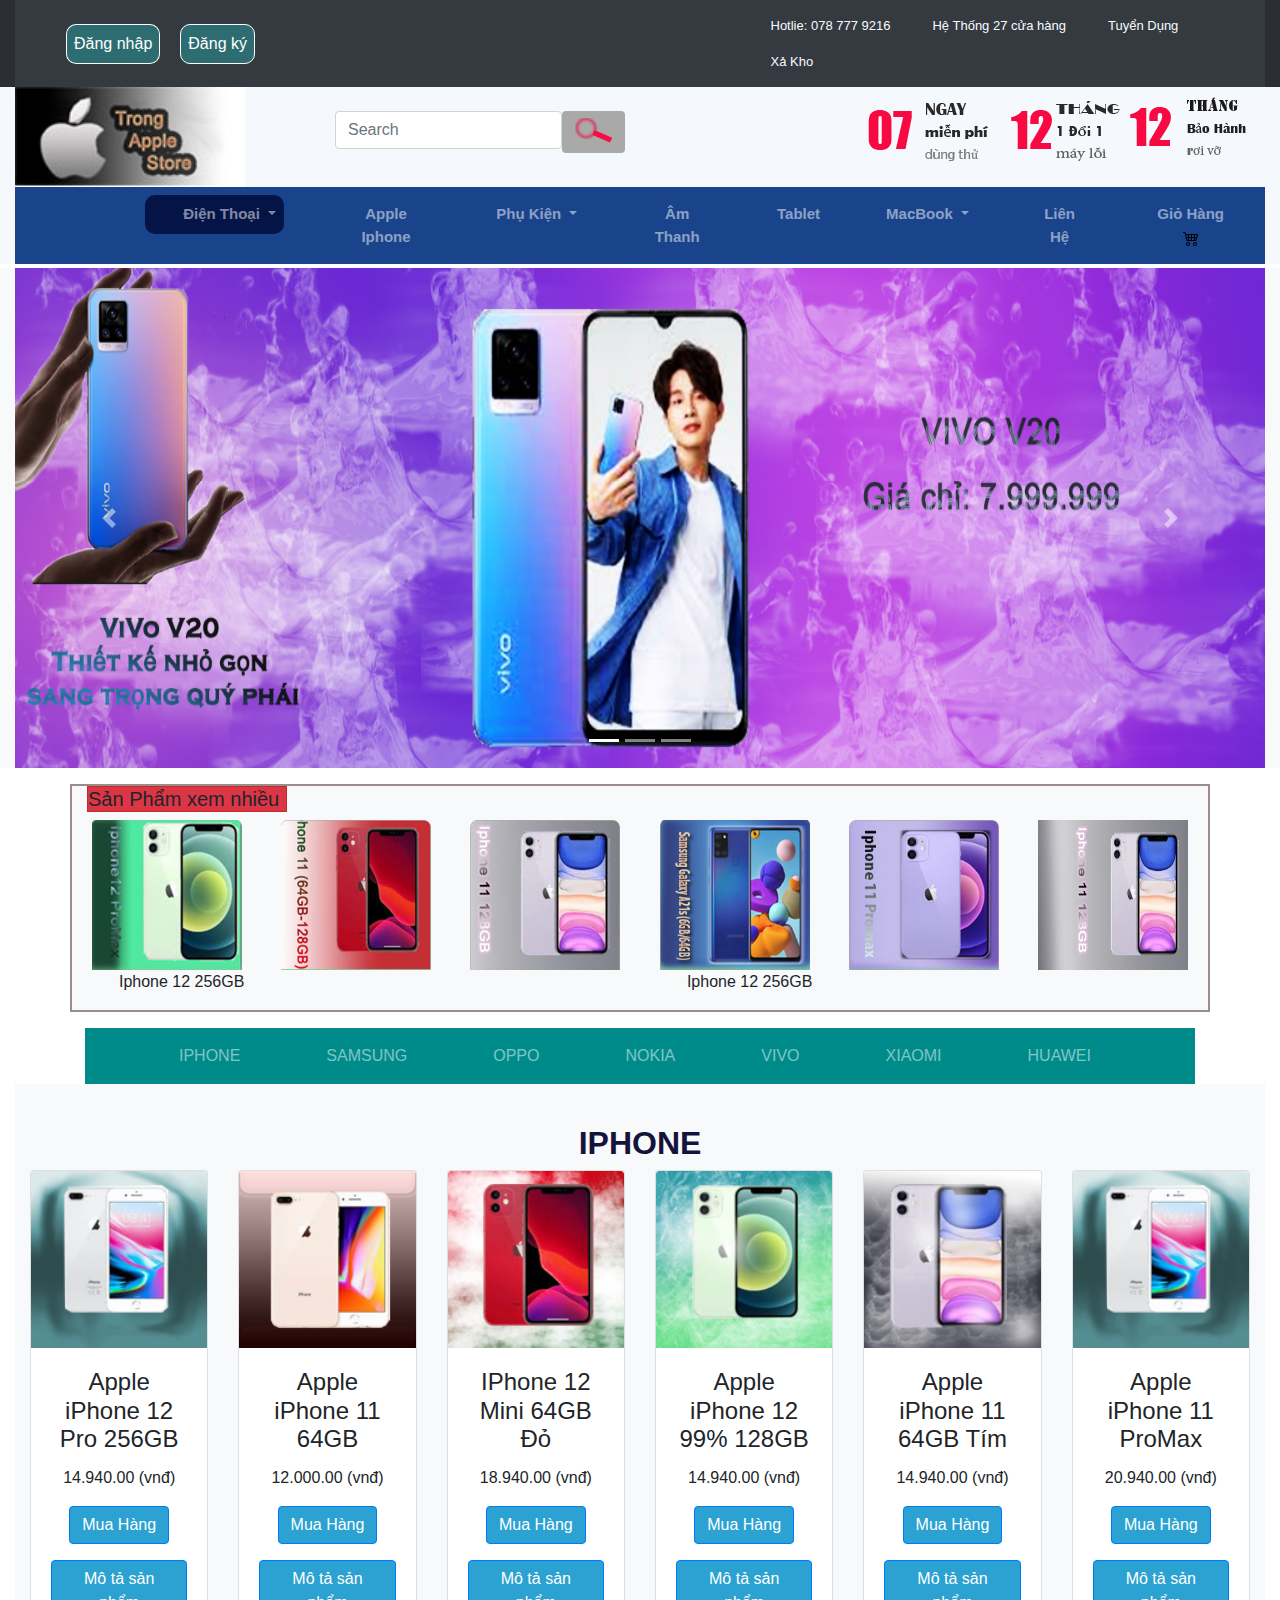
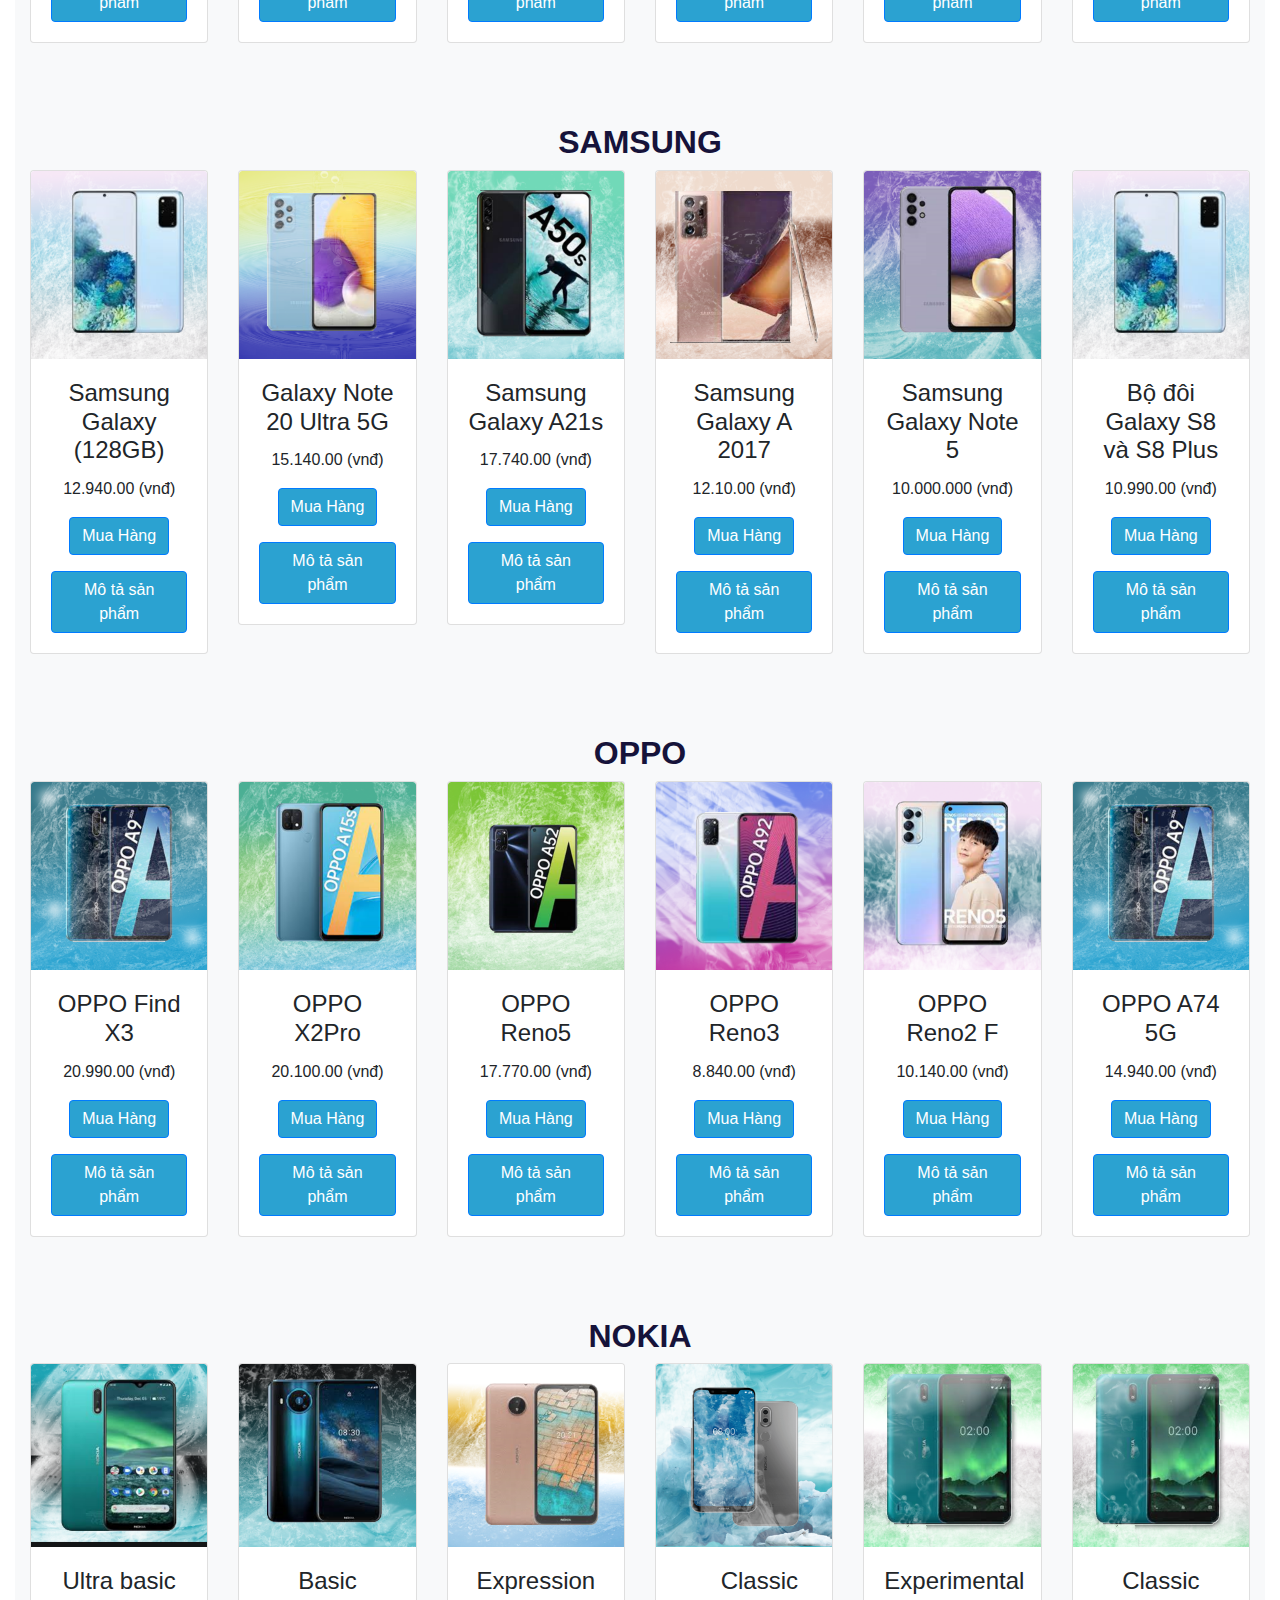
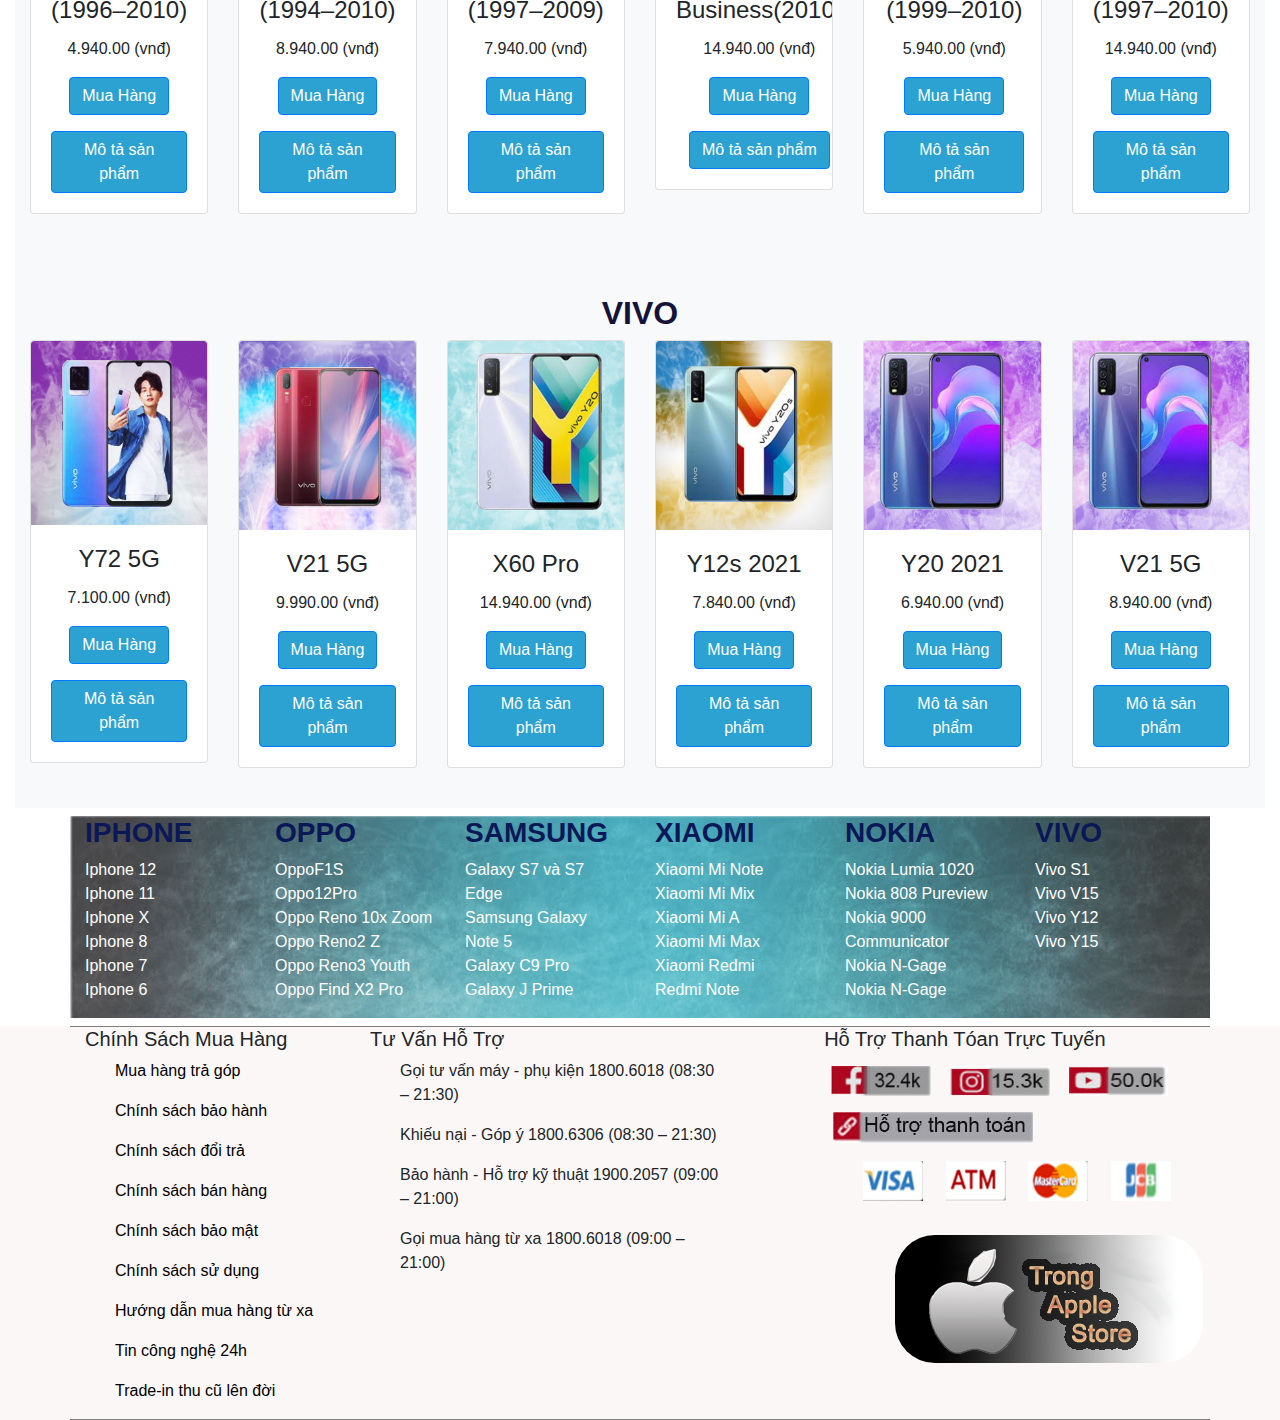
<file: index.html>
<!DOCTYPE html>
<html lang="en">
<head>
    <meta charset="UTF-8">
    <meta http-equiv="X-UA-Compatible" content="IE=edge">
    <title>Cửa hàng Điện Thoại Di Động</title>
    <meta name="viewport" content="width=device-width, initial-scale=1.0">
    <link rel="stylesheet" href="css/bootstrap.min.css">
	  <link rel="stylesheet" href="css/all.min.css">
    <link rel="stylesheet" href="css/fontawesome.min.css">
    <link rel="stylesheet" href="stye.css">
    
</head>
<body>
  <section class="header">
    <div class="container-fluid">
        <div class="row" style="background: #f5f8fd;">
            <div style="background: #2b2e35;" class="col-md-12 " >
              <nav class="navbar navbar-expand-md bg-dark navbar-dark d-flex" id="parent">
                <div class="navbar-toggler text-center w-100 border-0 p-0">
                
                  <!-- Nút bấm 1 bên trái (float-left) đại diện cho menu 1 -->
                  <button class="navbar-toggler float-left" data-toggle="collapse" data-target="#collapsibleNavbar_1">
                    <span class="navbar-toggler-icon"></span>
                  </button>
                
                  <!-- Logo-->
                  <a class="navbar-text text-decoration-none text-white" href="#"><img src="imagesphukien/images/Logotao.png" alt="" style="border-radius: 35px;"></a>
                
                  <!-- Nút bấm 2 bên phải (float-right) đại diện cho menu 2 -->
                  <button class="navbar-toggler float-right" data-toggle="collapse" data-target="#collapsibleNavbar_2">
                    <span class="navbar-toggler-icon"></span>
                  </button>
                </div>
                
                <!-- Menu 1 -->
                <div class="collapse navbar-collapse" id="collapsibleNavbar_1"  data-parent="#parent">
                  <div class="col">
                    <a href="DangNhap.html" class="nav-link login" style="float: left;">Đăng nhập</a>
                    <a href="dangky.html" class="nav-link" style="float: left;">Đăng ký</a>
                  </div>
                </div> <!-- kết thúc Menu 1 -->
            
                <!-- Menu 2 -->
                <div class="collapse navbar-collapse justify-content-end text-right" id="collapsibleNavbar_2" data-parent="#parent">
                  <div class="lienhe justify-end offset-md-4">
                    <a href="#" class="nav-link">Hotlie: 078 777 9216</a>
                    <a href="#" class="nav-link">Hệ Thống 27 cửa hàng</a>
                    <a href="#" class="nav-link">Tuyển Dụng</a>
                    <a href="#" class="nav-link">Xả Kho</a> 
                </div>
                </div> <!-- kết thúc-->
              </nav>
              
 
            </div>
            <div class="col-md-3 " >
                <img src="imagesphukien/images/logo_03.jpg" alt="" height="100px" width="230px">
            </div>
            <div class="col-md-3 topnav mt-4">
                    <div class="search-container">
                        <form class="d-flex">
                            <input class="form-control me-2" type="search" placeholder="Search" aria-label="Search">
                            <button class="btn" type="submit"><img src="imagesphukien/images/icon_search_08.png" alt=""></button>
                          </form>
                      </div>
          </div>
            <div class="col-md-4 offset-2 mt-2">
                <img src="imagesphukien/images/chinhsachBH_05.png" alt="">
            </div>

            <div class="col-md-12 menu-1">
              <div class="menu ">
                <div class="offset-md-1">
                    <nav class="navbar navbar-expand-md navbar-dark d-flex " id="parent">
                        <div class="navbar-toggler text-right w-100 border-0 p-0" style="text-align: right;">
                          <button class="navbar-toggler float-left" data-toggle="collapse" data-target="#collapsibleNavbar_3">
                            <span class="navbar-toggler-icon"></span>
                        </button>

                        
                         </div>
                        <div class="collapse navbar-collapse" style="text-align: right;" id="collapsibleNavbar_3"  data-parent="#parent">
                         
                            <ul class="navbar-nav ">    
                                <li class="nav-item dropdown"> <!-- menu ghép -->
                                  <button class="button button1"> <a  class="nav-link dropdown-toggle" href="Macbook.html" >
                                   Điện Thoại  <!-- Nhãn menu hiển thị trên menu chính  -->
                                   </a>
                                    <div class="dropdown-menu"> <!-- các menu con -->
                                        <a  id="drop" class="dropdown-item " href="#iphone"><span> IPHONE</span> </a>
                                        <div class="dropdown-divider"></div> <!-- Đường phân cách -->
                                        <a id="drop" class="dropdown-item" href="#Samsung">SAMSUNG</a>
                                        <div class="dropdown-divider"></div> <!-- Đường phân cách -->
                                        <a id="drop" class="dropdown-item" href="#">OPPO</a>
                                        <div class="dropdown-divider"></div> <!-- Đường phân cách -->
                                        <a id="drop" class="dropdown-item" href="#">VIVO</a>
                                        <div class="dropdown-divider"></div> <!-- Đường phân cách -->
                                        <a id="drop" class="dropdown-item" href="#">NOKIA</a>
                                        <div class="dropdown-divider"></div> <!-- Đường phân cách -->
                                        <a id="drop" class="dropdown-item" href="#">XIAOMI</a>
                                        <div class="dropdown-divider"></div> <!-- Đường phân cách -->
                                        <a id="drop" class="dropdown-item" href="#">HAWAI</a>
                                    </div>
                                </li>
                                <li class="nav-item ">
                                    <a id="hov" class="nav-link"  href="phukien.html">Apple Iphone</a>
                                </li>  
                                <li class="nav-item dropdown"> <!-- menu ghép -->
                                    <a id="hov" class="nav-link dropdown-toggle" href="phukien.html" >
                                     Phụ Kiện  <!-- Nhãn menu hiển thị trên menu chính  -->
                                    </a>
                                    <div class="dropdown-menu"> <!-- các menu con -->
                                        <a id="drop" class="dropdown-item " href="#iphone"><span>Apple AirTag</span> </a>
                                        <div class="dropdown-divider"></div> <!-- Đường phân cách -->
                                        <a id="drop" class="dropdown-item" href="#Samsung">Tai nghe AirPods</a>
                                        <div  class="dropdown-divider"></div> <!-- Đường phân cách -->
                                        <a id="drop" class="dropdown-item" href="#">Pin sạc dự phòng</a>
                                        <div class="dropdown-divider"></div> <!-- Đường phân cách -->
                                        <a id="drop" class="dropdown-item" href="#">Cáp Sạc</a>
                                        <div class="dropdown-divider"></div> <!-- Đường phân cách -->
                                        <a id="drop" class="dropdown-item" href="#">Dán Màn Hình</a>
                                        <div class="dropdown-divider"></div> <!-- Đường phân cách -->
                                        <a id="drop" class="dropdown-item" href="#">Ốp Lưng - bao da</a>
                                        <div class="dropdown-divider"></div> <!-- Đường phân cách -->
                                        <a id="drop" class="dropdown-item" href="#">Phụ kiện Macbook</a>
                                    </div>
                                </li> 
                                <li class="nav-item">
                                    <a id="hov" class="nav-link" href="#">Âm Thanh</a>
                                </li>  
                                <li class="nav-item" >
                                    <a id="hov" class="nav-link" href="#">Tablet</a>
                                </li>
                                <li class="nav-item dropdown"> <!-- menu ghép -->
                                  <a id="hov" class="nav-link dropdown-toggle" href="Macbook.html" >
                                   MacBook  <!-- Nhãn menu hiển thị trên menu chính  -->
                                  </a>
                                  <div class="dropdown-menu"> <!-- các menu con -->
                                      <a id="drop" class="dropdown-item " href="#"><span>Macbook Pro 2020 [M1]</span> </a>
                                      <div class="dropdown-divider"></div> <!-- Đường phân cách -->
                                      <a id="drop" class="dropdown-item" href="#">Macbook Air 2020 [M1]</a>
                                      <div  class="dropdown-divider"></div> <!-- Đường phân cách -->
                                      <a  id="drop" class="dropdown-item" href="#">Cable - Cổng kết nổi Macbook</a>
                                      <div class="dropdown-divider"></div> <!-- Đường phân cách -->
                                      <a id="drop" class="dropdown-item" href="#">Sạc Macbook</a>
                                      
                                  </div>
                              </li>     
                                <li class="nav-item">
                                    <a id="hov" class="nav-link" href="#">Liên Hệ</a>
                                </li>  
                                <li class="nav-item giohang">
                                  <a id="hov" class="nav-link" href="#"> Giỏ Hàng <img src="css/icons/cart4.svg" alt="GioHang"> </a>
                                </li>
                            </ul>
                        </div>
                </div>
          </nav>
            </div><!--Kết Thúc Menu 1-->
            </div>
        </div>
    </div>
</section>

<div class="content mt-1">
    <div class="container-fluid">
        <div class="row">
            <div class="col-md-12 col-sm-12 bg-light">
                <div id="carouselExampleIndicators" class="carousel slide" data-ride="carousel">
                    <ol class="carousel-indicators">
                      <li data-target="#carouselExampleIndicators" data-slide-to="0" class="active"></li>
                      <li data-target="#carouselExampleIndicators" data-slide-to="1"></li>
                      <li data-target="#carouselExampleIndicators" data-slide-to="2"></li>
                    </ol>
                    <div class="carousel-inner">
                      <div class="carousel-item active">
                        <img class="d-block w-100" src="imagesphukien/images/ViVoSlide.png" alt="First slide">
                        <div class="carousel-caption d-none d-md-block">
                           
                          </div>
                          
                      </div>
                      <div class="carousel-item">
                        <img class="d-block w-100" src="imagesphukien/images/IphoneSL1.png"  alt="Second slide">
                        <div class="carousel-caption d-none d-md-block">
              
                          </div>
                          
                      </div>
                      <div class="carousel-item">
                        <img class="d-block w-100" src="imagesphukien/images/slide2_06.jpg"  alt="Third slide">
                        <div class="carousel-caption d-none d-md-block">
                          
                          </div>
    
                      </div>
                    </div>
                    <a class="carousel-control-prev" href="#carouselExampleIndicators" role="button" data-slide="prev">
                      <span class="carousel-control-prev-icon" aria-hidden="true"></span>
                      <span class="sr-only">Previous</span>
                    </a>
                    <a class="carousel-control-next" href="#carouselExampleIndicators" role="button" data-slide="next">
                      <span class="carousel-control-next-icon" aria-hidden="true"></span>
                      <span class="sr-only">Next</span>
                    </a>
                  </div>
                </div>
            </div>
                
        </div>
    </div>
<div class="spxemnhieu ">
    <div class="container mt-3 py-0 bg-light">
        <h3 class="bg-danger">Sản Phẩm xem nhiều</h3>
        <div class="row text-center">
            <div class="col-4 col-md-2 ">
                <a href="#"><img src="imagesphukien/images/sanphamxemnhieu_1_06.jpg" class="Iphone" alt="" height="150px" width="150px"></a>
                <p>Iphone 12 256GB</p>
            </div>
            <div class="col-4 col-md-2 ">
                <a href="#"><img src="imagesphukien/images/sanphamxemnhieu_2_03.jpg" class="Iphone" alt="" height="150px" width="150px"></a>
            </div>
            <div class="col-4 col-md-2 ">
                <a href="#"><img src="imagesphukien/images/sanphamxemnhieu_3_05.jpg" class="Iphone" alt="" height="150px" width="150px"></a>
            </div>
            <div class="col-3 col-md-2">
                <a href="#"><img src="imagesphukien/images/sanphamxemnhieu_4_03.jpg" class="Iphone" alt="" height="150px" width="150px"></a>
                <p>Iphone 12 256GB</p>
            </div>
            <div class="col-4 col-md-2 ">
                <a href="#"><img src="imagesphukien/images/sanphamxemnhieu_5_03.jpg" class="Iphone" alt="" height="150px" width="150px"></a>
            </div>
            <div class="col-4 col-md-2">
              <a href="#"><img src="imagesphukien/images/Iphone11backim.png" class="Iphone" alt="" height="150px" width="150px"></a>
          </div>
        </div>
    </div>
</div>
  <div class="sanphamhot mt-3">
      <div class="container">
        <nav class="navbar navbar-expand-md navbar-dark d-flex" id="parent">
          <div class="navbar-toggler text-center w-100 border-0 p-0">
            
            <button class="navbar-toggler float-right" data-toggle="collapse" data-target="#collapsibleNavbar_2">
              <span class="navbar-toggler-icon"></span>
          </button>
         
           </div>
          <div class="collapse navbar-collapse text-center" id="collapsibleNavbar_2"  data-parent="#parent">
            <ul class="navbar-nav">
              <li class="nav-item">
                <a class="nav-link" href="#iphone">IPHONE</a>
              </li>
              <li class="nav-item">
                <a class="nav-link" href="#Samsung">SAMSUNG</a>
              </li>
              <li class="nav-item">
                <a class="nav-link" href="#Oppo">OPPO</a>
              </li>
   
              <li class="nav-item">
                <a class="nav-link" href="#NokiA">NOKIA</a>
              </li>
              <li class="nav-item">
                <a class="nav-link" href="#Vivo">VIVO</a>
              </li>
              <li class="nav-item">
                <a class="nav-link" href="#Xiaomi">XIAOMI</a>
              </li>
              <li class="nav-item">
                <a class="nav-link" href="#Huawei"> HUAWEI</a>
              </li>
            </ul>
          </div>
        </nav>
      </div>
      <div class="container-fluid menusanpham">        
          <div id="Iphone" class="container-fluid bg-light text-center" style="padding-top:40px;padding-bottom:40px">
            <h2>IPHONE</h2>
            <div class="row ">
                <div class=" col-6 col-md-2 m-0">
                    <div class="card" style="width:100%" >
                        <img class="card-img-top" src="imagesphukien/images/Iphone1.png" alt="Card image" style="width:100%">
                        <div class="card-body">
                          <h4 class="card-title">Apple iPhone 12 Pro 256GB</h4>
                          <span class="card-text">14.940.00 (vnđ)</span>
                          <a href="#" class="btn btn-primary mt-3">Mua Hàng</a>
                          <button type="button" class="btn btn-primary mt-3" data-toggle="modal" data-target="#myModal">
                            Mô tả sản phẩm
                          </button>
                          
                          <!-- The Modal -->
                          <div class="modal" id="myModal">
                            <div class="modal-dialog">
                              <div class="modal-content">
                          
                                <!-- Modal Header -->
                                <div class="modal-header">
                                  <h4 class="modal-title">Điện thoại iPhone 12 Mini 64GB Đỏ</h4>
                                  <button type="button" class="close" data-dismiss="modal">&times;</button>
                                </div>
                          
                                <!-- Modal body -->
                                <div class="modal-body">
                                  <table class="table table-dark table-striped">
                                    <thead>
                                      <tr>
                                        <th>Thuộc Tính</th>
                                        <th>Giá Trị</th>
              
                                      </tr>
                                    </thead>
                                    <tbody>
                                      <tr>
                                        <td>Xuất sứ</td>
                                        <td>Trung Quốc</td>
                                      </tr>
                                      <tr>
                                        <td>Màn hình</td>
                                        <td>5.4"</td>
                                      </tr>
                                      <tr>
                                        <td>Công nghệ màn hình</td>
                                        <td>OlED</td>
                                      </tr>
                                      <tr>
                                        <td>Mặt kính cảm ứng</td>
                                        <td>Kính cường lực Ceramic Shield</td>
                                      </tr>
                                      <tr>
                                        <td>Độ phân giải camera sau</td>
                                        <td>2 camera 12 MP</td>
                                      </tr>
                                      <tr>
                                        <td>Độ phân giải camera trước</td>
                                        <td>12 MP</td>
                                      </tr>
                                      <tr>
                                        <td>Hệ điều hành</td>
                                        <td>iOS 14</td>
                                      </tr>
                                      <tr>
                                        <td>RAM</td>
                                        <td>4GB</td>
                                
                                      </tr>
                                    </tbody>
                                  </table>
                                </div>
                          
                                <!-- Modal footer -->
                                <div class="modal-footer">
                                  <button type="button" class="btn btn-danger" data-dismiss="modal">Close</button>
                                </div>
                          
                              </div>
                            </div>
                          </div>
                        </div>
                      </div>
                </div>
                <div class=" col-6 col-md-2 m-0">
                    <div class="card" style="width:100%">
                        <img class="card-img-top" src="imagesphukien/images/Iphone2.png" alt="Card image" style="width:100%">
                        <div class="card-body">
                          <h4 class="card-title">Apple iPhone 11 64GB</h4>
                          <span class="card-text">12.000.00 (vnđ)</span>
                          <a href="#" class="btn btn-primary mt-3">Mua Hàng</a>
                          <button type="button" class="btn btn-primary mt-3" data-toggle="modal" data-target="#myModal">
                            Mô tả sản phẩm
                          </button>
                          
                          <!-- The Modal -->
                          <div class="modal" id="myModal">
                            <div class="modal-dialog">
                              <div class="modal-content">
                          
                                <!-- Modal Header -->
                                <div class="modal-header">
                                  <h4 class="modal-title">Điện thoại iPhone 12 Mini 64GB Đỏ</h4>
                                  <button type="button" class="close" data-dismiss="modal">&times;</button>
                                </div>
                          
                                <!-- Modal body -->
                                <div class="modal-body">
                                  <table class="table table-dark table-striped">
                                    <thead>
                                      <tr>
                                        <th>Thuộc Tính</th>
                                        <th>Giá Trị</th>
              
                                      </tr>
                                    </thead>
                                    <tbody>
                                      <tr>
                                        <td>Xuất sứ</td>
                                        <td>Trung Quốc</td>
                                      </tr>
                                      <tr>
                                        <td>Màn hình</td>
                                        <td>5.4"</td>
                                      </tr>
                                      <tr>
                                        <td>Công nghệ màn hình</td>
                                        <td>OlED</td>
                                      </tr>
                                      <tr>
                                        <td>Mặt kính cảm ứng</td>
                                        <td>Kính cường lực Ceramic Shield</td>
                                      </tr>
                                      <tr>
                                        <td>Độ phân giải camera sau</td>
                                        <td>2 camera 12 MP</td>
                                      </tr>
                                      <tr>
                                        <td>Độ phân giải camera trước</td>
                                        <td>12 MP</td>
                                      </tr>
                                      <tr>
                                        <td>Hệ điều hành</td>
                                        <td>iOS 14</td>
                                      </tr>
                                      <tr>
                                        <td>RAM</td>
                                        <td>4GB</td>
                                
                                      </tr>
                                    </tbody>
                                  </table>
                                </div>
                          
                                <!-- Modal footer -->
                                <div class="modal-footer">
                                  <button type="button" class="btn btn-danger" data-dismiss="modal">Close</button>
                                </div>
                          
                              </div>
                            </div>
                          </div>
                        </div>
                      </div>
                </div>
                <div class="col-6 col-md-2 m-0">
                    <div class="card" style="width:100%">
                        <img class="card-img-top" src="imagesphukien/images/Iphone3.png" alt="Card image" style="width:100%">
                        <div class="card-body">
                          <h4 class="card-title">IPhone 12 Mini 64GB Đỏ</h4>
                          <span class="card-text">18.940.00 (vnđ)</span>
                          <a href="#" class="btn btn-primary  mt-3">Mua Hàng</a>
                          <button type="button" class="btn btn-primary mt-3" data-toggle="modal" data-target="#myModal">
                            Mô tả sản phẩm
                          </button>
                          
                          <!-- The Modal -->
                          <div class="modal" id="myModal">
                            <div class="modal-dialog">
                              <div class="modal-content">
                          
                                <!-- Modal Header -->
                                <div class="modal-header">
                                  <h4 class="modal-title">Điện thoại iPhone 12 Mini 64GB Đỏ</h4>
                                  <button type="button" class="close" data-dismiss="modal">&times;</button>
                                </div>
                          
                                <!-- Modal body -->
                                <div class="modal-body">
                                  <table class="table table-dark table-striped">
                                    <thead>
                                      <tr>
                                        <th>Thuộc Tính</th>
                                        <th>Giá Trị</th>
              
                                      </tr>
                                    </thead>
                                    <tbody>
                                      <tr>
                                        <td>Xuất sứ</td>
                                        <td>Trung Quốc</td>
                                      </tr>
                                      <tr>
                                        <td>Màn hình</td>
                                        <td>5.4"</td>
                                      </tr>
                                      <tr>
                                        <td>Công nghệ màn hình</td>
                                        <td>OlED</td>
                                      </tr>
                                      <tr>
                                        <td>Mặt kính cảm ứng</td>
                                        <td>Kính cường lực Ceramic Shield</td>
                                      </tr>
                                      <tr>
                                        <td>Độ phân giải camera sau</td>
                                        <td>2 camera 12 MP</td>
                                      </tr>
                                      <tr>
                                        <td>Độ phân giải camera trước</td>
                                        <td>12 MP</td>
                                      </tr>
                                      <tr>
                                        <td>Hệ điều hành</td>
                                        <td>iOS 14</td>
                                      </tr>
                                      <tr>
                                        <td>RAM</td>
                                        <td>4GB</td>
                                
                                      </tr>
                                    </tbody>
                                  </table>
                                </div>
                          
                                <!-- Modal footer -->
                                <div class="modal-footer">
                                  <button type="button" class="btn btn-danger" data-dismiss="modal">Close</button>
                                </div>
                          
                              </div>
                            </div>
                          </div>
                        </div>
                      </div>
                </div>
                <div class="col-6 col-md-2 m-0">
                    <div class="card" style="width:100%">
                        <img class="card-img-top" src="imagesphukien/images/Iphone4.png" alt="Card image" style="width:100%">
                        <div class="card-body">
                          <h4 class="card-title">Apple iPhone 12 99% 128GB</h4>
                          <span class="card-text">14.940.00 (vnđ)</span>
                          <a href="#" class="btn btn-primary  mt-3">Mua Hàng</a>
                          <button type="button" class="btn btn-primary mt-3" data-toggle="modal" data-target="#myModal">
                            Mô tả sản phẩm
                          </button>
                          
                          <!-- The Modal -->
                          <div class="modal" id="myModal">
                            <div class="modal-dialog">
                              <div class="modal-content">
                          
                                <!-- Modal Header -->
                                <div class="modal-header">
                                  <h4 class="modal-title">Apple iPhone 12 99% 128GB</h4>
                                  <button type="button" class="close" data-dismiss="modal">&times;</button>
                                </div>
                          
                                <!-- Modal body -->
                                <div class="modal-body">
                                  <table class="table table-dark table-striped">
                                    <thead>
                                      <tr>
                                        <th>Thuộc Tính</th>
                                        <th>Giá Trị</th>
              
                                      </tr>
                                    </thead>
                                    <tbody>
                                      <tr>
                                        <td>Xuất sứ</td>
                                        <td>Trung Quốc</td>
                                      </tr>
                                      <tr>
                                        <td>Màn hình</td>
                                        <td>5.4"</td>
                                      </tr>
                                      <tr>
                                        <td>Công nghệ màn hình</td>
                                        <td>OlED</td>
                                      </tr>
                                      <tr>
                                        <td>Mặt kính cảm ứng</td>
                                        <td>Kính cường lực Ceramic Shield</td>
                                      </tr>
                                      <tr>
                                        <td>Độ phân giải camera sau</td>
                                        <td>2 camera 12 MP</td>
                                      </tr>
                                      <tr>
                                        <td>Độ phân giải camera trước</td>
                                        <td>12 MP</td>
                                      </tr>
                                      <tr>
                                        <td>Hệ điều hành</td>
                                        <td>iOS 14</td>
                                      </tr>
                                      <tr>
                                        <td>RAM</td>
                                        <td>4GB</td>
                                
                                      </tr>
                                    </tbody>
                                  </table>
                                </div>
                          
                                <!-- Modal footer -->
                                <div class="modal-footer">
                                  <button type="button" class="btn btn-danger" data-dismiss="modal">Close</button>
                                </div>
                          
                              </div>
                            </div>
                          </div>
                        </div>
                      </div>
                </div>
                <div class="col-6 col-md-2 m-0">
                    <div class="card" style="width:100%">
                        <img class="card-img-top" src="imagesphukien/images/Iphone5.png" alt="Card image" style="width:100%">
                        <div class="card-body">
                          <h4 class="card-title">Apple iPhone 11 64GB Tím</h4>
                          <span class="card-text">14.940.00 (vnđ)</span>
                          <a href="#" class="btn btn-primary  mt-3">Mua Hàng</a>
                          <button type="button" class="btn btn-primary mt-3" data-toggle="modal" data-target="#myModal">
                            Mô tả sản phẩm
                          </button>
                          
                          <!-- The Modal -->
                          <div class="modal" id="myModal">
                            <div class="modal-dialog">
                              <div class="modal-content">
                          
                                <!-- Modal Header -->
                                <div class="modal-header">
                                  <h4 class="modal-title">Apple iPhone 11 64GB Tím</h4>
                                  <button type="button" class="close" data-dismiss="modal">&times;</button>
                                </div>
                          
                                <!-- Modal body -->
                                <div class="modal-body">
                                  <table class="table table-dark table-striped">
                                    <thead>
                                      <tr>
                                        <th>Thuộc Tính</th>
                                        <th>Giá Trị</th>
              
                                      </tr>
                                    </thead>
                                    <tbody>
                                      <tr>
                                        <td>Xuất sứ</td>
                                        <td>Trung Quốc</td>
                                      </tr>
                                      <tr>
                                        <td>Màn hình</td>
                                        <td>5.4"</td>
                                      </tr>
                                      <tr>
                                        <td>Công nghệ màn hình</td>
                                        <td>OlED</td>
                                      </tr>
                                      <tr>
                                        <td>Mặt kính cảm ứng</td>
                                        <td>Kính cường lực Ceramic Shield</td>
                                      </tr>
                                      <tr>
                                        <td>Độ phân giải camera sau</td>
                                        <td>2 camera 12 MP</td>
                                      </tr>
                                      <tr>
                                        <td>Độ phân giải camera trước</td>
                                        <td>12 MP</td>
                                      </tr>
                                      <tr>
                                        <td>Hệ điều hành</td>
                                        <td>iOS 14</td>
                                      </tr>
                                      <tr>
                                        <td>RAM</td>
                                        <td>4GB</td>
                                
                                      </tr>
                                    </tbody>
                                  </table>
                                </div>
                          
                                <!-- Modal footer -->
                                <div class="modal-footer">
                                  <button type="button" class="btn btn-danger" data-dismiss="modal">Close</button>
                                </div>
                          
                              </div>
                            </div>
                          </div>
                        </div>
                      </div>
                </div>
                <div class=" col-6 col-md-2 m-0">
                  <div class="card" style="width:100%" >
                      <img class="card-img-top" src="imagesphukien/images/Iphone1.png" alt="Card image" style="width:100%">
                      <div class="card-body">
                        <h4 class="card-title">Apple iPhone 11 ProMax</h4>
                        <span class="card-text">20.940.00 (vnđ)</span>
                        <a href="#" class="btn btn-primary mt-3">Mua Hàng</a>
                        <button type="button" class="btn btn-primary mt-3" data-toggle="modal" data-target="#myModal">
                          Mô tả sản phẩm
                        </button>
                        
                        <!-- The Modal -->
                        <div class="modal" id="myModal">
                          <div class="modal-dialog">
                            <div class="modal-content">
                        
                              <!-- Modal Header -->
                              <div class="modal-header">
                                <h4 class="modal-title">Apple iPhone 11 ProMax</h4>
                                <button type="button" class="close" data-dismiss="modal">&times;</button>
                              </div>
                        
                              <!-- Modal body -->
                              <div class="modal-body">
                                <table class="table table-dark table-striped">
                                  <thead>
                                    <tr>
                                      <th>Thuộc Tính</th>
                                      <th>Giá Trị</th>
            
                                    </tr>
                                  </thead>
                                  <tbody>
                                    <tr>
                                      <td>Xuất sứ</td>
                                      <td>Trung Quốc</td>
                                    </tr>
                                    <tr>
                                      <td>Màn hình</td>
                                      <td>5.4"</td>
                                    </tr>
                                    <tr>
                                      <td>Công nghệ màn hình</td>
                                      <td>OlED</td>
                                    </tr>
                                    <tr>
                                      <td>Mặt kính cảm ứng</td>
                                      <td>Kính cường lực Ceramic Shield</td>
                                    </tr>
                                    <tr>
                                      <td>Độ phân giải camera sau</td>
                                      <td>2 camera 12 MP</td>
                                    </tr>
                                    <tr>
                                      <td>Độ phân giải camera trước</td>
                                      <td>12 MP</td>
                                    </tr>
                                    <tr>
                                      <td>Hệ điều hành</td>
                                      <td>iOS 14</td>
                                    </tr>
                                    <tr>
                                      <td>RAM</td>
                                      <td>4GB</td>
                              
                                    </tr>
                                  </tbody>
                                </table>
                              </div>
                        
                              <!-- Modal footer -->
                              <div class="modal-footer">
                                <button type="button" class="btn btn-danger" data-dismiss="modal">Close</button>
                              </div>
                        
                            </div>
                          </div>
                        </div>
                      </div>
                    </div>
              </div>
            </div>
    
          </div>
          <div id="Samsung" class="container-fluid bg-light text-center" style="padding-top:40px;padding-bottom:40px">
            <h2>SAMSUNG</h2>
            <div class="row">
                <div class="col-6 col-md-2 m-0">
                    <div class="card" style="width:100%">
                        <img class="card-img-top" src="imagesphukien/images/samsung1.png" alt="Card image" style="width:100%">
                        <div class="card-body">
                          <h4 class="card-title">Samsung Galaxy (128GB)</h4>
                          <span class="card-text">12.940.00 (vnđ)</span>
                          <a href="#" class="btn btn-primary  mt-3">Mua Hàng</a>
                          <button type="button" class="btn btn-primary mt-3" data-toggle="modal" data-target="#myModal">
                            Mô tả sản phẩm
                          </button>
                          
                          <!-- The Modal -->
                          <div class="modal" id="myModal">
                            <div class="modal-dialog">
                              <div class="modal-content">
                          
                                <!-- Modal Header -->
                                <div class="modal-header">
                                  <h4 class="modal-title">Samsung Galaxy A32 (6GB|128GB)</h4>
                                  <button type="button" class="close" data-dismiss="modal">&times;</button>
                                </div>
                          
                                <!-- Modal body -->
                                <div class="modal-body">
                                  <table class="table table-dark table-striped">
                                    <thead>
                                      <tr>
                                        <th>Thuộc Tính</th>
                                        <th>Giá Trị</th>
              
                                      </tr>
                                    </thead>
                                    <tbody>
                                      <tr>
                                        <td>Xuất sứ</td>
                                        <td>Trung Quốc</td>
                                      </tr>
                                      <tr>
                                        <td>Màn hình</td>
                                        <td>5.4"</td>
                                      </tr>
                                      <tr>
                                        <td>Công nghệ màn hình</td>
                                        <td>OlED</td>
                                      </tr>
                                      <tr>
                                        <td>Mặt kính cảm ứng</td>
                                        <td>Kính cường lực Ceramic Shield</td>
                                      </tr>
                                      <tr>
                                        <td>Độ phân giải camera sau</td>
                                        <td>2 camera 12 MP</td>
                                      </tr>
                                      <tr>
                                        <td>Độ phân giải camera trước</td>
                                        <td>12 MP</td>
                                      </tr>
                                      <tr>
                                        <td>Hệ điều hành</td>
                                        <td>iOS 14</td>
                                      </tr>
                                      <tr>
                                        <td>RAM</td>
                                        <td>4GB</td>
                                
                                      </tr>
                                    </tbody>
                                  </table>
                                </div>
                          
                                <!-- Modal footer -->
                                <div class="modal-footer">
                                  <button type="button" class="btn btn-danger" data-dismiss="modal">Close</button>
                                </div>
                          
                              </div>
                            </div>
                          </div>
                        </div>
                      </div>
                </div>
                <div class="col-6 col-md-2 m-0">
                    <div class="card" style="width:100%">
                        <img class="card-img-top" src="imagesphukien/images/Samsung2.png" alt="Card image" style="width:100%">
                        <div class="card-body">
                          <h4 class="card-title">Galaxy Note 20 Ultra 5G</h4>
                          <span class="card-text">15.140.00 (vnđ)</span>
                          <a href="#" class="btn btn-primary mt-3">Mua Hàng</a>
                          <button type="button" class="btn btn-primary mt-3" data-toggle="modal" data-target="#myModal">
                            Mô tả sản phẩm
                          </button>
                          
                          <!-- The Modal -->
                          <div class="modal" id="myModal">
                            <div class="modal-dialog">
                              <div class="modal-content">
                          
                                <!-- Modal Header -->
                                <div class="modal-header">
                                  <h4 class="modal-title">Samsung Galaxy Note 20 Ultra 5G</h4>
                                  <button type="button" class="close" data-dismiss="modal">&times;</button>
                                </div>
                          
                                <!-- Modal body -->
                                <div class="modal-body">
                                  <table class="table table-dark table-striped">
                                    <thead>
                                      <tr>
                                        <th>Thuộc Tính</th>
                                        <th>Giá Trị</th>
              
                                      </tr>
                                    </thead>
                                    <tbody>
                                      <tr>
                                        <td>Xuất sứ</td>
                                        <td>Trung Quốc</td>
                                      </tr>
                                      <tr>
                                        <td>Màn hình</td>
                                        <td>5.4"</td>
                                      </tr>
                                      <tr>
                                        <td>Công nghệ màn hình</td>
                                        <td>OlED</td>
                                      </tr>
                                      <tr>
                                        <td>Mặt kính cảm ứng</td>
                                        <td>Kính cường lực Ceramic Shield</td>
                                      </tr>
                                      <tr>
                                        <td>Độ phân giải camera sau</td>
                                        <td>2 camera 12 MP</td>
                                      </tr>
                                      <tr>
                                        <td>Độ phân giải camera trước</td>
                                        <td>12 MP</td>
                                      </tr>
                                      <tr>
                                        <td>Hệ điều hành</td>
                                        <td>iOS 14</td>
                                      </tr>
                                      <tr>
                                        <td>RAM</td>
                                        <td>4GB</td>
                                
                                      </tr>
                                    </tbody>
                                  </table>
                                </div>
                          
                                <!-- Modal footer -->
                                <div class="modal-footer">
                                  <button type="button" class="btn btn-danger" data-dismiss="modal">Close</button>
                                </div>
                          
                              </div>
                            </div>
                          </div>
                        </div>
                      </div>
                </div>
                <div class="col-6 col-md-2 m-0">
                    <div class="card" style="width:100%">
                        <img class="card-img-top" src="imagesphukien/images/samsung3.png" alt="Card image" style="width:100%">
                        <div class="card-body">
                          <h4 class="card-title"> Samsung Galaxy A21s </h4>
                          <span class="card-text">17.740.00 (vnđ)</span>
                          <a href="#" class="btn btn-primary  mt-3">Mua Hàng</a>
                          <button type="button" class="btn btn-primary mt-3" data-toggle="modal" data-target="#myModal">
                            Mô tả sản phẩm
                          </button>
                          
                          <!-- The Modal -->
                          <div class="modal" id="myModal">
                            <div class="modal-dialog">
                              <div class="modal-content">
                          
                                <!-- Modal Header -->
                                <div class="modal-header">
                                  <h4 class="modal-title">Điện thoại Samsung Galaxy A21s</h4>
                                  <button type="button" class="close" data-dismiss="modal">&times;</button>
                                </div>
                          
                                <!-- Modal body -->
                                <div class="modal-body">
                                  <table class="table table-dark table-striped">
                                    <thead>
                                      <tr>
                                        <th>Thuộc Tính</th>
                                        <th>Giá Trị</th>
              
                                      </tr>
                                    </thead>
                                    <tbody>
                                      <tr>
                                        <td>Xuất sứ</td>
                                        <td>Trung Quốc</td>
                                      </tr>
                                      <tr>
                                        <td>Màn hình</td>
                                        <td>5.4"</td>
                                      </tr>
                                      <tr>
                                        <td>Công nghệ màn hình</td>
                                        <td>OlED</td>
                                      </tr>
                                      <tr>
                                        <td>Mặt kính cảm ứng</td>
                                        <td>Kính cường lực Ceramic Shield</td>
                                      </tr>
                                      <tr>
                                        <td>Độ phân giải camera sau</td>
                                        <td>2 camera 12 MP</td>
                                      </tr>
                                      <tr>
                                        <td>Độ phân giải camera trước</td>
                                        <td>12 MP</td>
                                      </tr>
                                      <tr>
                                        <td>Hệ điều hành</td>
                                        <td>iOS 14</td>
                                      </tr>
                                      <tr>
                                        <td>RAM</td>
                                        <td>4GB</td>
                                
                                      </tr>
                                    </tbody>
                                  </table>
                                </div>
                          
                                <!-- Modal footer -->
                                <div class="modal-footer">
                                  <button type="button" class="btn btn-danger" data-dismiss="modal">Close</button>
                                </div>
                          
                              </div>
                            </div>
                          </div>
                        </div>
                      </div>
                </div>
                <div class="col-6 col-md-2 m-0">
                    <div class="card" style="width:100%">
                        <img class="card-img-top" src="imagesphukien/images/samsung4.png" alt="Card image" style="width:100%">
                        <div class="card-body">
                          <h4 class="card-title">Samsung Galaxy A 2017</h4>
                          <span class="card-text">12.10.00 (vnđ)</span>
                          <a href="#" class="btn btn-primary mt-3">Mua Hàng</a>
                          <button type="button" class="btn btn-primary mt-3" data-toggle="modal" data-target="#myModal">
                            Mô tả sản phẩm
                          </button>
                          
                          <!-- The Modal -->
                          <div class="modal" id="myModal">
                            <div class="modal-dialog">
                              <div class="modal-content">
                          
                                <!-- Modal Header -->
                                <div class="modal-header">
                                  <h4 class="modal-title">Samsung Galaxy A 2017</h4>
                                  <button type="button" class="close" data-dismiss="modal">&times;</button>
                                </div>
                          
                                <!-- Modal body -->
                                <div class="modal-body">
                                  <table class="table table-dark table-striped">
                                    <thead>
                                      <tr>
                                        <th>Thuộc Tính</th>
                                        <th>Giá Trị</th>
              
                                      </tr>
                                    </thead>
                                    <tbody>
                                      <tr>
                                        <td>Xuất sứ</td>
                                        <td>Trung Quốc</td>
                                      </tr>
                                      <tr>
                                        <td>Màn hình</td>
                                        <td>5.4"</td>
                                      </tr>
                                      <tr>
                                        <td>Công nghệ màn hình</td>
                                        <td>OlED</td>
                                      </tr>
                                      <tr>
                                        <td>Mặt kính cảm ứng</td>
                                        <td>Kính cường lực Ceramic Shield</td>
                                      </tr>
                                      <tr>
                                        <td>Độ phân giải camera sau</td>
                                        <td>2 camera 12 MP</td>
                                      </tr>
                                      <tr>
                                        <td>Độ phân giải camera trước</td>
                                        <td>12 MP</td>
                                      </tr>
                                      <tr>
                                        <td>Hệ điều hành</td>
                                        <td>iOS 14</td>
                                      </tr>
                                      <tr>
                                        <td>RAM</td>
                                        <td>4GB</td>
                                
                                      </tr>
                                    </tbody>
                                  </table>
                                </div>
                          
                                <!-- Modal footer -->
                                <div class="modal-footer">
                                  <button type="button" class="btn btn-danger" data-dismiss="modal">Close</button>
                                </div>
                          
                              </div>
                            </div>
                          </div>
                        </div>
                      </div>
                </div>
                <div class="col-6 col-md-2 m-0">
                    <div class="card" style="width:100%">
                        <img class="card-img-top" src="imagesphukien/images/samsung5.png" alt="Card image" style="width:100%">
                        <div class="card-body">
                          <h4 class="card-title">Samsung Galaxy Note 5</h4>
                          <span class="card-text">10.000.000 (vnđ)</span>
                          <a href="#" class="btn btn-primary  mt-3">Mua Hàng</a>
                          <button type="button" class="btn btn-primary mt-3" data-toggle="modal" data-target="#myModal">
                            Mô tả sản phẩm
                          </button>
                          
                          <!-- The Modal -->
                          <div class="modal" id="myModal">
                            <div class="modal-dialog">
                              <div class="modal-content">
                          
                                <!-- Modal Header -->
                                <div class="modal-header">
                                  <h4 class="modal-title">Samsung Galaxy Note 5</h4>
                                  <button type="button" class="close" data-dismiss="modal">&times;</button>
                                </div>
                          
                                <!-- Modal body -->
                                <div class="modal-body">
                                  <table class="table table-dark table-striped">
                                    <thead>
                                      <tr>
                                        <th>Thuộc Tính</th>
                                        <th>Giá Trị</th>
              
                                      </tr>
                                    </thead>
                                    <tbody>
                                      <tr>
                                        <td>Xuất sứ</td>
                                        <td>Trung Quốc</td>
                                      </tr>
                                      <tr>
                                        <td>Màn hình</td>
                                        <td>5.4"</td>
                                      </tr>
                                      <tr>
                                        <td>Công nghệ màn hình</td>
                                        <td>OlED</td>
                                      </tr>
                                      <tr>
                                        <td>Mặt kính cảm ứng</td>
                                        <td>Kính cường lực Ceramic Shield</td>
                                      </tr>
                                      <tr>
                                        <td>Độ phân giải camera sau</td>
                                        <td>2 camera 12 MP</td>
                                      </tr>
                                      <tr>
                                        <td>Độ phân giải camera trước</td>
                                        <td>12 MP</td>
                                      </tr>
                                      <tr>
                                        <td>Hệ điều hành</td>
                                        <td>iOS 14</td>
                                      </tr>
                                      <tr>
                                        <td>RAM</td>
                                        <td>4GB</td>
                                
                                      </tr>
                                    </tbody>
                                  </table>
                                </div>
                          
                                <!-- Modal footer -->
                                <div class="modal-footer">
                                  <button type="button" class="btn btn-danger" data-dismiss="modal">Close</button>
                                </div>
                          
                              </div>
                            </div>
                          </div>
                        </div>
                      </div>
                </div>
                <div class="col-6 col-md-2 m-0">
                  <div class="card" style="width:100%">
                      <img class="card-img-top" src="imagesphukien/images/samsung1.png" alt="Card image" style="width:100%">
                      <div class="card-body">
                        <h4 class="card-title">Bộ đôi Galaxy S8 và S8 Plus</h4>
                        <span class="card-text">10.990.00 (vnđ)</span>
                        <a href="#" class="btn btn-primary  mt-3">Mua Hàng</a>
                        <button type="button" class="btn btn-primary mt-3" data-toggle="modal" data-target="#myModal">
                          Mô tả sản phẩm
                        </button>
                        
                        <!-- The Modal -->
                        <div class="modal" id="myModal">
                          <div class="modal-dialog">
                            <div class="modal-content">
                        
                              <!-- Modal Header -->
                              <div class="modal-header">
                                <h4 class="modal-title">Bộ đôi Galaxy S8 và S8 Plus</h4>
                                <button type="button" class="close" data-dismiss="modal">&times;</button>
                              </div>
                        
                              <!-- Modal body -->
                              <div class="modal-body">
                                <table class="table table-dark table-striped">
                                  <thead>
                                    <tr>
                                      <th>Thuộc Tính</th>
                                      <th>Giá Trị</th>
            
                                    </tr>
                                  </thead>
                                  <tbody>
                                    <tr>
                                      <td>Xuất sứ</td>
                                      <td>Trung Quốc</td>
                                    </tr>
                                    <tr>
                                      <td>Màn hình</td>
                                      <td>5.4"</td>
                                    </tr>
                                    <tr>
                                      <td>Công nghệ màn hình</td>
                                      <td>OlED</td>
                                    </tr>
                                    <tr>
                                      <td>Mặt kính cảm ứng</td>
                                      <td>Kính cường lực Ceramic Shield</td>
                                    </tr>
                                    <tr>
                                      <td>Độ phân giải camera sau</td>
                                      <td>2 camera 12 MP</td>
                                    </tr>
                                    <tr>
                                      <td>Độ phân giải camera trước</td>
                                      <td>12 MP</td>
                                    </tr>
                                    <tr>
                                      <td>Hệ điều hành</td>
                                      <td>iOS 14</td>
                                    </tr>
                                    <tr>
                                      <td>RAM</td>
                                      <td>4GB</td>
                              
                                    </tr>
                                  </tbody>
                                </table>
                              </div>
                        
                              <!-- Modal footer -->
                              <div class="modal-footer">
                                <button type="button" class="btn btn-danger" data-dismiss="modal">Close</button>
                              </div>
                        
                            </div>
                          </div>
                        </div>
                      </div>
                    </div>
              </div>
            </div>
          </div>
          <div id="Oppo" class="container-fluid bg-light text-center" style="padding-top:40px;padding-bottom:40px">
            <h2>OPPO</h2>
            <div class="row">
                <div class="col-6 col-md-2 m-0">
                    <div class="card" style="width:100%">
                        <img class="card-img-top" src="imagesphukien/images/Oppo1.png" alt="Card image" style="width:100%">
                        <div class="card-body">
                          <h4 class="card-title">OPPO Find X3 </h4>
                          <span class="card-text">20.990.00 (vnđ)</span>
                          <a href="#" class="btn btn-primary mt-3">Mua Hàng</a>
                          <button type="button" class="btn btn-primary mt-3" data-toggle="modal" data-target="#myModal">
                            Mô tả sản phẩm
                          </button>
                          
                          <!-- The Modal -->
                          <div class="modal" id="myModal">
                            <div class="modal-dialog">
                              <div class="modal-content">
                          
                                <!-- Modal Header -->
                                <div class="modal-header">
                                  <h4 class="modal-title">OPPO Find X3 Pro 5G</h4>
                                  <button type="button" class="close" data-dismiss="modal">&times;</button>
                                </div>
                          
                                <!-- Modal body -->
                                <div class="modal-body">
                                  <table class="table table-dark table-striped">
                                    <thead>
                                      <tr>
                                        <th>Thuộc Tính</th>
                                        <th>Giá Trị</th>
              
                                      </tr>
                                    </thead>
                                    <tbody>
                                      <tr>
                                        <td>Xuất sứ</td>
                                        <td>Trung Quốc</td>
                                      </tr>
                                      <tr>
                                        <td>Màn hình</td>
                                        <td>5.4"</td>
                                      </tr>
                                      <tr>
                                        <td>Công nghệ màn hình</td>
                                        <td>OlED</td>
                                      </tr>
                                      <tr>
                                        <td>Mặt kính cảm ứng</td>
                                        <td>Kính cường lực Ceramic Shield</td>
                                      </tr>
                                      <tr>
                                        <td>Độ phân giải camera sau</td>
                                        <td>2 camera 12 MP</td>
                                      </tr>
                                      <tr>
                                        <td>Độ phân giải camera trước</td>
                                        <td>12 MP</td>
                                      </tr>
                                      <tr>
                                        <td>Hệ điều hành</td>
                                        <td>iOS 14</td>
                                      </tr>
                                      <tr>
                                        <td>RAM</td>
                                        <td>4GB</td>
                                
                                      </tr>
                                    </tbody>
                                  </table>
                                </div>
                          
                                <!-- Modal footer -->
                                <div class="modal-footer">
                                  <button type="button" class="btn btn-danger" data-dismiss="modal">Close</button>
                                </div>
                          
                              </div>
                            </div>
                          </div>
                        </div>
                      </div>
                </div>
                <div class="col-6 col-md-2 m-0">
                    <div class="card" style="width:100%">
                        <img class="card-img-top" src="imagesphukien/images/Oppo2.png" alt="Card image" style="width:100%">
                        <div class="card-body">
                          <h4 class="card-title"> 
                            OPPO X2Pro</h4>
                          <span class="card-text">20.100.00 (vnđ)</span>
                          <a href="#" class="btn btn-primary mt-3">Mua Hàng</a>
                          <button type="button" class="btn btn-primary mt-3" data-toggle="modal" data-target="#myModal">
                            Mô tả sản phẩm
                          </button>
                          
                          <!-- The Modal -->
                          <div class="modal" id="myModal">
                            <div class="modal-dialog">
                              <div class="modal-content">
                          
                                <!-- Modal Header -->
                                <div class="modal-header">
                                  <h4 class="modal-title"> 
                                   
                                    OPPO Find X2 Pro</h4>
                                  <button type="button" class="close" data-dismiss="modal">&times;</button>
                                </div>
                          
                                <!-- Modal body -->
                                <div class="modal-body">
                                  <table class="table table-dark table-striped">
                                    <thead>
                                      <tr>
                                        <th>Thuộc Tính</th>
                                        <th>Giá Trị</th>
              
                                      </tr>
                                    </thead>
                                    <tbody>
                                      <tr>
                                        <td>Xuất sứ</td>
                                        <td>Trung Quốc</td>
                                      </tr>
                                      <tr>
                                        <td>Màn hình</td>
                                        <td>5.4"</td>
                                      </tr>
                                      <tr>
                                        <td>Công nghệ màn hình</td>
                                        <td>OlED</td>
                                      </tr>
                                      <tr>
                                        <td>Mặt kính cảm ứng</td>
                                        <td>Kính cường lực Ceramic Shield</td>
                                      </tr>
                                      <tr>
                                        <td>Độ phân giải camera sau</td>
                                        <td>2 camera 12 MP</td>
                                      </tr>
                                      <tr>
                                        <td>Độ phân giải camera trước</td>
                                        <td>12 MP</td>
                                      </tr>
                                      <tr>
                                        <td>Hệ điều hành</td>
                                        <td>iOS 14</td>
                                      </tr>
                                      <tr>
                                        <td>RAM</td>
                                        <td>4GB</td>
                                
                                      </tr>
                                    </tbody>
                                  </table>
                                </div>
                          
                                <!-- Modal footer -->
                                <div class="modal-footer">
                                  <button type="button" class="btn btn-danger" data-dismiss="modal">Close</button>
                                </div>
                          
                              </div>
                            </div>
                          </div>
                        </div>
                      </div>
                </div>
                <div class="col-6 col-md-2 m-0">
                    <div class="card" style="width:100%">
                        <img class="card-img-top" src="imagesphukien/images/Oppo3.png" alt="Card image" style="width:100%">
                        <div class="card-body">
                          <h4 class="card-title"> 
                            OPPO Reno5 
                          </h4>
                          <span class="card-text">17.770.00 (vnđ)</span>
                          <a href="#" class="btn btn-primary mt-3">Mua Hàng</a>
                          <button type="button" class="btn btn-primary mt-3" data-toggle="modal" data-target="#myModal">
                            Mô tả sản phẩm
                          </button>
                          
                          <!-- The Modal -->
                          <div class="modal" id="myModal">
                            <div class="modal-dialog">
                              <div class="modal-content">
                          
                                <!-- Modal Header -->
                                <div class="modal-header">
                                  <h4 class="modal-title">Điện thoại iPhone 12 Mini 64GB Đỏ</h4>
                                  <button type="button" class="close" data-dismiss="modal">&times;</button>
                                </div>
                          
                                <!-- Modal body -->
                                <div class="modal-body">
                                  <table class="table table-dark table-striped">
                                    <thead>
                                      <tr>
                                        <th>Thuộc Tính</th>
                                        <th>Giá Trị</th>
              
                                      </tr>
                                    </thead>
                                    <tbody>
                                      <tr>
                                        <td>Xuất sứ</td>
                                        <td>Trung Quốc</td>
                                      </tr>
                                      <tr>
                                        <td>Màn hình</td>
                                        <td>5.4"</td>
                                      </tr>
                                      <tr>
                                        <td>Công nghệ màn hình</td>
                                        <td>OlED</td>
                                      </tr>
                                      <tr>
                                        <td>Mặt kính cảm ứng</td>
                                        <td>Kính cường lực Ceramic Shield</td>
                                      </tr>
                                      <tr>
                                        <td>Độ phân giải camera sau</td>
                                        <td>2 camera 12 MP</td>
                                      </tr>
                                      <tr>
                                        <td>Độ phân giải camera trước</td>
                                        <td>12 MP</td>
                                      </tr>
                                      <tr>
                                        <td>Hệ điều hành</td>
                                        <td>iOS 14</td>
                                      </tr>
                                      <tr>
                                        <td>RAM</td>
                                        <td>4GB</td>
                                
                                      </tr>
                                    </tbody>
                                  </table>
                                </div>
                          
                                <!-- Modal footer -->
                                <div class="modal-footer">
                                  <button type="button" class="btn btn-danger" data-dismiss="modal">Close</button>
                                </div>
                          
                              </div>
                            </div>
                          </div>
                        </div>
                      </div>
                </div>
                <div class="col-6 col-md-2 m-0">
                    <div class="card" style="width:100%">
                        <img class="card-img-top" src="imagesphukien/images/Oppo4.png" alt="Card image" style="width:100%">
                        <div class="card-body">
                          <h4 class="card-title"> 
                                                      
                            OPPO Reno3</h4>
                          <span class="card-text">8.840.00 (vnđ)</span>
                          <a href="#" class="btn btn-primary  mt-3">Mua Hàng</a>
                          <button type="button" class="btn btn-primary mt-3" data-toggle="modal" data-target="#myModal">
                            Mô tả sản phẩm
                          </button>
                          
                          <!-- The Modal -->
                          <div class="modal" id="myModal">
                            <div class="modal-dialog">
                              <div class="modal-content">
                          
                                <!-- Modal Header -->
                                <div class="modal-header">
                                  <h4 class="modal-title">OPPO Reno3 Pro</h4>
                                  <button type="button" class="close" data-dismiss="modal">&times;</button>
                                </div>
                          
                                <!-- Modal body -->
                                <div class="modal-body">
                                  <table class="table table-dark table-striped">
                                    <thead>
                                      <tr>
                                        <th>Thuộc Tính</th>
                                        <th>Giá Trị</th>
              
                                      </tr>
                                    </thead>
                                    <tbody>
                                      <tr>
                                        <td>Xuất sứ</td>
                                        <td>Trung Quốc</td>
                                      </tr>
                                      <tr>
                                        <td>Màn hình</td>
                                        <td>5.4"</td>
                                      </tr>
                                      <tr>
                                        <td>Công nghệ màn hình</td>
                                        <td>OlED</td>
                                      </tr>
                                      <tr>
                                        <td>Mặt kính cảm ứng</td>
                                        <td>Kính cường lực Ceramic Shield</td>
                                      </tr>
                                      <tr>
                                        <td>Độ phân giải camera sau</td>
                                        <td>2 camera 12 MP</td>
                                      </tr>
                                      <tr>
                                        <td>Độ phân giải camera trước</td>
                                        <td>12 MP</td>
                                      </tr>
                                      <tr>
                                        <td>Hệ điều hành</td>
                                        <td>iOS 14</td>
                                      </tr>
                                      <tr>
                                        <td>RAM</td>
                                        <td>4GB</td>
                                
                                      </tr>
                                    </tbody>
                                  </table>
                                </div>
                          
                                <!-- Modal footer -->
                                <div class="modal-footer">
                                  <button type="button" class="btn btn-danger" data-dismiss="modal">Close</button>
                                </div>
                          
                              </div>
                            </div>
                          </div>
                        </div>
                      </div>
                </div>
                <div class="col-6 col-md-2 m-0">
                    <div class="card" style="width:100%">
                        <img class="card-img-top" src="imagesphukien/images/Oppo5.png" alt="Card image" style="width:100%">
                        <div class="card-body">
                          <h4 class="card-title"> 
                            OPPO Reno2 F</h4>
                          <span class="card-text">10.140.00 (vnđ)</span>
                          <a href="#" class="btn btn-primary mt-3">Mua Hàng</a>
                          <button type="button" class="btn btn-primary mt-3" data-toggle="modal" data-target="#myModal">
                            Mô tả sản phẩm
                          </button>
                          
                          <!-- The Modal -->
                          <div class="modal" id="myModal">
                            <div class="modal-dialog">
                              <div class="modal-content">
                          
                                <!-- Modal Header -->
                                <div class="modal-header">
                                  <h4 class="modal-title"> 
                                    OPPO Reno2 F</h4>
                                  <button type="button" class="close" data-dismiss="modal">&times;</button>
                                </div>
                          
                                <!-- Modal body -->
                                <div class="modal-body">
                                  <table class="table table-dark table-striped">
                                    <thead>
                                      <tr>
                                        <th>Thuộc Tính</th>
                                        <th>Giá Trị</th>
              
                                      </tr>
                                    </thead>
                                    <tbody>
                                      <tr>
                                        <td>Xuất sứ</td>
                                        <td>Trung Quốc</td>
                                      </tr>
                                      <tr>
                                        <td>Màn hình</td>
                                        <td>5.4"</td>
                                      </tr>
                                      <tr>
                                        <td>Công nghệ màn hình</td>
                                        <td>OlED</td>
                                      </tr>
                                      <tr>
                                        <td>Mặt kính cảm ứng</td>
                                        <td>Kính cường lực Ceramic Shield</td>
                                      </tr>
                                      <tr>
                                        <td>Độ phân giải camera sau</td>
                                        <td>2 camera 12 MP</td>
                                      </tr>
                                      <tr>
                                        <td>Độ phân giải camera trước</td>
                                        <td>12 MP</td>
                                      </tr>
                                      <tr>
                                        <td>Hệ điều hành</td>
                                        <td>iOS 14</td>
                                      </tr>
                                      <tr>
                                        <td>RAM</td>
                                        <td>4GB</td>
                                
                                      </tr>
                                    </tbody>
                                  </table>
                                </div>
                          
                                <!-- Modal footer -->
                                <div class="modal-footer">
                                  <button type="button" class="btn btn-danger" data-dismiss="modal">Close</button>
                                </div>
                          
                              </div>
                            </div>
                          </div>
                        </div>
                      </div>
                </div>
                <div class="col-6 col-md-2 m-0">
                  <div class="card" style="width:100%">
                      <img class="card-img-top" src="imagesphukien/images/Oppo1.png" alt="Card image" style="width:100%">
                      <div class="card-body">
                        <h4 class="card-title"> 

                          OPPO A74 5G</h4>
                        <span class="card-text">14.940.00 (vnđ)</span>
                        <a href="#" class="btn btn-primary mt-3">Mua Hàng</a>
                        <button type="button" class="btn btn-primary mt-3" data-toggle="modal" data-target="#myModal">
                          Mô tả sản phẩm
                        </button>
                        
                        <!-- The Modal -->
                        <div class="modal" id="myModal">
                          <div class="modal-dialog">
                            <div class="modal-content">
                        
                              <!-- Modal Header -->
                              <div class="modal-header">
                                <h4 class="modal-title"> 

                                   
                                  OPPO A74 5G</h4>
                                <button type="button" class="close" data-dismiss="modal">&times;</button>
                              </div>
                        
                              <!-- Modal body -->
                              <div class="modal-body">
                                <table class="table table-dark table-striped">
                                  <thead>
                                    <tr>
                                      <th>Thuộc Tính</th>
                                      <th>Giá Trị</th>
            
                                    </tr>
                                  </thead>
                                  <tbody>
                                    <tr>
                                      <td>Xuất sứ</td>
                                      <td>Trung Quốc</td>
                                    </tr>
                                    <tr>
                                      <td>Màn hình</td>
                                      <td>5.4"</td>
                                    </tr>
                                    <tr>
                                      <td>Công nghệ màn hình</td>
                                      <td>OlED</td>
                                    </tr>
                                    <tr>
                                      <td>Mặt kính cảm ứng</td>
                                      <td>Kính cường lực Ceramic Shield</td>
                                    </tr>
                                    <tr>
                                      <td>Độ phân giải camera sau</td>
                                      <td>2 camera 12 MP</td>
                                    </tr>
                                    <tr>
                                      <td>Độ phân giải camera trước</td>
                                      <td>12 MP</td>
                                    </tr>
                                    <tr>
                                      <td>Hệ điều hành</td>
                                      <td>iOS 14</td>
                                    </tr>
                                    <tr>
                                      <td>RAM</td>
                                      <td>4GB</td>
                              
                                    </tr>
                                  </tbody>
                                </table>
                              </div>
                        
                              <!-- Modal footer -->
                              <div class="modal-footer">
                                <button type="button" class="btn btn-danger" data-dismiss="modal">Close</button>
                              </div>
                        
                            </div>
                          </div>
                        </div>
                      </div>
                    </div>
              </div>
            </div>
          </div>
          <div id="NokiA" class="container-fluid bg-light text-center" style="padding-top:40px;padding-bottom:40px">
            <h2>NOKIA</h2>
            <div class="row">
                <div class="col-6 col-md-2 m-0">
                    <div class="card" style="width:100%">
                        <img class="card-img-top" src="imagesphukien/images/NoKiA1.png" alt="Card image" style="width:100%">
                        <div class="card-body">
                          <h4 class="card-title">Ultra basic (1996–2010)</h4>
                          <span class="card-text">4.940.00 (vnđ)</span>
                          <a href="#" class="btn btn-primary mt-3">Mua Hàng</a>
                          <button type="button" class="btn btn-primary mt-3" data-toggle="modal" data-target="#myModal">
                            Mô tả sản phẩm
                          </button>
                          
                          <!-- The Modal -->
                          <div class="modal" id="myModal">
                            <div class="modal-dialog">
                              <div class="modal-content">
                          
                                <!-- Modal Header -->
                                <div class="modal-header">
                                  <h4 class="modal-title">Ultra basic(1996–2010)</h4>
                                  <button type="button" class="close" data-dismiss="modal">&times;</button>
                                </div>
                          
                                <!-- Modal body -->
                                <div class="modal-body">
                                  <table class="table table-dark table-striped">
                                    <thead>
                                      <tr>
                                        <th>Thuộc Tính</th>
                                        <th>Giá Trị</th>
              
                                      </tr>
                                    </thead>
                                    <tbody>
                                      <tr>
                                        <td>Xuất sứ</td>
                                        <td>Trung Quốc</td>
                                      </tr>
                                      <tr>
                                        <td>Màn hình</td>
                                        <td>5.4"</td>
                                      </tr>
                                      <tr>
                                        <td>Công nghệ màn hình</td>
                                        <td>OlED</td>
                                      </tr>
                                      <tr>
                                        <td>Mặt kính cảm ứng</td>
                                        <td>Kính cường lực Ceramic Shield</td>
                                      </tr>
                                      <tr>
                                        <td>Độ phân giải camera sau</td>
                                        <td>2 camera 12 MP</td>
                                      </tr>
                                      <tr>
                                        <td>Độ phân giải camera trước</td>
                                        <td>12 MP</td>
                                      </tr>
                                      <tr>
                                        <td>Hệ điều hành</td>
                                        <td>iOS 14</td>
                                      </tr>
                                      <tr>
                                        <td>RAM</td>
                                        <td>4GB</td>
                                
                                      </tr>
                                    </tbody>
                                  </table>
                                </div>
                          
                                <!-- Modal footer -->
                                <div class="modal-footer">
                                  <button type="button" class="btn btn-danger" data-dismiss="modal">Close</button>
                                </div>
                          
                              </div>
                            </div>
                          </div>
                        </div>
                      </div>
                </div>
                <div class="col-6 col-md-2 m-0">
                    <div class="card" style="width:100%">
                        <img class="card-img-top" src="imagesphukien/images/noKiA2.png" alt="Card image" style="width:100%">
                        <div class="card-body">
                          <h4 class="card-title">Basic (1994–2010)</h4>
                          <span class="card-text">8.940.00 (vnđ)</span>
                          <a href="#" class="btn btn-primary mt-3">Mua Hàng</a>
                          <button type="button" class="btn btn-primary mt-3" data-toggle="modal" data-target="#myModal">
                            Mô tả sản phẩm
                          </button>
                          
                          <!-- The Modal -->
                          <div class="modal" id="myModal">
                            <div class="modal-dialog">
                              <div class="modal-content">
                          
                                <!-- Modal Header -->
                                <div class="modal-header">
                                  <h4 class="modal-title">Basic (1994–2010)</h4>
                                  <button type="button" class="close" data-dismiss="modal">&times;</button>
                                </div>
                          
                                <!-- Modal body -->
                                <div class="modal-body">
                                  <table class="table table-dark table-striped">
                                    <thead>
                                      <tr>
                                        <th>Thuộc Tính</th>
                                        <th>Giá Trị</th>
              
                                      </tr>
                                    </thead>
                                    <tbody>
                                      <tr>
                                        <td>Xuất sứ</td>
                                        <td>Trung Quốc</td>
                                      </tr>
                                      <tr>
                                        <td>Màn hình</td>
                                        <td>5.4"</td>
                                      </tr>
                                      <tr>
                                        <td>Công nghệ màn hình</td>
                                        <td>OlED</td>
                                      </tr>
                                      <tr>
                                        <td>Mặt kính cảm ứng</td>
                                        <td>Kính cường lực Ceramic Shield</td>
                                      </tr>
                                      <tr>
                                        <td>Độ phân giải camera sau</td>
                                        <td>2 camera 12 MP</td>
                                      </tr>
                                      <tr>
                                        <td>Độ phân giải camera trước</td>
                                        <td>12 MP</td>
                                      </tr>
                                      <tr>
                                        <td>Hệ điều hành</td>
                                        <td>iOS 14</td>
                                      </tr>
                                      <tr>
                                        <td>RAM</td>
                                        <td>4GB</td>
                                
                                      </tr>
                                    </tbody>
                                  </table>
                                </div>
                          
                                <!-- Modal footer -->
                                <div class="modal-footer">
                                  <button type="button" class="btn btn-danger" data-dismiss="modal">Close</button>
                                </div>
                          
                              </div>
                            </div>
                          </div>
                        </div>
                      </div>
                </div>
                <div class="col-6 col-md-2 m-0">
                    <div class="card" style="width:100%">
                        <img class="card-img-top" src="imagesphukien/images/NoKia3.png" alt="Card image" style="width:100%">
                        <div class="card-body">
                          <h4 class="card-title">Expression (1997–2009)</h4>
                          <span class="card-text">7.940.00 (vnđ)</span>
                          <a href="#" class="btn btn-primary mt-3">Mua Hàng</a>
                          <button type="button" class="btn btn-primary mt-3" data-toggle="modal" data-target="#myModal">
                            Mô tả sản phẩm
                          </button>
                          
                          <!-- The Modal -->
                          <div class="modal" id="myModal">
                            <div class="modal-dialog">
                              <div class="modal-content">
                          
                                <!-- Modal Header -->
                                <div class="modal-header">
                                  <h4 class="modal-title">Expression (1997–2009)</h4>
                                  <button type="button" class="close" data-dismiss="modal">&times;</button>
                                </div>
                          
                                <!-- Modal body -->
                                <div class="modal-body">
                                  <table class="table table-dark table-striped">
                                    <thead>
                                      <tr>
                                        <th>Thuộc Tính</th>
                                        <th>Giá Trị</th>
              
                                      </tr>
                                    </thead>
                                    <tbody>
                                      <tr>
                                        <td>Xuất sứ</td>
                                        <td>Trung Quốc</td>
                                      </tr>
                                      <tr>
                                        <td>Màn hình</td>
                                        <td>5.4"</td>
                                      </tr>
                                      <tr>
                                        <td>Công nghệ màn hình</td>
                                        <td>OlED</td>
                                      </tr>
                                      <tr>
                                        <td>Mặt kính cảm ứng</td>
                                        <td>Kính cường lực Ceramic Shield</td>
                                      </tr>
                                      <tr>
                                        <td>Độ phân giải camera sau</td>
                                        <td>2 camera 12 MP</td>
                                      </tr>
                                      <tr>
                                        <td>Độ phân giải camera trước</td>
                                        <td>12 MP</td>
                                      </tr>
                                      <tr>
                                        <td>Hệ điều hành</td>
                                        <td>iOS 14</td>
                                      </tr>
                                      <tr>
                                        <td>RAM</td>
                                        <td>4GB</td>
                                
                                      </tr>
                                    </tbody>
                                  </table>
                                </div>
                          
                                <!-- Modal footer -->
                                <div class="modal-footer">
                                  <button type="button" class="btn btn-danger" data-dismiss="modal">Close</button>
                                </div>
                          
                              </div>
                            </div>
                          </div>
                        </div>
                      </div>
                </div>
                <div class="col-6 col-md-2 m-0">
                    <div class="card" style="width:100%">
                        <img class="card-img-top" src="imagesphukien/images/nokia4.png" alt="Card image" style="width:100%">
                        <div class="card-body">
                          <h4 class="card-title">Classic Business(2010)</h4>
                          <span class="card-text">14.940.00 (vnđ)</span>
                          <a href="#" class="btn btn-primary mt-3">Mua Hàng</a>
                          <button type="button" class="btn btn-primary mt-3" data-toggle="modal" data-target="#myModal">
                            Mô tả sản phẩm
                          </button>
                          
                          <!-- The Modal -->
                          <div class="modal" id="myModal">
                            <div class="modal-dialog">
                              <div class="modal-content">
                          
                                <!-- Modal Header -->
                                <div class="modal-header">
                                  <h4 class="modal-title">Classic Business (1997–2010)</h4>
                                  <button type="button" class="close" data-dismiss="modal">&times;</button>
                                </div>
                          
                                <!-- Modal body -->
                                <div class="modal-body">
                                  <table class="table table-dark table-striped">
                                    <thead>
                                      <tr>
                                        <th>Thuộc Tính</th>
                                        <th>Giá Trị</th>
              
                                      </tr>
                                    </thead>
                                    <tbody>
                                      <tr>
                                        <td>Xuất sứ</td>
                                        <td>Trung Quốc</td>
                                      </tr>
                                      <tr>
                                        <td>Màn hình</td>
                                        <td>5.4"</td>
                                      </tr>
                                      <tr>
                                        <td>Công nghệ màn hình</td>
                                        <td>OlED</td>
                                      </tr>
                                      <tr>
                                        <td>Mặt kính cảm ứng</td>
                                        <td>Kính cường lực Ceramic Shield</td>
                                      </tr>
                                      <tr>
                                        <td>Độ phân giải camera sau</td>
                                        <td>2 camera 12 MP</td>
                                      </tr>
                                      <tr>
                                        <td>Độ phân giải camera trước</td>
                                        <td>12 MP</td>
                                      </tr>
                                      <tr>
                                        <td>Hệ điều hành</td>
                                        <td>iOS 14</td>
                                      </tr>
                                      <tr>
                                        <td>RAM</td>
                                        <td>4GB</td>
                                
                                      </tr>
                                    </tbody>
                                  </table>
                                </div>
                          
                                <!-- Modal footer -->
                                <div class="modal-footer">
                                  <button type="button" class="btn btn-danger" data-dismiss="modal">Close</button>
                                </div>
                          
                              </div>
                            </div>
                          </div>
                        </div>
                    </div>
                </div>
                <div class="col-6 col-md-2 m-0">
                    <div class="card" style="width: 100%;">
                        <img class="card-img-top" src="imagesphukien/images/nokia5.png" alt="Card image" style="width:100%">
                        <div class="card-body">
                          <h4 class="card-title">Experimental (1999–2010)</h4>
                          <span class="card-text">5.940.00 (vnđ)</span>
                          <a href="#" class="btn btn-primary mt-3">Mua Hàng</a>
                          <button type="button" class="btn btn-primary mt-3" data-toggle="modal" data-target="#myModal">
                            Mô tả sản phẩm
                          </button>
                          
                          <!-- The Modal -->
                          <div class="modal" id="myModal">
                            <div class="modal-dialog">
                              <div class="modal-content">
                          
                                <!-- Modal Header -->
                                <div class="modal-header">
                                  <h4 class="modal-title">Experimental (1999–2010)</h4>
                                  <button type="button" class="close" data-dismiss="modal">&times;</button>
                                </div>
                          
                                <!-- Modal body -->
                                <div class="modal-body">
                                  <table class="table table-dark table-striped">
                                    <thead>
                                      <tr>
                                        <th>Thuộc Tính</th>
                                        <th>Giá Trị</th>
              
                                      </tr>
                                    </thead>
                                    <tbody>
                                      <tr>
                                        <td>Xuất sứ</td>
                                        <td>Trung Quốc</td>
                                      </tr>
                                      <tr>
                                        <td>Màn hình</td>
                                        <td>5.4"</td>
                                      </tr>
                                      <tr>
                                        <td>Công nghệ màn hình</td>
                                        <td>OlED</td>
                                      </tr>
                                      <tr>
                                        <td>Mặt kính cảm ứng</td>
                                        <td>Kính cường lực Ceramic Shield</td>
                                      </tr>
                                      <tr>
                                        <td>Độ phân giải camera sau</td>
                                        <td>2 camera 12 MP</td>
                                      </tr>
                                      <tr>
                                        <td>Độ phân giải camera trước</td>
                                        <td>12 MP</td>
                                      </tr>
                                      <tr>
                                        <td>Hệ điều hành</td>
                                        <td>iOS 14</td>
                                      </tr>
                                      <tr>
                                        <td>RAM</td>
                                        <td>4GB</td>
                                
                                      </tr>
                                    </tbody>
                                  </table>
                                </div>
                          
                                <!-- Modal footer -->
                                <div class="modal-footer">
                                  <button type="button" class="btn btn-danger" data-dismiss="modal">Close</button>
                                </div>
                          
                              </div>
                            </div>
                          </div>
                        </div>
                      </div>
                </div>
                <div class="col-6 col-md-2 m-0">
                  <div class="card" style="width: 100%;">
                      <img class="card-img-top" src="imagesphukien/images/nokia5.png" alt="Card image" style="width:100%">
                      <div class="card-body">
                        <h4 class="card-title">Classic (1997–2010)</h4>
                        <span class="card-text">14.940.00 (vnđ)</span>
                        <a href="#" class="btn btn-primary mt-3">Mua Hàng</a>
                        <button type="button" class="btn btn-primary mt-3" data-toggle="modal" data-target="#myModal">
                          Mô tả sản phẩm
                        </button>
                        
                        <!-- The Modal -->
                        <div class="modal" id="myModal">
                          <div class="modal-dialog">
                            <div class="modal-content">
                        
                              <!-- Modal Header -->
                              <div class="modal-header">
                                <h4 class="modal-title">Classic (1997–2010)</h4>
                                <button type="button" class="close" data-dismiss="modal">&times;</button>
                              </div>
                        
                              <!-- Modal body -->
                              <div class="modal-body">
                                <table class="table table-dark table-striped">
                                  <thead>
                                    <tr>
                                      <th>Thuộc Tính</th>
                                      <th>Giá Trị</th>
            
                                    </tr>
                                  </thead>
                                  <tbody>
                                    <tr>
                                      <td>Xuất sứ</td>
                                      <td>Trung Quốc</td>
                                    </tr>
                                    <tr>
                                      <td>Màn hình</td>
                                      <td>5.4"</td>
                                    </tr>
                                    <tr>
                                      <td>Công nghệ màn hình</td>
                                      <td>OlED</td>
                                    </tr>
                                    <tr>
                                      <td>Mặt kính cảm ứng</td>
                                      <td>Kính cường lực Ceramic Shield</td>
                                    </tr>
                                    <tr>
                                      <td>Độ phân giải camera sau</td>
                                      <td>2 camera 12 MP</td>
                                    </tr>
                                    <tr>
                                      <td>Độ phân giải camera trước</td>
                                      <td>12 MP</td>
                                    </tr>
                                    <tr>
                                      <td>Hệ điều hành</td>
                                      <td>iOS 14</td>
                                    </tr>
                                    <tr>
                                      <td>RAM</td>
                                      <td>4GB</td>
                              
                                    </tr>
                                  </tbody>
                                </table>
                              </div>
                        
                              <!-- Modal footer -->
                              <div class="modal-footer">
                                <button type="button" class="btn btn-danger" data-dismiss="modal">Close</button>
                              </div>
                        
                            </div>
                          </div>
                        </div>
                      </div>
                    </div>
              </div>
          </div>
          </div>
          <div id="Vivo" class="container-fluid bg-light text-center" style="padding-top:40px;padding-bottom:40px">
            <h2>VIVO</h2>
            <div class="row">
                <div class="col-6 col-md-2 m-0">
                    <div class="card" style="width: 100%;">
                        <img class="card-img-top" src="imagesphukien/images/Vivo1.png" alt="Card image" style="width:100%">
                        <div class="card-body">
                          <h4 class="card-title">Y72 5G</h4>
                          <span class="card-text">7.100.00 (vnđ)</span>
                          <a href="#" class="btn btn-primary mt-3">Mua Hàng</a>
                          <button type="button" class="btn btn-primary mt-3" data-toggle="modal" data-target="#myModal">
                            Mô tả sản phẩm
                          </button>
                          
                          <!-- The Modal -->
                          <div class="modal" id="myModal">
                            <div class="modal-dialog">
                              <div class="modal-content">
                          
                                <!-- Modal Header -->
                                <div class="modal-header">
                                  <h4 class="modal-title">Y72 5G</h4>
                                  <button type="button" class="close" data-dismiss="modal">&times;</button>
                                </div>
                          
                                <!-- Modal body -->
                                <div class="modal-body">
                                  <table class="table table-dark table-striped">
                                    <thead>
                                      <tr>
                                        <th>Thuộc Tính</th>
                                        <th>Giá Trị</th>
              
                                      </tr>
                                    </thead>
                                    <tbody>
                                      <tr>
                                        <td>Xuất sứ</td>
                                        <td>Trung Quốc</td>
                                      </tr>
                                      <tr>
                                        <td>Màn hình</td>
                                        <td>5.4"</td>
                                      </tr>
                                      <tr>
                                        <td>Công nghệ màn hình</td>
                                        <td>OlED</td>
                                      </tr>
                                      <tr>
                                        <td>Mặt kính cảm ứng</td>
                                        <td>Kính cường lực Ceramic Shield</td>
                                      </tr>
                                      <tr>
                                        <td>Độ phân giải camera sau</td>
                                        <td>2 camera 12 MP</td>
                                      </tr>
                                      <tr>
                                        <td>Độ phân giải camera trước</td>
                                        <td>12 MP</td>
                                      </tr>
                                      <tr>
                                        <td>Hệ điều hành</td>
                                        <td>iOS 14</td>
                                      </tr>
                                      <tr>
                                        <td>RAM</td>
                                        <td>4GB</td>
                                
                                      </tr>
                                    </tbody>
                                  </table>
                                </div>
                          
                                <!-- Modal footer -->
                                <div class="modal-footer">
                                  <button type="button" class="btn btn-danger" data-dismiss="modal">Close</button>
                                </div>
                          
                              </div>
                            </div>
                          </div>
                        </div>
                      </div>
                </div>
                <div class="col-6 col-md-2 m-0">
                    <div class="card" style="width: 100%;">
                        <img class="card-img-top" src="imagesphukien/images/Vivo2.png" alt="Card image" style="width:100%">
                        <div class="card-body">
                          <h4 class="card-title">V21 5G</h4>
                          <span class="card-text">9.990.00 (vnđ)</span>
                          <a href="#" class="btn btn-primary mt-3">Mua Hàng</a>
                          <button type="button" class="btn btn-primary mt-3" data-toggle="modal" data-target="#myModal">
                            Mô tả sản phẩm
                          </button>
                          
                          <!-- The Modal -->
                          <div class="modal" id="myModal">
                            <div class="modal-dialog">
                              <div class="modal-content">
                          
                                <!-- Modal Header -->
                                <div class="modal-header">
                                  <h4 class="modal-title">V21 5G</h4>
                                  <button type="button" class="close" data-dismiss="modal">&times;</button>
                                </div>
                          
                                <!-- Modal body -->
                                <div class="modal-body">
                                  <table class="table table-dark table-striped">
                                    <thead>
                                      <tr>
                                        <th>Thuộc Tính</th>
                                        <th>Giá Trị</th>
              
                                      </tr>
                                    </thead>
                                    <tbody>
                                      <tr>
                                        <td>Xuất sứ</td>
                                        <td>Trung Quốc</td>
                                      </tr>
                                      <tr>
                                        <td>Màn hình</td>
                                        <td>5.4"</td>
                                      </tr>
                                      <tr>
                                        <td>Công nghệ màn hình</td>
                                        <td>OlED</td>
                                      </tr>
                                      <tr>
                                        <td>Mặt kính cảm ứng</td>
                                        <td>Kính cường lực Ceramic Shield</td>
                                      </tr>
                                      <tr>
                                        <td>Độ phân giải camera sau</td>
                                        <td>2 camera 12 MP</td>
                                      </tr>
                                      <tr>
                                        <td>Độ phân giải camera trước</td>
                                        <td>12 MP</td>
                                      </tr>
                                      <tr>
                                        <td>Hệ điều hành</td>
                                        <td>iOS 14</td>
                                      </tr>
                                      <tr>
                                        <td>RAM</td>
                                        <td>4GB</td>
                                
                                      </tr>
                                    </tbody>
                                  </table>
                                </div>
                          
                                <!-- Modal footer -->
                                <div class="modal-footer">
                                  <button type="button" class="btn btn-danger" data-dismiss="modal">Close</button>
                                </div>
                          
                              </div>
                            </div>
                          </div>
                        </div>
                      </div>
                </div>
                <div class="col-6 col-md-2 m-0">
                    <div class="card" style="width: 100%;">
                        <img class="card-img-top" src="imagesphukien/images/Vivo3.png" alt="Card image" style="width:100%">
                        <div class="card-body">
                          <h4 class="card-title">X60 Pro</h4>
                          <span class="card-text">14.940.00 (vnđ)</span>
                          <a href="#" class="btn btn-primary mt-3">Mua Hàng</a>
                          <button type="button" class="btn btn-primary mt-3" data-toggle="modal" data-target="#myModal">
                            Mô tả sản phẩm
                          </button>
                          
                          <!-- The Modal -->
                          <div class="modal" id="myModal">
                            <div class="modal-dialog">
                              <div class="modal-content">
                          
                                <!-- Modal Header -->
                                <div class="modal-header">
                                  <h4 class="modal-title">X60 Pro</h4>
                                  <button type="button" class="close" data-dismiss="modal">&times;</button>
                                </div>
                          
                                <!-- Modal body -->
                                <div class="modal-body">
                                  <table class="table table-dark table-striped">
                                    <thead>
                                      <tr>
                                        <th>Thuộc Tính</th>
                                        <th>Giá Trị</th>
              
                                      </tr>
                                    </thead>
                                    <tbody>
                                      <tr>
                                        <td>Xuất sứ</td>
                                        <td>Trung Quốc</td>
                                      </tr>
                                      <tr>
                                        <td>Màn hình</td>
                                        <td>5.4"</td>
                                      </tr>
                                      <tr>
                                        <td>Công nghệ màn hình</td>
                                        <td>OlED</td>
                                      </tr>
                                      <tr>
                                        <td>Mặt kính cảm ứng</td>
                                        <td>Kính cường lực Ceramic Shield</td>
                                      </tr>
                                      <tr>
                                        <td>Độ phân giải camera sau</td>
                                        <td>2 camera 12 MP</td>
                                      </tr>
                                      <tr>
                                        <td>Độ phân giải camera trước</td>
                                        <td>12 MP</td>
                                      </tr>
                                      <tr>
                                        <td>Hệ điều hành</td>
                                        <td>iOS 14</td>
                                      </tr>
                                      <tr>
                                        <td>RAM</td>
                                        <td>4GB</td>
                                
                                      </tr>
                                    </tbody>
                                  </table>
                                </div>
                          
                                <!-- Modal footer -->
                                <div class="modal-footer">
                                  <button type="button" class="btn btn-danger" data-dismiss="modal">Close</button>
                                </div>
                          
                              </div>
                            </div>
                          </div>
                        </div>
                      </div>
                </div>
                <div class="col-6 col-md-2 m-0">
                    <div class="card" style="width: 100%;">
                        <img class="card-img-top" src="imagesphukien/images/Vivo4.png" alt="Card image" style="width:100%">
                        <div class="card-body">
                          <h4 class="card-title">Y12s 2021</h4>
                          <span class="card-text">7.840.00 (vnđ)</span>
                          <a href="#" class="btn btn-primary mt-3">Mua Hàng</a>
                          <button type="button" class="btn btn-primary mt-3" data-toggle="modal" data-target="#myModal">
                            Mô tả sản phẩm
                          </button>
                          
                          <!-- The Modal -->
                          <div class="modal" id="myModal">
                            <div class="modal-dialog">
                              <div class="modal-content">
                          
                                <!-- Modal Header -->
                                <div class="modal-header">
                                  <h4 class="modal-title">Điện thoại iPhone 12 Mini 64GB Đỏ</h4>
                                  <button type="button" class="close" data-dismiss="modal">&times;</button>
                                </div>
                          
                                <!-- Modal body -->
                                <div class="modal-body">
                                  <table class="table table-dark table-striped">
                                    <thead>
                                      <tr>
                                        <th>Thuộc Tính</th>
                                        <th>Giá Trị</th>
              
                                      </tr>
                                    </thead>
                                    <tbody>
                                      <tr>
                                        <td>Xuất sứ</td>
                                        <td>Trung Quốc</td>
                                      </tr>
                                      <tr>
                                        <td>Màn hình</td>
                                        <td>5.4"</td>
                                      </tr>
                                      <tr>
                                        <td>Công nghệ màn hình</td>
                                        <td>OlED</td>
                                      </tr>
                                      <tr>
                                        <td>Mặt kính cảm ứng</td>
                                        <td>Kính cường lực Ceramic Shield</td>
                                      </tr>
                                      <tr>
                                        <td>Độ phân giải camera sau</td>
                                        <td>2 camera 12 MP</td>
                                      </tr>
                                      <tr>
                                        <td>Độ phân giải camera trước</td>
                                        <td>12 MP</td>
                                      </tr>
                                      <tr>
                                        <td>Hệ điều hành</td>
                                        <td>iOS 14</td>
                                      </tr>
                                      <tr>
                                        <td>RAM</td>
                                        <td>4GB</td>
                                
                                      </tr>
                                    </tbody>
                                  </table>
                                </div>
                          
                                <!-- Modal footer -->
                                <div class="modal-footer">
                                  <button type="button" class="btn btn-danger" data-dismiss="modal">Close</button>
                                </div>
                          
                              </div>
                            </div>
                          </div>
                        </div>
                      </div>
                </div>
                <div class="col-6 col-md-2 m-0">
                    <div class="card" style="width: 100%;">
                        <img class="card-img-top" src="imagesphukien/images/vivo5.png" alt="Card image" style="width:100%">
                        <div class="card-body">
                          <h4 class="card-title">Y20 2021</h4>
                          <span class="card-text">6.940.00 (vnđ)</span>
                          <a href="#" class="btn btn-primary mt-3">Mua Hàng</a>
                          <button type="button" class="btn btn-primary mt-3" data-toggle="modal" data-target="#myModal">
                            Mô tả sản phẩm
                          </button>
                          
                          <!-- The Modal -->
                          <div class="modal" id="myModal">
                            <div class="modal-dialog">
                              <div class="modal-content">
                          
                                <!-- Modal Header -->
                                <div class="modal-header">
                                  <h4 class="modal-title">Y20 2021</h4>
                                  <button type="button" class="close" data-dismiss="modal">&times;</button>
                                </div>
                          
                                <!-- Modal body -->
                                <div class="modal-body">
                                  <table class="table table-dark table-striped">
                                    <thead>
                                      <tr>
                                        <th>Thuộc Tính</th>
                                        <th>Giá Trị</th>
              
                                      </tr>
                                    </thead>
                                    <tbody>
                                      <tr>
                                        <td>Xuất sứ</td>
                                        <td>Trung Quốc</td>
                                      </tr>
                                      <tr>
                                        <td>Màn hình</td>
                                        <td>5.4"</td>
                                      </tr>
                                      <tr>
                                        <td>Công nghệ màn hình</td>
                                        <td>OlED</td>
                                      </tr>
                                      <tr>
                                        <td>Mặt kính cảm ứng</td>
                                        <td>Kính cường lực Ceramic Shield</td>
                                      </tr>
                                      <tr>
                                        <td>Độ phân giải camera sau</td>
                                        <td>2 camera 12 MP</td>
                                      </tr>
                                      <tr>
                                        <td>Độ phân giải camera trước</td>
                                        <td>12 MP</td>
                                      </tr>
                                      <tr>
                                        <td>Hệ điều hành</td>
                                        <td>iOS 14</td>
                                      </tr>
                                      <tr>
                                        <td>RAM</td>
                                        <td>4GB</td>
                                
                                      </tr>
                                    </tbody>
                                  </table>
                                </div>
                          
                                <!-- Modal footer -->
                                <div class="modal-footer">
                                  <button type="button" class="btn btn-danger" data-dismiss="modal">Close</button>
                                </div>
                          
                              </div>
                            </div>
                          </div>
                        </div>
                      </div>
                </div>
                <div class="col-6 col-md-2 m-0">
                  <div class="card" style="width: 100%">
                      <img class="card-img-top" src="imagesphukien/images/vivo5.png" alt="Card image" style="width:100%">
                      <div class="card-body">
                        <h4 class="card-title">V21 5G</h4>
                        <span class="card-text">8.940.00 (vnđ)</span>
                        <a href="#" class="btn btn-primary mt-3">Mua Hàng</a>
                        <button type="button" class="btn btn-primary mt-3" data-toggle="modal" data-target="#myModal">
                          Mô tả sản phẩm
                        </button>
                        
                        <!-- The Modal -->
                        <div class="modal" id="myModal">
                          <div class="modal-dialog">
                            <div class="modal-content">
                        
                              <!-- Modal Header -->
                              <div class="modal-header">
                                <h4 class="modal-title">V21 5G</h4>
                                <button type="button" class="close" data-dismiss="modal">&times;</button>
                              </div>
                        
                              <!-- Modal body -->
                              <div class="modal-body">
                                <table class="table table-dark table-striped">
                                  <thead>
                                    <tr>
                                      <th>Thuộc Tính</th>
                                      <th>Giá Trị</th>
            
                                    </tr>
                                  </thead>
                                  <tbody>
                                    <tr>
                                      <td>Xuất sứ</td>
                                      <td>Trung Quốc</td>
                                    </tr>
                                    <tr>
                                      <td>Màn hình</td>
                                      <td>5.4"</td>
                                    </tr>
                                    <tr>
                                      <td>Công nghệ màn hình</td>
                                      <td>OlED</td>
                                    </tr>
                                    <tr>
                                      <td>Mặt kính cảm ứng</td>
                                      <td>Kính cường lực Ceramic Shield</td>
                                    </tr>
                                    <tr>
                                      <td>Độ phân giải camera sau</td>
                                      <td>2 camera 12 MP</td>
                                    </tr>
                                    <tr>
                                      <td>Độ phân giải camera trước</td>
                                      <td>12 MP</td>
                                    </tr>
                                    <tr>
                                      <td>Hệ điều hành</td>
                                      <td>iOS 14</td>
                                    </tr>
                                    <tr>
                                      <td>RAM</td>
                                      <td>4GB</td>
                              
                                    </tr>
                                  </tbody>
                                </table>
                              </div>
                        
                              <!-- Modal footer -->
                              <div class="modal-footer">
                                <button type="button" class="btn btn-danger" data-dismiss="modal">Close</button>
                              </div>
                        
                            </div>
                          </div>
                        </div>
                      </div>
                    </div>
              </div>
            </div>
            </div>
          </div>
      </div>
  </div>  
  <div class="footer mt-2">
    <div class="container">
      <div class="row">
        <div class="col-6 col-md-2 ">
          <h3>IPHONE</h3>
                  <ul>
                    <li><a href="#">Iphone 12</a></li>
                    <li><a href="#">Iphone 11</a></li>
                    <li><a href="#">Iphone X</a></li>
                    <li><a href="#">Iphone 8</a></li>
                    <li><a href="#">Iphone 7</a></li>
                    <li><a href="#">Iphone 6</a></li>
                  </ul>
                
        </div>
        <div class="col-6 col-md-2">
          <h3>OPPO</h3>
                  <ul>
                    <li><a href="#">OppoF1S</a></li>
                    <li><a href="#">Oppo12Pro</a></li>
                    <li><a href="#">Oppo Reno 10x Zoom</a></li>
                    <li><a href="#">Oppo Reno2 Z</a></li>
                    <li><a href="#">Oppo Reno3 Youth</a></li>
                    <li><a href="#">Oppo Find X2 Pro</a></li>
                  </ul>
                
        </div>

        <div class="col-6 col-md-2">
          <h3>SAMSUNG</h3>
                  <ul>
                    <li><a href="#">Galaxy S7 và S7 Edge</a></li>
                    <li><a href="#">Samsung Galaxy Note 5</a></li>
                    <li><a href="#"> Galaxy C9 Pro</a></li>
                    <li><a href="#"> Galaxy J Prime</a></li>
                  </ul>
                
        </div>
      <div class="col-6 col-md-2">
        <h3>XIAOMI</h3>
                <ul>
                  <li><a href="#">Xiaomi Mi Note</a></li>
                  <li><a href="#">Xiaomi Mi Mix</a></li>
                  <li><a href="#">Xiaomi Mi A</a></li>
                  <li><a href="#">Xiaomi Mi Max</a></li>
                  <li><a href="#">Xiaomi Redmi</a></li>
                  <li><a href="#">Redmi Note</a></li>
                </ul>
              
      </div>
      <div class="col-6 col-md-2">
        <h3>NOKIA</h3>
                <ul>
                  <li><a href="#">Nokia Lumia 1020 </a></li>
                  <li><a href="#">Nokia 808 Pureview</a></li>
                  <li><a href="#">Nokia 9000 Communicator </a></li>
                  <li><a href="#">Nokia N-Gage</a></li>                 
                  <li><a href="#">Nokia N-Gage</a></li>
                </ul>
              
      </div>
      <div class="col-6 col-md-2">
        <h3>VIVO</h3>
                <ul>
                  <li><a href="#">Vivo S1</a></li>
                  <li><a href="#">Vivo V15</a></li>
                  <li><a href="#">Vivo Y12</a></li>
                  <li><a href="#">Vivo Y15</a></li>
        
                </ul>
              
      </div>
      </div>
    </div>
    </div>
    <footer>
      <div class="container mt-2">
          <div class="row">
              <div class="col-6 col-md-3 chinhsach">
                  <h5>Chính Sách Mua Hàng</h5>
                  <a href="#"><p>Mua hàng trả góp</p></a>
                  <a href="#"><p>Chính sách bảo hành</p></a>
                  <a href="#"><p>Chính sách đổi trả</p></a>
                  <a href="#"><p>Chính sách bán hàng</p></a>
                  <a href="#"><p>Chính sách bảo mật</p></a>
                  <a href="#"><p>Chính sách sử dụng</p></a>
                  <a href="#"><p>Hướng dẫn mua hàng từ xa</p></a>
                  <a href="#"><p>Tin công nghệ 24h</p></a>
                  <a href="#"><p>Trade-in thu cũ lên đời</p></a>

              </div>
              <div class=" col-6 col-md-4">
                  <h5>Tư Vấn Hỗ Trợ</h5>
                  <p>Gọi tư vấn máy - phụ kiện
                  <span>1800.6018 (08:30 – 21:30)</span> </p>
                  <p>Khiếu nại - Góp ý
                  <span>1800.6306 (08:30 – 21:30)</span></p>
                  <p>Bảo hành - Hỗ trợ kỹ thuật
                  <span>1900.2057 (09:00 – 21:00)</span></p>
                  <p>Gọi mua hàng từ xa
                  <span>1800.6018 (09:00 – 21:00)</span></p>

              </div>
              <div class="col-12 col-md-5">
                  <h5 class="offset-2">Hỗ Trợ Thanh Tóan Trực Tuyến</h5>
                  <div class="view offset-2">
                      <img src="imagesphukien/images/icon_facbook_03.jpg" alt="" style="width: 100px; height: 30px;" >
                      <img src="imagesphukien/images/icon_inta_03.jpg" alt="" style="width: 100px; height: 30px;">
                      <img src="imagesphukien/images/icon_you_09.jpg" alt="" style="width: 100px; height: 30px;">
                  </div>
                 
                  <div class="thanhtoan offset-2">
                  <img src="imagesphukien/images/icon_thanhtoan_15.jpg" alt="">
                  <p><a href="#"> <img src="imagesphukien/images/visa_25.jpg" alt="" style="width: 60px; height: 40px;"></a>
                      <a href="#"> <img src="imagesphukien/images/ATM_28.jpg" alt="" style="width: 60px; height: 40px;"></a>
                      <a href="#"> <img src="imagesphukien/images/card_33.jpg" alt="" style="width: 60px; height: 40px;"></a>
                       <a href="#"> <img src="imagesphukien/images/JCB_35.jpg" alt="" style="width: 60px; height: 40px;"></a>
                  </p>
                  <div class="logo offset-2">
                      <img src="imagesphukien/images/logo.png" alt="" style="border-radius: 40px;">
                  </div>
                  </div>
              </div>
          </div>
      </div>
  </footer><!--hết footer-->
  <script src="js/jquery-3.4.1.min.js"></script>
	<script src="js/popper.min.js"></script>
	<script src="js/bootstrap.min.js"></script>	
	<script src="js/all.min.js"></script>
	<script src="js/brands.min.js"></script>
	<script src="js/solid.min.js"></script>
	<script src="js/fontawesome.min.js"></script>
    <script>
        $('.carousel').carousel({
      interval: 2000})
    </script>
</body>
</file>
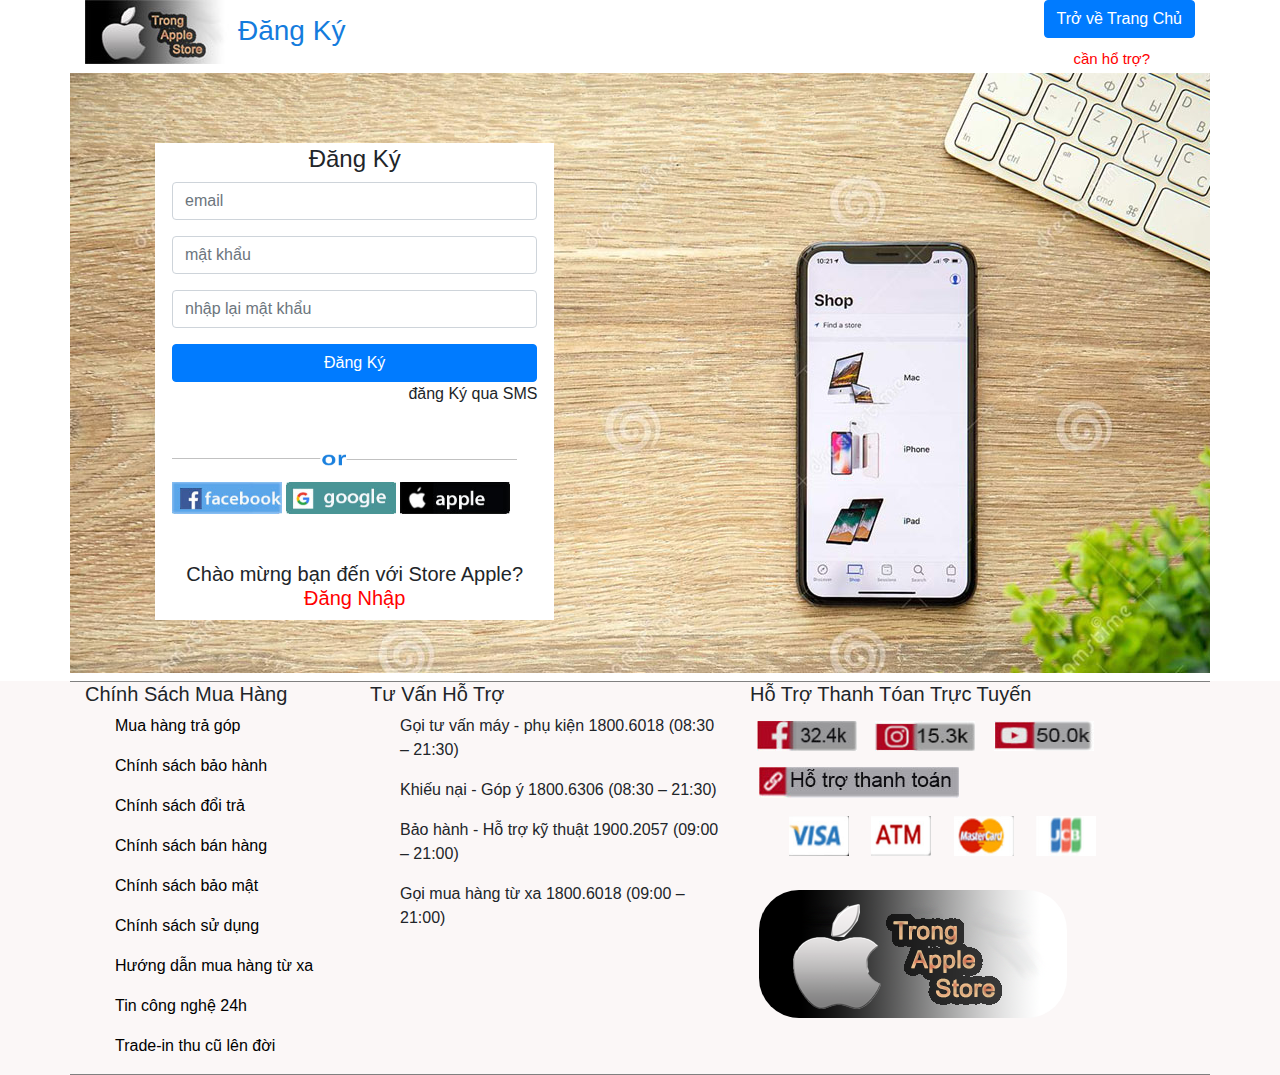
<file: dangky.html>
<!DOCTYPE HTML>
<html>
<head>
<title>Đăng Nhập</title>
<meta http-equiv="Content-Type" content="text/html; charset=utf-8" />

<link rel="stylesheet" href="css/bootstrap.min.css">
<link rel="stylesheet" href="css/all.min.css">
<link rel="stylesheet" href="css/fontawesome.min.css">
<link rel="stylesheet" href="stye.css">


</head>
<body>
<div class="container">
  <div id="logo">
    <h3><img src="imagesphukien/images/logo_03.jpg" alt="">Đăng Ký
      <div class="trove"  style="float: right;">
        <button type="submit" class="btn btn-primary" ><a href="index.html">Trở về Trang Chủ</a></button>  
        <p><span >cần hổ trợ?</span></p>
      </div></h3>
      </div>
</div>


  <div class="container" id="login" style="width: 100%; height: 600px;">
    <div class="">
    <div class="row">
      <div class="col-12 col-md-5 login">
        <h4 class="text-center">Đăng Ký </h4>
        <input type="email" class="form-control mt-2" placeholder="email" id="email">
        <input type="password" class="form-control mt-3" placeholder="mật khẩu" id="email">
        <input type="password" class="form-control mt-3" placeholder="nhập lại mật khẩu" id="email">
        <button type="submit" class="btn btn-primary mt-3" style="width: 100%;">Đăng Ký</button>
        <span style="float: right;">đăng Ký qua SMS</span>

        <img src="imagesphukien/images/thanh_login_13.png" alt="" class="mt-5" style="width: 95%;">
        <div class="login_khac mt-3">
          <a href="#">
            <img src="imagesphukien/images/facebook_03.jpg" alt="" style="width: 30%;">
          </a>
          <a href="#">
            <img src="imagesphukien/images/google_05.jpg" alt="" style="width: 30%;">
          </a>
          <a href="#">
            <img src="imagesphukien/images/apple_07.jpg" alt="" style="width: 30%;">  
          </a>
        </div>
        <h5 class="text-center mt-5">Chào mừng bạn đến với Store Apple? <a href="DangNhap.html"> Đăng Nhập</a></h5>
      </div>
    </div>
  </div>
</div>
<footer>
  <div class="container mt-2">
      <div class="row">
          <div class="col-6 col-md-3 chinhsach">
              <h5>Chính Sách Mua Hàng</h5>
              <a href="#"><p>Mua hàng trả góp</p></a>
              <a href="#"><p>Chính sách bảo hành</p></a>
              <a href="#"><p>Chính sách đổi trả</p></a>
              <a href="#"><p>Chính sách bán hàng</p></a>
              <a href="#"><p>Chính sách bảo mật</p></a>
              <a href="#"><p>Chính sách sử dụng</p></a>
              <a href="#"><p>Hướng dẫn mua hàng từ xa</p></a>
              <a href="#"><p>Tin công nghệ 24h</p></a>
              <a href="#"><p>Trade-in thu cũ lên đời</p></a>

          </div>
          <div class=" col-6 col-md-4">
              <h5>Tư Vấn Hỗ Trợ</h5>
              <p>Gọi tư vấn máy - phụ kiện
              <span>1800.6018 (08:30 – 21:30)</span> </p>
              <p>Khiếu nại - Góp ý
              <span>1800.6306 (08:30 – 21:30)</span></p>
              <p>Bảo hành - Hỗ trợ kỹ thuật
              <span>1900.2057 (09:00 – 21:00)</span></p>
              <p>Gọi mua hàng từ xa
              <span>1800.6018 (09:00 – 21:00)</span></p>

          </div>
          <div class="col-12 col-md-5">
              <h5>Hỗ Trợ Thanh Tóan Trực Tuyến</h5>
              <div class="view">
                  <img src="imagesphukien/images/icon_facbook_03.jpg" alt="" style="width: 100px; height: 30px;" >
                  <img src="imagesphukien/images/icon_inta_03.jpg" alt="" style="width: 100px; height: 30px;">
                  <img src="imagesphukien/images/icon_you_09.jpg" alt="" style="width: 100px; height: 30px;">
              </div>
             
              <div class="thanhtoan">
              <img src="imagesphukien/images/icon_thanhtoan_15.jpg" alt="">
              <p><a href="#"> <img src="imagesphukien/images/visa_25.jpg" alt="" style="width: 60px; height: 40px;"></a>
                  <a href="#"> <img src="imagesphukien/images/ATM_28.jpg" alt="" style="width: 60px; height: 40px;"></a>
                  <a href="#"> <img src="imagesphukien/images/card_33.jpg" alt="" style="width: 60px; height: 40px;"></a>
                   <a href="#"> <img src="imagesphukien/images/JCB_35.jpg" alt="" style="width: 60px; height: 40px;"></a>
              </p>
              <div class="logo">
                  <img src="imagesphukien/images/logo.png" alt="" style="border-radius: 40px;">
              </div>
              </div>
          </div>
      </div>
  </div>
</footer>

      
<script src="js/jquery-3.4.1.min.js"></script>
<script src="js/bootstrap.min.js"></script>	
<script src="js/all.min.js"></script>
<script src="js/brands.min.js"></script>
<script src="js/solid.min.js"></script>
<script src="js/fontawesome.min.js"></script>
</body>
</html>
</file>
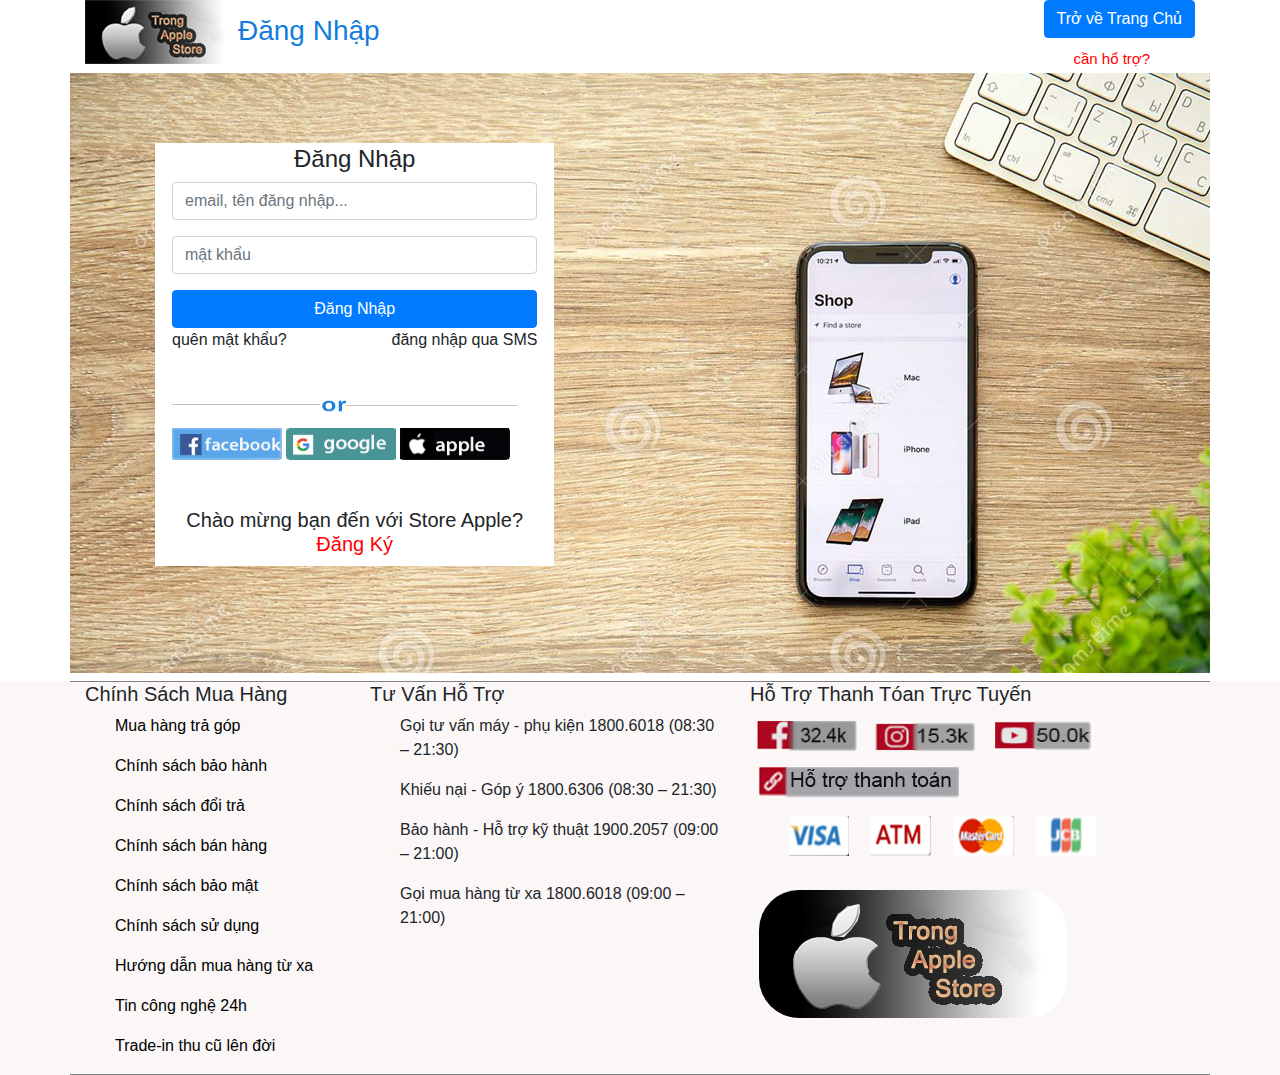
<file: DangNhap.html>
<!DOCTYPE HTML>
<html>
<head>
<title>Đăng Nhập</title>
<meta http-equiv="Content-Type" content="text/html; charset=utf-8" />

<link rel="stylesheet" href="css/bootstrap.min.css">
<link rel="stylesheet" href="css/all.min.css">
<link rel="stylesheet" href="css/fontawesome.min.css">
<link rel="stylesheet" href="stye.css">


</head>
<body>
<div class="container">
  <div id="logo">
    <h3><img src="imagesphukien/images/logo_03.jpg" alt="">Đăng Nhập
      <div class="trove"  style="float: right;">
        <button type="submit" class="btn btn-primary" ><a href="index.html">Trở về Trang Chủ</a></button>  
        <p><span >cần hổ trợ?</span></p>
      </div></h3>
      </div>
</div>


  <div class="container" id="login" style="width: 100%; height: 600px;">
    <div class="">
    <div class="row">
      <div class=" col-12 col-md-5 login">
        <h4 class="text-center">Đăng Nhập </h4>
        <input type="email" class="form-control mt-2" placeholder="email, tên đăng nhập..." id="email">
        <input type="password" class="form-control mt-3" placeholder="mật khẩu" id="email">
        <button type="submit" class="btn btn-primary mt-3" style="width: 100%;">Đăng Nhập</button>
        <span>quên mật khẩu?</span>
        <span style="float: right;">đăng nhập qua SMS</span>

        <img src="imagesphukien/images/thanh_login_13.png" alt="" class="mt-5" style="width: 95%;">
        <div class="login_khac mt-3">
          <a href="#">
            <img src="imagesphukien/images/facebook_03.jpg" alt="" style="width: 30%;">
          </a>
          <a href="#">
            <img src="imagesphukien/images/google_05.jpg" alt="" style="width: 30%;">
          </a>
          <a href="#">
            <img src="imagesphukien/images/apple_07.jpg" alt="" style="width: 30%;">  
          </a>
        </div>
        <h5 class="text-center mt-5">Chào mừng bạn đến với Store Apple? <a href="dangky.html"> Đăng Ký</a></h5>
      </div>
    </div>
  </div>
</div>
<footer>
  <div class="container mt-2">
      <div class="row">
          <div class="col-6 col-md-3 chinhsach">
              <h5>Chính Sách Mua Hàng</h5>
              <a href="#"><p>Mua hàng trả góp</p></a>
              <a href="#"><p>Chính sách bảo hành</p></a>
              <a href="#"><p>Chính sách đổi trả</p></a>
              <a href="#"><p>Chính sách bán hàng</p></a>
              <a href="#"><p>Chính sách bảo mật</p></a>
              <a href="#"><p>Chính sách sử dụng</p></a>
              <a href="#"><p>Hướng dẫn mua hàng từ xa</p></a>
              <a href="#"><p>Tin công nghệ 24h</p></a>
              <a href="#"><p>Trade-in thu cũ lên đời</p></a>

          </div>
          <div class=" col-6 col-md-4">
              <h5>Tư Vấn Hỗ Trợ</h5>
              <p>Gọi tư vấn máy - phụ kiện
              <span>1800.6018 (08:30 – 21:30)</span> </p>
              <p>Khiếu nại - Góp ý
              <span>1800.6306 (08:30 – 21:30)</span></p>
              <p>Bảo hành - Hỗ trợ kỹ thuật
              <span>1900.2057 (09:00 – 21:00)</span></p>
              <p>Gọi mua hàng từ xa
              <span>1800.6018 (09:00 – 21:00)</span></p>

          </div>
          <div class="col-12 col-md-5">
              <h5>Hỗ Trợ Thanh Tóan Trực Tuyến</h5>
              <div class="view">
                  <img src="imagesphukien/images/icon_facbook_03.jpg" alt="" style="width: 100px; height: 30px;" >
                  <img src="imagesphukien/images/icon_inta_03.jpg" alt="" style="width: 100px; height: 30px;">
                  <img src="imagesphukien/images/icon_you_09.jpg" alt="" style="width: 100px; height: 30px;">
              </div>
             
              <div class="thanhtoan">
              <img src="imagesphukien/images/icon_thanhtoan_15.jpg" alt="">
              <p><a href="#"> <img src="imagesphukien/images/visa_25.jpg" alt="" style="width: 60px; height: 40px;"></a>
                  <a href="#"> <img src="imagesphukien/images/ATM_28.jpg" alt="" style="width: 60px; height: 40px;"></a>
                  <a href="#"> <img src="imagesphukien/images/card_33.jpg" alt="" style="width: 60px; height: 40px;"></a>
                   <a href="#"> <img src="imagesphukien/images/JCB_35.jpg" alt="" style="width: 60px; height: 40px;"></a>
              </p>
              <div class="logo">
                  <img src="imagesphukien/images/logo.png" alt="" style="border-radius: 40px;">
              </div>
              </div>
          </div>
      </div>
  </div>
</footer>

      
<script src="js/jquery-3.4.1.min.js"></script>
<script src="js/bootstrap.min.js"></script>	
<script src="js/all.min.js"></script>
<script src="js/brands.min.js"></script>
<script src="js/solid.min.js"></script>
<script src="js/fontawesome.min.js"></script>
</body>
</html>
</file>
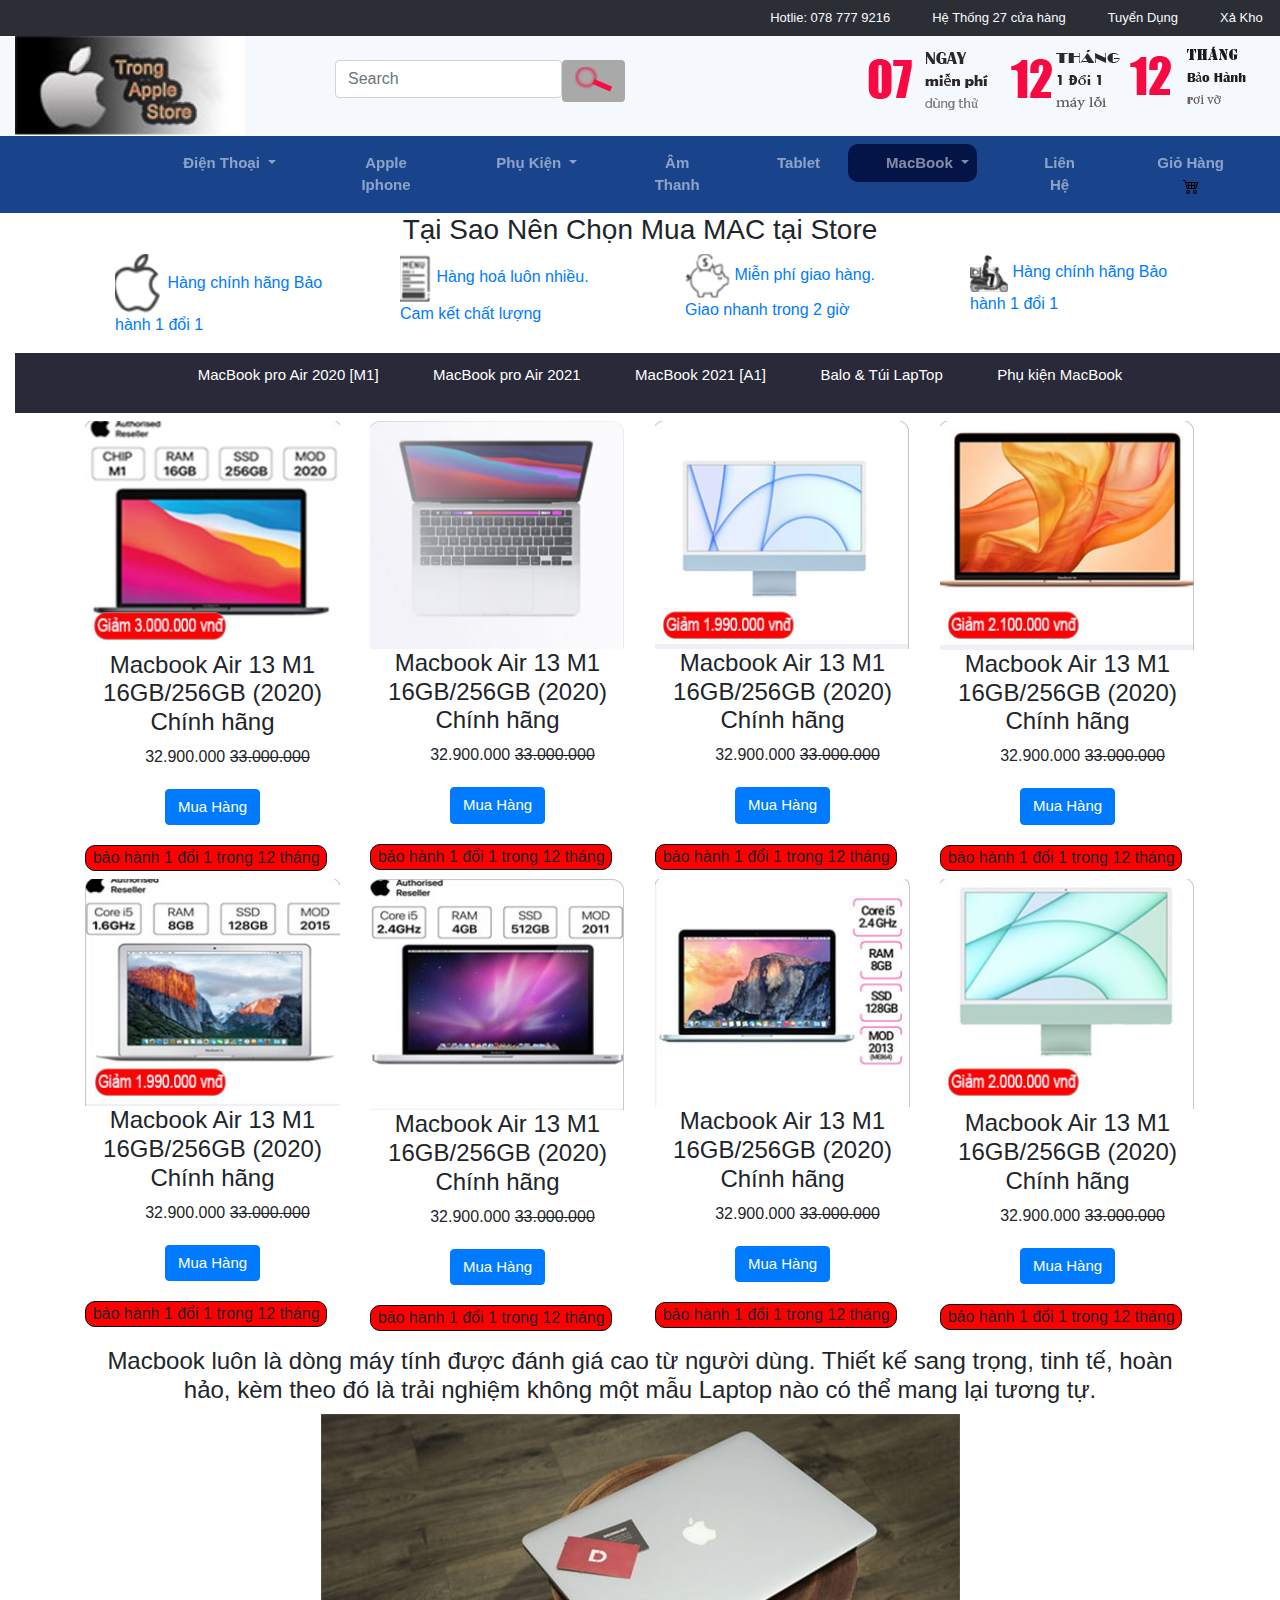
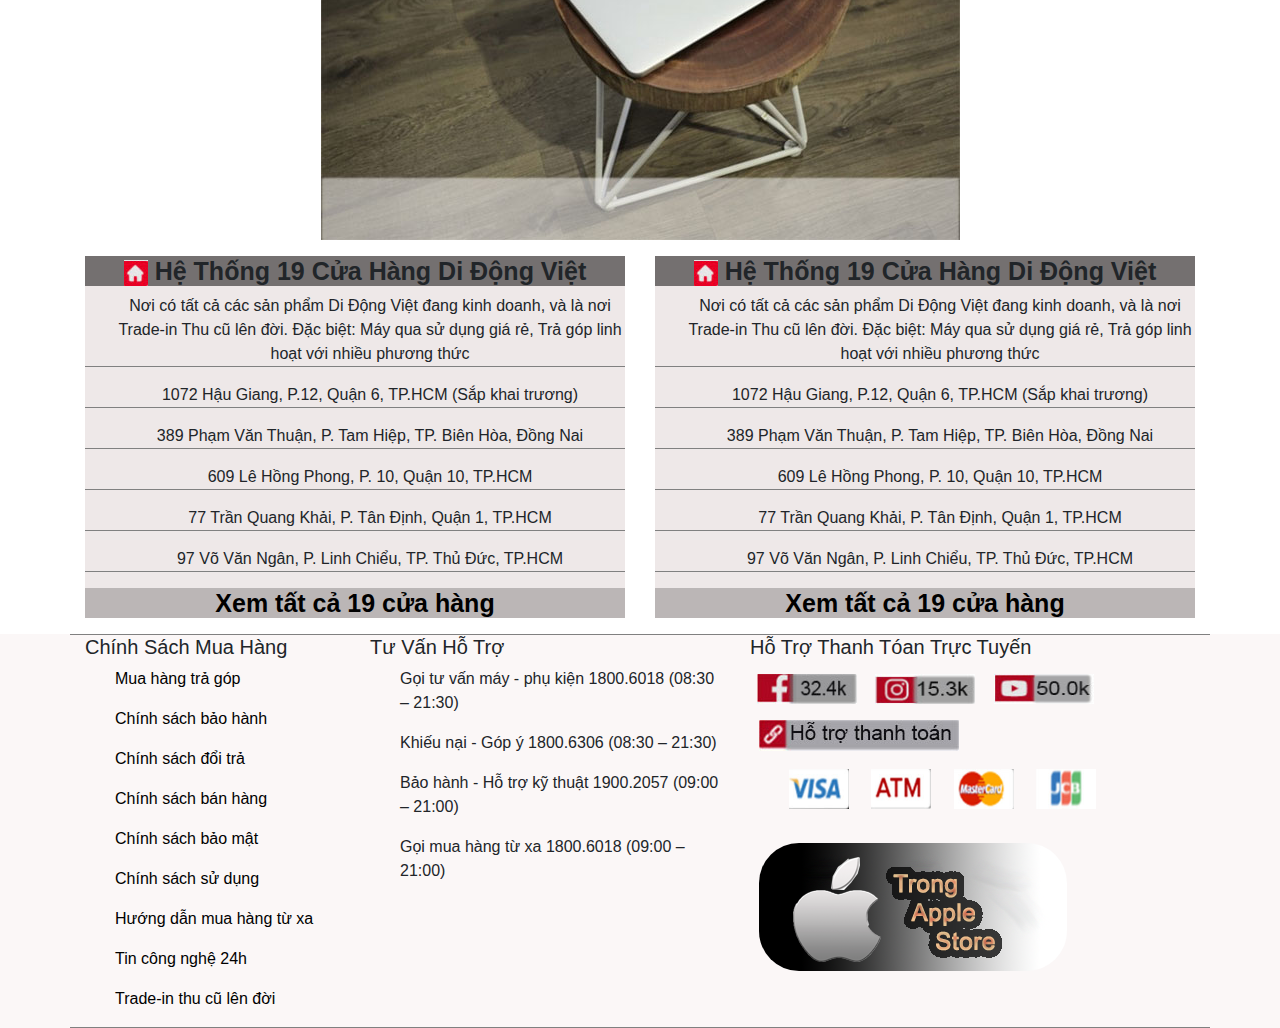
<file: Macbook.html>
<!DOCTYPE html>
<html lang="en">
<head>
    <meta charset="UTF-8">
    <meta http-equiv="X-UA-Compatible" content="IE=edge">
    <meta name="viewport" content="width=device-width, initial-scale=1.0">
    <link rel="stylesheet" href="css/bootstrap.min.css">
	<!--<link rel="stylesheet" href="css/all.min.css">-->
    <link rel="stylesheet" href="css/fontawesome.min.css">
    <link rel="stylesheet" href="stye.css">
    <title>Bài Tập Thiết kế Web Theo bootstrap</title>
</head>
<body>
    <section class="header">
        <div class="container-fluid">
            <div class="row" style="background: #f5f8fd;">
                <div style="background: #2b2e35;" class="col-md-12 " >
                    <div class="lienhe justify-end offset-md-7">
                        <a href="#" class="nav-link">Hotlie: 078 777 9216</a>
                        <a href="#" class="nav-link">Hệ Thống 27 cửa hàng</a>
                        <a href="#" class="nav-link">Tuyển Dụng</a>
                        <a href="#" class="nav-link">Xả Kho</a> 
                    </div>
                </div>
                <div class="col-md-3 " >
                    <img src="imagesphukien/images/logo_03.jpg" alt="" height="100px" width="230px">
                </div>
                <div class="col-md-3 topnav mt-4">
                   
                        <div class="search-container">
                            <form class="d-flex">
                                <input class="form-control me-2" type="search" placeholder="Search" aria-label="Search">
                                <button class="btn" type="submit"><img src="imagesphukien/images/icon_search_08.png" alt=""></button>
                              </form>
                          </div>
    
                </div>
                <div class="col-md-4 offset-md-2 mt-2">
                    <img src="imagesphukien/images/chinhsachBH_05.png" alt="">
                </div>

                <div class="col-md-12 menu ">
                    <div class="offset-md-1">
                        <nav class="navbar navbar-expand-md navbar-dark d-flex sticky-top" id="parent">
                            <div class="navbar-toggler text-right w-100 border-0 p-0" style="text-align: right;">
                              <button class="navbar-toggler float-left" data-toggle="collapse" data-target="#collapsibleNavbar_1">
                                <span class="navbar-toggler-icon"></span>
                            </button>

                            
                             </div>
                            <div class="collapse navbar-collapse" style="text-align: right;" id="collapsibleNavbar_1"  data-parent="#parent">
                             
                                <ul class="navbar-nav ">    
                                    <li class="nav-item dropdown"> <!-- menu ghép -->
                                        <a id="hov" class="nav-link dropdown-toggle" href="index.html" >
                                         Điện Thoại  <!-- Nhãn menu hiển thị trên menu chính  -->
                                        </a>
                                        <div class="dropdown-menu"> <!-- các menu con -->
                                            <a  id="drop" class="dropdown-item " href="#iphone"><span> IPHONE</span> </a>
                                            <div class="dropdown-divider"></div> <!-- Đường phân cách -->
                                            <a id="drop" class="dropdown-item" href="#Samsung">SAMSUNG</a>
                                            <div class="dropdown-divider"></div> <!-- Đường phân cách -->
                                            <a id="drop" class="dropdown-item" href="#">OPPO</a>
                                            <div class="dropdown-divider"></div> <!-- Đường phân cách -->
                                            <a id="drop" class="dropdown-item" href="#">VIVO</a>
                                            <div class="dropdown-divider"></div> <!-- Đường phân cách -->
                                            <a id="drop" class="dropdown-item" href="#">NOKIA</a>
                                            <div class="dropdown-divider"></div> <!-- Đường phân cách -->
                                            <a id="drop" class="dropdown-item" href="#">XIAOMI</a>
                                            <div class="dropdown-divider"></div> <!-- Đường phân cách -->
                                            <a id="drop" class="dropdown-item" href="#">HAWAI</a>
                                        </div>
                                    </li>
                                    <li class="nav-item ">
                                        <a id="hov" class="nav-link"  href="#">Apple Iphone</a>
                                    </li>  
                                    <li class="nav-item dropdown"> <!-- menu ghép -->
                                        <a id="hov" class="nav-link dropdown-toggle" href="phukien.html" >
                                         Phụ Kiện  <!-- Nhãn menu hiển thị trên menu chính  -->
                                        </a>
                                        <div class="dropdown-menu"> <!-- các menu con -->
                                            <a id="drop" class="dropdown-item " href="#iphone"><span>Apple AirTag</span> </a>
                                            <div class="dropdown-divider"></div> <!-- Đường phân cách -->
                                            <a id="drop" class="dropdown-item" href="#Samsung">Tai nghe AirPods</a>
                                            <div  class="dropdown-divider"></div> <!-- Đường phân cách -->
                                            <a class="dropdown-item" href="#">Pin sạc dự phòng</a>
                                            <div class="dropdown-divider"></div> <!-- Đường phân cách -->
                                            <a id="drop" class="dropdown-item" href="#">Cáp Sạc</a>
                                            <div class="dropdown-divider"></div> <!-- Đường phân cách -->
                                            <a id="drop" class="dropdown-item" href="#">Dán Màn Hình</a>
                                            <div class="dropdown-divider"></div> <!-- Đường phân cách -->
                                            <a id="drop" class="dropdown-item" href="#">Ốp Lưng - bao da</a>
                                            <div class="dropdown-divider"></div> <!-- Đường phân cách -->
                                            <a id="drop" class="dropdown-item" href="#">Phụ kiện Macbook</a>
                                        </div>
                                    </li> 
                                    <li class="nav-item">
                                        <a id="hov" class="nav-link" href="#">Âm Thanh</a>
                                    </li>  
                                    <li class="nav-item" >
                                        <a id="hov" class="nav-link" href="#">Tablet</a>
                                    </li>
                                    <li class="nav-item dropdown"> <!-- menu ghép -->
                                        <button class="button button1"> <a  class="nav-link dropdown-toggle" href="Macbook.html" >
                                            MacBook  <!-- Nhãn menu hiển thị trên menu chính  -->
                                           </a>
                                        </button>
                                      
                                        <div class="dropdown-menu"> <!-- các menu con -->
                                            <a id="drop" class="dropdown-item " href="#"><span>Macbook Pro 2020 [M1]</span> </a>
                                            <div class="dropdown-divider"></div> <!-- Đường phân cách -->
                                            <a id="drop" class="dropdown-item" href="#">Macbook Air 2020 [M1]</a>
                                            <div  class="dropdown-divider"></div> <!-- Đường phân cách -->
                                            <a  id="drop" class="dropdown-item" href="#">Cable - Cổng kết nổi Macbook</a>
                                            <div class="dropdown-divider"></div> <!-- Đường phân cách -->
                                            <a id="drop" class="dropdown-item" href="#">Sạc Macbook</a>
                                            
                                        </div>
                                    </li>    
                                    <li class="nav-item">
                                        <a id="hov" class="nav-link" href="#">Liên Hệ</a>
                                    </li>  
                                    <li class="nav-item giohang">
                                      <a id="hov" class="nav-link" href="#"> Giỏ Hàng <img src="css/icons/cart4.svg" alt="GioHang"> </a>
                                    </li>
                                </ul>
                            </div>
                        </nav><!--Kết thúc menu-->
                    </div>
             
                    </div>
                </div>
            </div>
    </section>

    <div class="container">
        <h3 class="text-center">Tại Sao Nên Chọn Mua MAC tại Store</h3>
        <div class="row">
            <div class="col-md-3">
                <a href="#">
                <p>
                    <img src="imagesphukien/images/icon_mac_1_03.png" alt="">
                    Hàng chính hãng Bảo hành 1 đổi 1
                </p
                ></a>
            </div>
            <div class="col-md-3">
                <a href="#">
                <p>
                    <img src="imagesphukien/images/icon_mac_2_05.jpg" alt="">
                    Hàng hoá luôn nhiều.
                    Cam kết chất lượng
                </p
                ></a>
            </div>
            <div class="col-md-3">
                <a href="#">
                <p>
                    <img src="imagesphukien/images/icon_mac_3_07.png" alt="">
                    Miễn phí giao hàng.
                    Giao nhanh trong 2 giờ
                </p
                ></a>
            </div>
            <div class="col-md-3">
                <a href="#">
                <p>
                    <img src="imagesphukien/images/icon_mac_3_10.png" alt="">
                    Hàng chính hãng Bảo hành 1 đổi 1
                </p
                ></a>
            </div>
        </div>

    </div>
    <section class="menumac">
        <div class="container-fluid text-center">
           <div class="row">
               <div class="col-md-12 menu" id="menu1" style="height: 60px;">                
                   <a href="#">MacBook pro Air 2020 [M1]</a>
                   <a href="#">MacBook pro Air 2021</a>
                   <a href="#">MacBook 2021 [A1]</a>
                   <a href="#">Balo & Túi LapTop</a>
                   <a href="#">Phụ kiện MacBook</a>
               </div>
               <div class="container">
                   <div class="row">
                    <div class="col-6 col-md-3  mt-2" style="width: 90%;">
                   
                        <div class="sanpham1">
                         <img src="imagesphukien/images/mac_sanpham1_03.jpg" alt="MacBook" style="width: 100%;">
                         <h4>Macbook Air 13 M1 16GB/256GB (2020) Chính hãng </h4>
                         <p>32.900.000 <del>33.000.000</del></p>
                         <a href="#" class="btn btn-primary mt-1">Mua Hàng</a>
                         <div class="baohanh" style="width: 95%;">
                             bảo hành 1 đổi 1 trong 12 tháng
                         </div>
                        </div>
                        
                    </div>
                    <div class="col-6 col-md-3 mt-2" style="width: 95%;">
                     
                     <div class="sanpham1">
                         <img src="imagesphukien/images/mac_sanpham_2_03.jpg" alt="MacBook" style="width: 100%;">
                         <h4>Macbook Air 13 M1 16GB/256GB (2020) Chính hãng </h4>
                         <p>32.900.000 <del>33.000.000</del></p>
                         <a href="#" class="btn btn-primary mt-1">Mua Hàng</a>
                         <div class="baohanh" style="width: 95%;">
                             bảo hành 1 đổi 1 trong 12 tháng
                         </div>
                        </div>
                 </div>
                 <div class="col-6 col-md-3  mt-2" style="width: 95%;">
                     
                     <div class="sanpham1">
                         <img src="imagesphukien/images/mac_sanpham_3_06.jpg" alt="MacBook" style="width: 100%;">
                         <h4>Macbook Air 13 M1 16GB/256GB (2020) Chính hãng </h4>
                         <p>32.900.000 <del>33.000.000</del></p>
                         <a href="#" class="btn btn-primary mt-1">Mua Hàng</a>
                         <div class="baohanh" style="width: 95%;">
                             bảo hành 1 đổi 1 trong 12 tháng
                         </div>
                        </div>
                 </div>
                 <div class="col-6 col-md-3 mt-2" style="width: 95%;">
                     
                     <div class="sanpham1">
                         <img src="imagesphukien/images/mac_sanpham_4_08.jpg" alt="MacBook" style="width: 100%;">
                         <h4>Macbook Air 13 M1 16GB/256GB (2020) Chính hãng </h4>
                         <p>32.900.000 <del>33.000.000</del></p>
                         <a href="#" class="btn btn-primary mt-1">Mua Hàng</a>
                         <div class="baohanh" style="width: 95%;">
                             bảo hành 1 đổi 1 trong 12 tháng
                         </div>
                        </div>
                 </div>
                 <div class="col-6 col-md-3 mt-2" style="width: 95%;">
                     
                     <div class="sanpham1">
                         <img src="imagesphukien/images/mac_sanpham_5_03.jpg" alt="MacBook" style="width: 100%;">
                         <h4>Macbook Air 13 M1 16GB/256GB (2020) Chính hãng </h4>
                         <p>32.900.000 <del>33.000.000</del></p>
                         <a href="#" class="btn btn-primary mt-1">Mua Hàng</a>
                         <div class="baohanh" style="width: 95%;">
                             bảo hành 1 đổi 1 trong 12 tháng
                         </div>
                        </div>
                 </div>
                 <div class="col-6 col-md-3 mt-2" style="width: 95%;">
                     
                     <div class="sanpham1">
                         <img src="imagesphukien/images/mac_sanpham_6_14.jpg" alt="MacBook" style="width: 100%;">
                         <h4>Macbook Air 13 M1 16GB/256GB (2020) Chính hãng </h4>
                         <p>32.900.000 <del>33.000.000</del></p>
                         <a href="#" class="btn btn-primary mt-1">Mua Hàng</a>
                         <div class="baohanh" style="width: 95%;">
                             bảo hành 1 đổi 1 trong 12 tháng
                         </div>
                        </div>
                 </div>
                 <div class="col-6 col-md-3 mt-2" style="width: 95%;">
                     
                     <div class="sanpham1">
                         <img src="imagesphukien/images/mac_sanpham_7_22.jpg" alt="MacBook" style="width: 100%;">
                         <h4>Macbook Air 13 M1 16GB/256GB (2020) Chính hãng </h4>
                         <p>32.900.000 <del>33.000.000</del></p>
                         <a href="#" class="btn btn-primary mt-1">Mua Hàng</a>
                         <div class="baohanh" style="width: 95%;">
                             bảo hành 1 đổi 1 trong 12 tháng
                         </div>
                        </div>
                 </div>
                 <div class="col-6 col-md-3 mt-2" style="width: 95%;">
                     
                     <div class="sanpham1">
                         <img src="imagesphukien/images/mac_sanpham_8_19.jpg" alt="MacBook" style="width: 100%;">
                         <h4>Macbook Air 13 M1 16GB/256GB (2020) Chính hãng </h4>
                         <p>32.900.000 <del>33.000.000</del></p>
                         <a href="#" class="btn btn-primary mt-1">Mua Hàng</a>
                         <div class="baohanh" style="width: 95%;">
                             bảo hành 1 đổi 1 trong 12 tháng
                         </div>
                        </div>
                 </div>
                 <div class="col-md-12 mt-3">
                    <h4>Macbook luôn là dòng máy tính được đánh giá cao từ người dùng. Thiết kế sang trọng, tinh tế, hoàn hảo, kèm theo đó là trải nghiệm không một mẫu Laptop nào có thể mang lại tương tự. </h4>
                    <a href="#"><img src="imagesphukien/images/mac_10_32.jpg" alt=""></a>
                </div>
                   </div>
               </div>
               
              
           </div> 
        </div>
    </section>
    <section class="hethong mt-3">
        <div class="container text-center">
            <div class="row">
                <div class="col-md-6">
                    <div class="cuahangviet">
                        <h3><img src="imagesphukien/images/icon_trangchu_44.jpg" alt=""> Hệ Thống 19 Cửa Hàng Di Động Việt</h3>
                        <p>Nơi có tất cả các sản phẩm Di Động Việt đang kinh doanh, và là nơi Trade-in Thu cũ lên đời. 
                            Đặc biệt: Máy qua sử dụng giá rẻ, Trả góp linh hoạt với nhiều phương thức
                        </p>
                        <p>1072 Hậu Giang, P.12, Quận 6, TP.HCM (Sắp khai trương)</p>
                        <p>389 Phạm Văn Thuận, P. Tam Hiệp, TP. Biên Hòa, Đồng Nai</p>
                        <p>609 Lê Hồng Phong, P. 10, Quận 10, TP.HCM</p>
                        <p>77 Trần Quang Khải, P. Tân Định, Quận 1, TP.HCM</p>
                        <p>97 Võ Văn Ngân, P. Linh Chiểu, TP. Thủ Đức, TP.HCM</p>
                        <a href="#"><h5>Xem tất cả 19 cửa hàng</h5></a>
                    </div>
                 
                </div>
                <div class="col-md-6">
                    <div class="cuahangviet">
                        <h3><img src="imagesphukien/images/icon_trangchu_44.jpg" alt=""> Hệ Thống 19 Cửa Hàng Di Động Việt</h3>
                        <p>Nơi có tất cả các sản phẩm Di Động Việt đang kinh doanh, và là nơi Trade-in Thu cũ lên đời. 
                            Đặc biệt: Máy qua sử dụng giá rẻ, Trả góp linh hoạt với nhiều phương thức
                        </p>
                        <p>1072 Hậu Giang, P.12, Quận 6, TP.HCM (Sắp khai trương)</p>
                        <p>389 Phạm Văn Thuận, P. Tam Hiệp, TP. Biên Hòa, Đồng Nai</p>
                        <p>609 Lê Hồng Phong, P. 10, Quận 10, TP.HCM</p>
                        <p>77 Trần Quang Khải, P. Tân Định, Quận 1, TP.HCM</p>
                        <p>97 Võ Văn Ngân, P. Linh Chiểu, TP. Thủ Đức, TP.HCM</p>
                        <a href="#"><h5>Xem tất cả 19 cửa hàng</h5></a>
                    </div>
                 
                </div>
                 
                </div>
            </div>
    </section>
    <footer>
        <div class="container mt-2">
            <div class="row">
                <div class="col-6 col-md-3 chinhsach">
                    <h5>Chính Sách Mua Hàng</h5>
                    <a href="#"><p>Mua hàng trả góp</p></a>
                    <a href="#"><p>Chính sách bảo hành</p></a>
                    <a href="#"><p>Chính sách đổi trả</p></a>
                    <a href="#"><p>Chính sách bán hàng</p></a>
                    <a href="#"><p>Chính sách bảo mật</p></a>
                    <a href="#"><p>Chính sách sử dụng</p></a>
                    <a href="#"><p>Hướng dẫn mua hàng từ xa</p></a>
                    <a href="#"><p>Tin công nghệ 24h</p></a>
                    <a href="#"><p>Trade-in thu cũ lên đời</p></a>

                </div>
                <div class=" col-6 col-md-4">
                    <h5>Tư Vấn Hỗ Trợ</h5>
                    <p>Gọi tư vấn máy - phụ kiện
                    <span>1800.6018 (08:30 – 21:30)</span> </p>
                    <p>Khiếu nại - Góp ý
                    <span>1800.6306 (08:30 – 21:30)</span></p>
                    <p>Bảo hành - Hỗ trợ kỹ thuật
                    <span>1900.2057 (09:00 – 21:00)</span></p>
                    <p>Gọi mua hàng từ xa
                    <span>1800.6018 (09:00 – 21:00)</span></p>

                </div>
                <div class="col-12 col-md-5">
                    <h5>Hỗ Trợ Thanh Tóan Trực Tuyến</h5>
                    <div class="view">
                        <img src="imagesphukien/images/icon_facbook_03.jpg" alt="" style="width: 100px; height: 30px;" >
                        <img src="imagesphukien/images/icon_inta_03.jpg" alt="" style="width: 100px; height: 30px;">
                        <img src="imagesphukien/images/icon_you_09.jpg" alt="" style="width: 100px; height: 30px;">
                    </div>
                   
                    <div class="thanhtoan">
                    <img src="imagesphukien/images/icon_thanhtoan_15.jpg" alt="">
                    <p><a href="#"> <img src="imagesphukien/images/visa_25.jpg" alt="" style="width: 60px; height: 40px;"></a>
                        <a href="#"> <img src="imagesphukien/images/ATM_28.jpg" alt="" style="width: 60px; height: 40px;"></a>
                        <a href="#"> <img src="imagesphukien/images/card_33.jpg" alt="" style="width: 60px; height: 40px;"></a>
                         <a href="#"> <img src="imagesphukien/images/JCB_35.jpg" alt="" style="width: 60px; height: 40px;"></a>
                    </p>
                    <div class="logo">
                        <img src="imagesphukien/images/logo.png" alt="" style="border-radius: 40px;">
                    </div>
                    </div>
                </div>
            </div>
        </div>
    </footer>
    <script src="js/jquery-3.4.1.min.js"></script>
	<!--<script src="js/popper.min.js"></script>-->
	<script src="js/bootstrap.min.js"></script>	
	<script src="js/all.min.js"></script>
	<script src="js/brands.min.js"></script>
	<script src="js/solid.min.js"></script>
	<script src="js/fontawesome.min.js"></script>
    <script>
        $('.carousel').carousel({
      interval: 2000})
    </script>
</body>
</file>
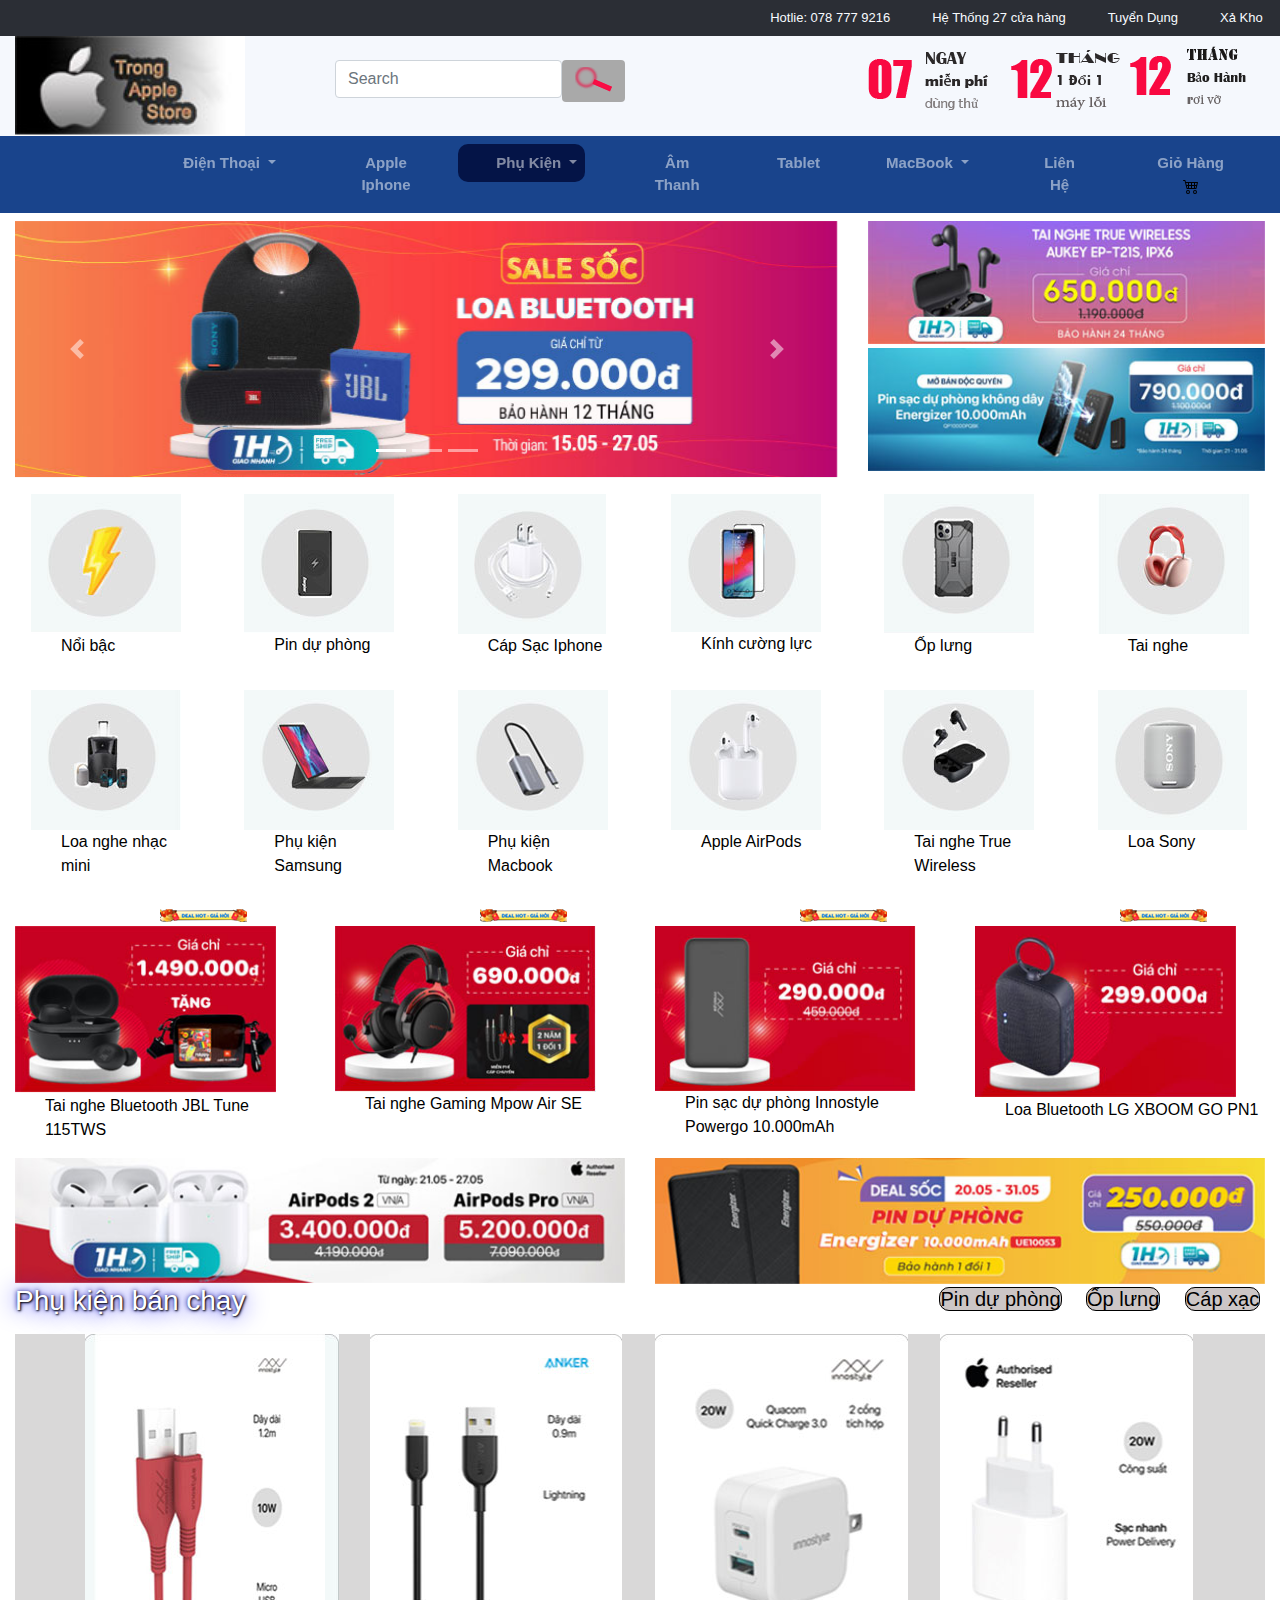
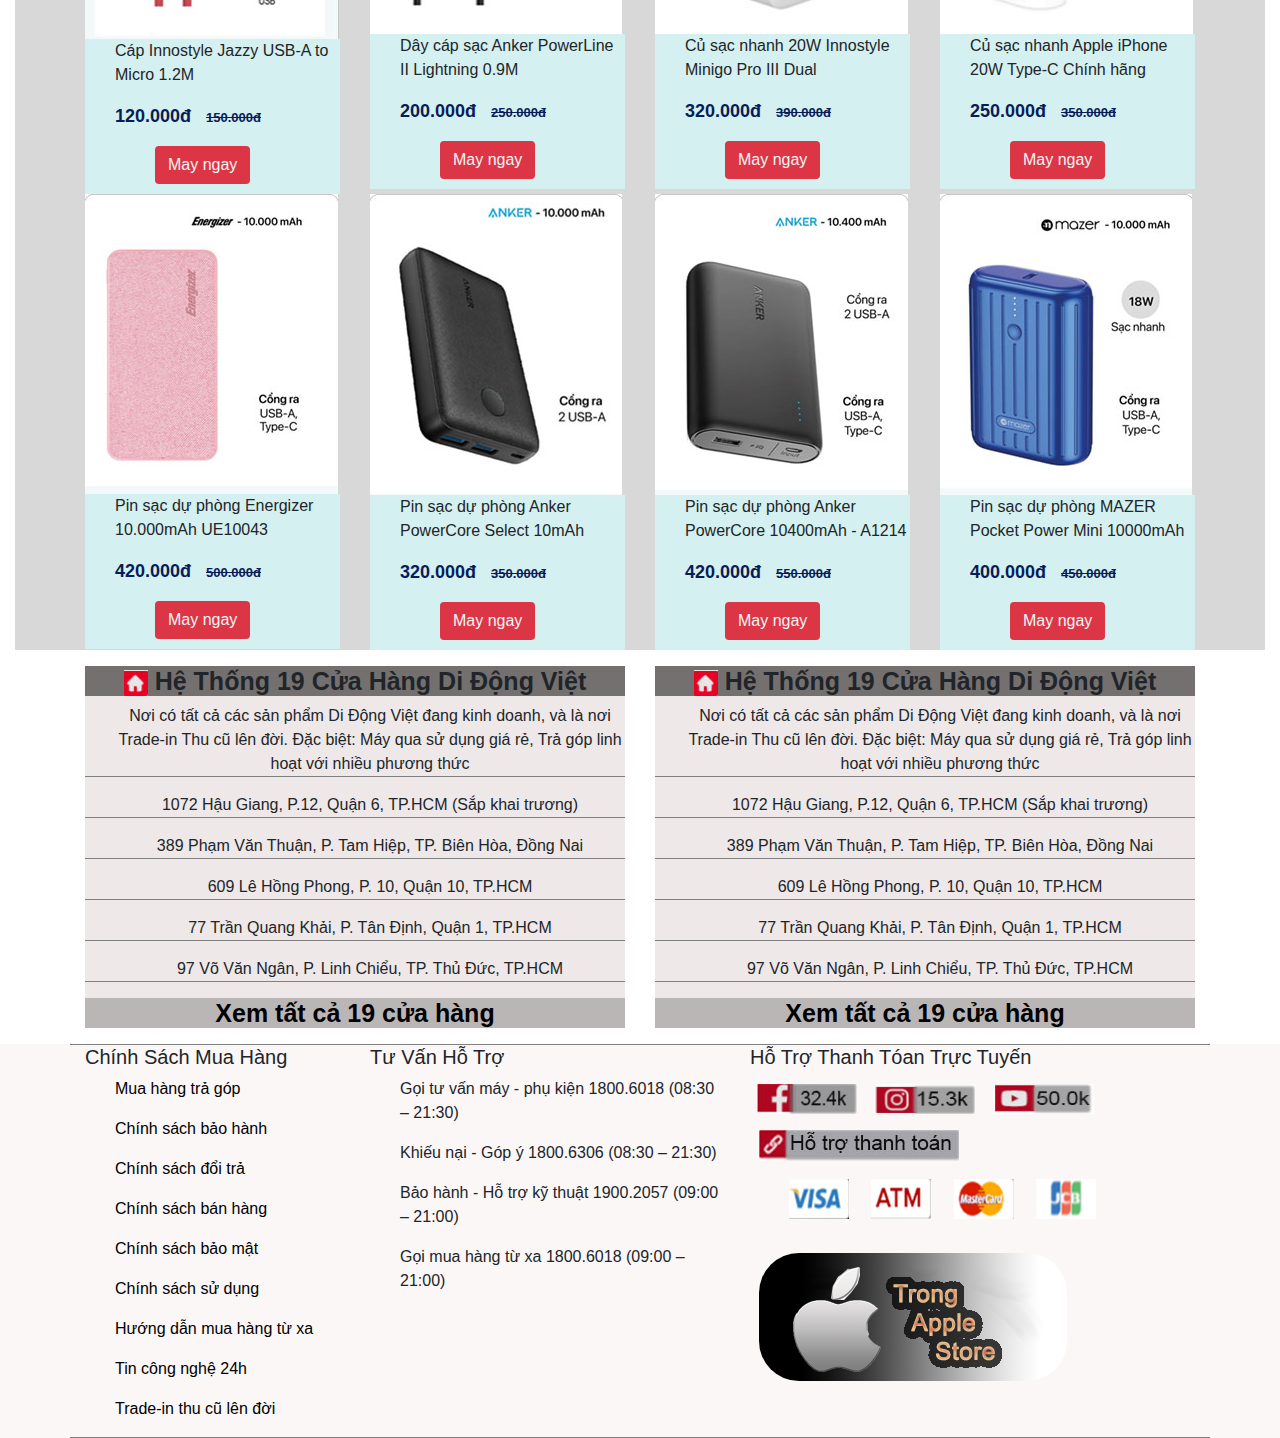
<file: phukien.html>
<!DOCTYPE html>
<html lang="en">
<head>
    <meta charset="UTF-8">
    <meta http-equiv="X-UA-Compatible" content="IE=edge">
    <meta name="viewport" content="width=device-width, initial-scale=1.0">
    <link rel="stylesheet" href="css/bootstrap.min.css">
	<!--<link rel="stylesheet" href="css/all.min.css">-->
    <link rel="stylesheet" href="css/fontawesome.min.css">
    <link rel="stylesheet" href="stye.css">
    <title>Bài Tập Thiết kế Web Theo bootstrap</title>
</head>
<body>
    <section class="header">
        <div class="container-fluid">
            <div class="row" style="background: #f5f8fd;">
                <div style="background: #2b2e35;" class="col-md-12 " >
                    <div class="lienhe justify-end offset-md-7">
                        <a href="#" class="nav-link">Hotlie: 078 777 9216</a>
                        <a href="#" class="nav-link">Hệ Thống 27 cửa hàng</a>
                        <a href="#" class="nav-link">Tuyển Dụng</a>
                        <a href="#" class="nav-link">Xả Kho</a> 
                    </div>
                </div>
                <div class="col-md-3 " >
                    <img src="imagesphukien/images/logo_03.jpg" alt="" height="100px" width="230px">
                </div>
                <div class="col-md-3 topnav mt-4">
                   
                        <div class="search-container">
                            <form class="d-flex">
                                <input class="form-control me-2" type="search" placeholder="Search" aria-label="Search">
                                <button class="btn" type="submit"><img src="imagesphukien/images/icon_search_08.png" alt=""></button>
                              </form>
                          </div>
    
                </div>
                <div class="col-md-4 offset-md-2 mt-2">
                    <img src="imagesphukien/images/chinhsachBH_05.png" alt="">
                </div>
                <div class="col-md-2">

                </div>              
                <div class="col-md-12 menu " id="navbar">
                    <div class="offset-md-1">
                        <nav class="navbar navbar-expand-md navbar-dark d-flex sticky-top" id="parent">
                            <div class="navbar-toggler text-right w-100 border-0 p-0" style="text-align: right;">
                              <button class="navbar-toggler float-left" data-toggle="collapse" data-target="#collapsibleNavbar_1">
                                <span class="navbar-toggler-icon"></span>
                            </button>
        
                            
                             </div>
                            <div class="collapse navbar-collapse" style="text-align: right;" id="collapsibleNavbar_1"  data-parent="#parent">
                             
                                <ul class="navbar-nav ">    
                                    <li class="nav-item dropdown"> <!-- menu ghép -->
                                        <a id="hov" class="nav-link dropdown-toggle" href="index.html" >
                                         Điện Thoại  <!-- Nhãn menu hiển thị trên menu chính  -->
                                        </a>
                                        <div class="dropdown-menu"> <!-- các menu con -->
                                            <a  id="drop" class="dropdown-item " href="#iphone"><span> IPHONE</span> </a>
                                            <div class="dropdown-divider"></div> <!-- Đường phân cách -->
                                            <a id="drop" class="dropdown-item" href="#Samsung">SAMSUNG</a>
                                            <div class="dropdown-divider"></div> <!-- Đường phân cách -->
                                            <a id="drop" class="dropdown-item" href="#">OPPO</a>
                                            <div class="dropdown-divider"></div> <!-- Đường phân cách -->
                                            <a id="drop" class="dropdown-item" href="#">VIVO</a>
                                            <div class="dropdown-divider"></div> <!-- Đường phân cách -->
                                            <a id="drop" class="dropdown-item" href="#">NOKIA</a>
                                            <div class="dropdown-divider"></div> <!-- Đường phân cách -->
                                            <a id="drop" class="dropdown-item" href="#">XIAOMI</a>
                                            <div class="dropdown-divider"></div> <!-- Đường phân cách -->
                                            <a id="drop" class="dropdown-item" href="#">HAWAI</a>
                                        </div>
                                    </li>
                                    <li class="nav-item ">
                                        <a id="hov" class="nav-link"  href="#">Apple Iphone</a>
                                    </li>  
                                    <li class="nav-item dropdown"> <!-- menu ghép -->
                                        <button class="button button1"> <a  class="nav-link dropdown-toggle" href="Macbook.html" >
                                            Phụ Kiện  <!-- Nhãn menu hiển thị trên menu chính  -->
                                           </a>
                                        <div class="dropdown-menu"> <!-- các menu con -->
                                            <a id="drop" class="dropdown-item " href="#iphone"><span>Apple AirTag</span> </a>
                                            <div class="dropdown-divider"></div> <!-- Đường phân cách -->
                                            <a id="drop" class="dropdown-item" href="#Samsung">Tai nghe AirPods</a>
                                            <div  class="dropdown-divider"></div> <!-- Đường phân cách -->
                                            <a class="dropdown-item" href="#">Pin sạc dự phòng</a>
                                            <div class="dropdown-divider"></div> <!-- Đường phân cách -->
                                            <a id="drop" class="dropdown-item" href="#">Cáp Sạc</a>
                                            <div class="dropdown-divider"></div> <!-- Đường phân cách -->
                                            <a id="drop" class="dropdown-item" href="#">Dán Màn Hình</a>
                                            <div class="dropdown-divider"></div> <!-- Đường phân cách -->
                                            <a id="drop" class="dropdown-item" href="#">Ốp Lưng - bao da</a>
                                            <div class="dropdown-divider"></div> <!-- Đường phân cách -->
                                            <a id="drop" class="dropdown-item" href="#">Phụ kiện Macbook</a>
                                        </div>
                                    </li> 
                                    <li class="nav-item">
                                        <a id="hov" class="nav-link" href="#">Âm Thanh</a>
                                    </li>  
                                    <li class="nav-item" >
                                        <a id="hov" class="nav-link" href="#">Tablet</a>
                                    </li>
                                    <li class="nav-item dropdown"> <!-- menu ghép -->
                                        <a id="hov" class="nav-link dropdown-toggle" href="Macbook.html" >
                                         MacBook  <!-- Nhãn menu hiển thị trên menu chính  -->
                                        </a>
                                        <div class="dropdown-menu"> <!-- các menu con -->
                                            <a id="drop" class="dropdown-item " href="#"><span>Macbook Pro 2020 [M1]</span> </a>
                                            <div class="dropdown-divider"></div> <!-- Đường phân cách -->
                                            <a id="drop" class="dropdown-item" href="#">Macbook Air 2020 [M1]</a>
                                            <div  class="dropdown-divider"></div> <!-- Đường phân cách -->
                                            <a  id="drop" class="dropdown-item" href="#">Cable - Cổng kết nổi Macbook</a>
                                            <div class="dropdown-divider"></div> <!-- Đường phân cách -->
                                            <a id="drop" class="dropdown-item" href="#">Sạc Macbook</a>
                                            
                                        </div>
                                    </li>    
                                    <li class="nav-item">
                                        <a id="hov" class="nav-link" href="#">Liên Hệ</a>
                                    </li>  
                                    <li class="nav-item giohang">
                                      <a id="hov" class="nav-link" href="#"> Giỏ Hàng <img src="css/icons/cart4.svg" alt="GioHang"> </a>
                                    </li>
                                </ul>
                            </div>
                        </nav>
                    </div>
            </div>
                </div>
                </div>
    </section>

    <section class="slide mt-2">
        <div class="container-fluid">
            <div class="row">
                <div class="col-md-8">
                    <div id="demo" class="carousel slide" data-ride="carousel">

                        <!-- Indicators -->
                        <ul class="carousel-indicators">
                          <li data-target="#demo" data-slide-to="0" class="active"></li>
                          <li data-target="#demo" data-slide-to="1"></li>
                          <li data-target="#demo" data-slide-to="2"></li>
                        </ul>
                      
                        <!-- The slideshow -->
                        <div class="carousel-inner">
                          <div class="carousel-item active">
                            <img src="imagesphukien/images/slide1_06.jpg" alt="Slide 1" style="width: 100%;" >
                          </div>
                          <div class="carousel-item">
                            <img src="imagesphukien/images/slide2_06.jpg" alt="Slide 2" style="width: 100%;">
                          </div>
                          <div class="carousel-item">
                            <img src="imagesphukien/images/slide1_06.jpg" alt="Slide 3" style="width: 100%;">
                          </div>
                        </div>
                      
                        <!-- Left and right controls -->
                        <a class="carousel-control-prev" href="#demo" data-slide="prev">
                          <span class="carousel-control-prev-icon"></span>
                        </a>
                        <a class="carousel-control-next" href="#demo" data-slide="next">
                          <span class="carousel-control-next-icon"></span>
                        </a>
                      
                      </div>
                </div>
                <div class="col-md-4">
                    <div class="slide1">
                        <a href="#"><img src="imagesphukien/images/quangcao1_09.jpg" alt="" style="height: 50%; width: 100%;"  ></a>
                        
                    </div>
                    <div class="slide1 mt-1">
                        <a href="#"><img src="imagesphukien/images/quangcao2_12.jpg" alt="" style="height: 50%; width: 100%;"></a>
                        
                    </div>
                </div>
   
            </div>
        </div>
    </section>
    <section class="sanpham mt-2">
        <div class="container-fluid">
            <div class="row">
                <div class="col-4 col-md-2 zoom">
                        <a href="#" class="nav-link"><img src="imagesphukien/images/hinh1_16.jpg" alt="">
                            <p>Nổi bậc</p>
                        </a>
                        </div>
                        <div class="col-4 col-md-2 zoom">
                            <a href="#" class="nav-link"><img src="imagesphukien/images/hinh2_18.jpg" alt="">
                            <p>Pin dự phòng</p></a>
                        </div>
                        <div class="col-4 col-md-2 zoom">
                            <a href="#" class="nav-link"><img src="imagesphukien/images/hinh3_07.jpg" alt="">
                            <p>Cáp Sạc Iphone</p></a>
                        </div>
                        <div class="col-4 col-md-2 zoom">
                            <a href="#" class="nav-link"><img src="imagesphukien/images/hinh4_07.jpg" alt="">
                            <p>Kính cường lực</p></a>
                        </div>
                        <div class="col-4 col-md-2 zoom">
                            <a href="#" class="nav-link"><img src="imagesphukien/images/hinh5_07.jpg" alt="">
                            <p>Ốp lưng</p></a>
                        </div>
                        <div class="col-4 col-md-2 zoom">
                            <a href="#" class="nav-link"><img src="imagesphukien/images/hinh6_07.jpg" alt="">
                            <p>Tai nghe</p></a>
                        </div>
                        <div class="col-4 col-md-2 zoom">
                            <a href="#" class="nav-link"><img src="imagesphukien/images/hinh7_07.jpg" alt="">
                            <p>Loa nghe nhạc mini</p></a>
                        </div>
                        <div class="col-4 col-md-2 zoom">
                            <a href="#" class="nav-link"><img src="imagesphukien/images/hinh8_06.jpg" alt="">
                            <p >Phụ kiện Samsung</p></a>
                        </div>
                        <div class="col-4 col-md-2 zoom">
                            <a href="#" class="nav-link"><img src="imagesphukien/images/hinh9_08.jpg" alt="">
                            <p>Phụ kiện Macbook</p></a>
                        </div>
                        <div class="col-4 col-md-2 zoom">
                            <a href="#" class="nav-link"><img src="imagesphukien/images/hinh10_10.jpg" alt="">
                                <p>Apple AirPods</p></a>
                        </div>
                        <div class="col-4 col-md-2 zoom">
                            <a href="#" class="nav-link"><img src="imagesphukien/images/hinh11_12.jpg" alt="">
                                <p>Tai nghe True Wireless</p></a>
                        </div>
                        <div class="col-4 col-md-2 zoom">
                            <a href="#" class="nav-link"><img src="imagesphukien/images/hinh12_14.jpg" alt="">
                            <p>Loa Sony</p></a>
                        </div>

            </div>
        </div>
    </section>
    <section class="dealhot">
        <div class="container-fluid">
            <div class="row">
                <div class="col-6 col-md-3">
                    <img src="imagesphukien/images/icon_hot_14.png" alt="" class="offset-6">
                    <a href="#">
                        <img src="imagesphukien/images/hot1_07.jpg" alt="" style="width: 90%;">
                        <p>Tai nghe Bluetooth JBL Tune 115TWS</p>
                    </a>
                </div>
                <div class="col-6 col-md-3">
                    <img src="imagesphukien/images/icon_hot_14.png" alt="" class="offset-6">
                    <a href="#">
                        <img src="imagesphukien/images/hot2_09.jpg" alt="" style="width: 90%;" >
                        <p>Tai nghe Gaming Mpow Air SE</p>
                    </a>
                </div>
                <div class="col-6 col-md-3">
                    <img src="imagesphukien/images/icon_hot_14.png" alt="" class="offset-6">
                    <a href="#">
                        <img src="imagesphukien/images/hot3_12.jpg" alt="" style="width: 90%;">
                        <p>Pin sạc dự phòng Innostyle Powergo 10.000mAh</p>
                    </a>
                </div>
                <div class="col-6 col-md-3">
                    <img src="imagesphukien/images/icon_hot_14.png" alt="" class="offset-6">
                    <a href="#">
                        <img src="imagesphukien/images/hot4_14.jpg" alt="" style="width: 90%;">
                        <p>Loa Bluetooth LG XBOOM GO PN1</p>
                    </a>
                </div>
                <div class="col-6 col-md-6">
                    <a href="#"><img src="imagesphukien/images/quangcao1_06.jpg" alt="" width="100%"></a>
                </div>
                <div class="col-6 col-md-6">
                    <a href="#"><img src="imagesphukien/images/quangcao2_07.jpg" alt="" width="100%"></a>
                </div>
            </div>
        </div>
    </section>
    <section class="banchay">
        <div class="container-fluid">
            <div class="row">
              <div class="col-6 col-md-7 banchay-header">
                <h3>Phụ kiện bán chạy</h3>
              </div>
              <div class="col-6 col-md-5 banchay-header">
                  <div class="link offset-4" style=" width: 100%;" >
                    <a href="#" ><span >Pin dự phòng</span></a>
                    <a href="" ><span>Ốp lưng</span></a>
                    <a href=""><span>Cáp xạc</span></a>
                  </div>
                 
              </div>
              <div class="col-md-12">
                  <div class="sanphambanchay mt-2">
                      <div class="container">
                          <div class="row">
                              <div class="col-6 col-md-3">
                                  <a href=""><img src="imagesphukien/images/banchay1_18.jpg" alt=""></a>
                                  <div class="noidung" >
                                    <p>Cáp Innostyle Jazzy USB-A to Micro 1.2M</p>
                                    <p class="gia">120.000đ <del>150.000đ</del></p>
                                    <button class="btn bg-danger">May ngay</button>
                                  </div>
                              </div>
                              <div class="col-6 col-md-3">
                                 
                                <a href="#"><img src="imagesphukien/images/banchay2_09.jpg" alt=""></a>
                                <div class="noidung" >
                                    <p >Dây cáp sạc Anker PowerLine II Lightning 0.9M</p>
                                    <p class="gia">200.000đ <del>250.000đ</del></p>
                                    <button class="btn bg-danger">May ngay</button>
                                  </div>
                                
                            </div>
                            <div class="col-6 col-md-3">
                                <a href="#"><img src="imagesphukien/images/banchay3_11.jpg" alt=""></a>
                                <div class="noidung">
                                    <p>Củ sạc nhanh 20W Innostyle Minigo Pro III Dual</p>
                                    <p class="gia">320.000đ <del>390.000đ</del></p>
                                    <button class="btn bg-danger">May ngay</button>
                                  </div>
                            </div>
                            <div class="col-6 col-md-3">
                                <a href=""><img src="imagesphukien/images/banchay4_13.jpg" alt=""></a>
                                
                                <div class="noidung" >
                                    <p>Củ sạc nhanh Apple iPhone 20W Type-C Chính hãng</p>
                                    <p class="gia">250.000đ <del>350.000đ</del></p>
                                    <button class="btn bg-danger">May ngay</button>
                                  </div>
                            </div>
                            <div class="col-6 col-md-3">
                                <a href="#"><img src="imagesphukien/images/banchay5_20.jpg" alt=""></a>
                                
                                <div class="noidung" >
                                    <p>Pin sạc dự phòng Energizer 10.000mAh UE10043</p>
                                    <p class="gia">420.000đ <del>500.000đ</del></p>
                                    <button class="btn bg-danger">May ngay</button>
                                  </div>
                            </div>
                            <div class="col-6 col-md-3">
                                <a href="#"><img src="imagesphukien/images/banchay6_22.jpg" alt=""></a>
                                
                                <div class="noidung" >
                                    <p>Pin sạc dự phòng Anker PowerCore Select 10mAh</p>
                                    <p class="gia">320.000đ <del>350.000đ</del></p>
                                    <button class="btn bg-danger">May ngay</button>
                                  </div>
                            </div>
                            <div class="col-6 col-md-3">
                                <a href="#"> <img src="imagesphukien/images/banchay7_24.jpg" alt=""></a>
                               
                                <div class="noidung">
                                    <p>Pin sạc dự phòng Anker PowerCore 10400mAh - A1214</p>
                                    <p class="gia">420.000đ <del>550.000đ</del></p>
                                    <button class="btn bg-danger">May ngay</button>
                                  </div>
                            </div>
                            <div class="col-6 col-md-3">
                                <a href="#"> <img src="imagesphukien/images/banchay8_27.jpg" alt=""></a>
                               
                                <div class="noidung" >
                                    <p>Pin sạc dự phòng MAZER Pocket Power Mini 10000mAh</p>
                                    <p class="gia">400.000đ <del>450.000đ</del></p>
                                    <button class="btn bg-danger">May ngay</button>
                                  </div>
                            </div>
                          </div>
                      </div>
                  </div>
              </div>
              
            </div>
            
        </div>
    </section>
    <section class="hethong mt-3">
        <div class="container text-center">
            <div class="row">
                <div class="col-md-6">
                    <div class="cuahangviet">
                        <h3><img src="imagesphukien/images/icon_trangchu_44.jpg" alt=""> Hệ Thống 19 Cửa Hàng Di Động Việt</h3>
                        <p>Nơi có tất cả các sản phẩm Di Động Việt đang kinh doanh, và là nơi Trade-in Thu cũ lên đời. 
                            Đặc biệt: Máy qua sử dụng giá rẻ, Trả góp linh hoạt với nhiều phương thức
                        </p>
                        <p>1072 Hậu Giang, P.12, Quận 6, TP.HCM (Sắp khai trương)</p>
                        <p>389 Phạm Văn Thuận, P. Tam Hiệp, TP. Biên Hòa, Đồng Nai</p>
                        <p>609 Lê Hồng Phong, P. 10, Quận 10, TP.HCM</p>
                        <p>77 Trần Quang Khải, P. Tân Định, Quận 1, TP.HCM</p>
                        <p>97 Võ Văn Ngân, P. Linh Chiểu, TP. Thủ Đức, TP.HCM</p>
                        <a href="#"><h5>Xem tất cả 19 cửa hàng</h5></a>
                    </div>
                 
                </div>
                <div class="col-md-6">
                    <div class="cuahangviet">
                        <h3><img src="imagesphukien/images/icon_trangchu_44.jpg" alt=""> Hệ Thống 19 Cửa Hàng Di Động Việt</h3>
                        <p>Nơi có tất cả các sản phẩm Di Động Việt đang kinh doanh, và là nơi Trade-in Thu cũ lên đời. 
                            Đặc biệt: Máy qua sử dụng giá rẻ, Trả góp linh hoạt với nhiều phương thức
                        </p>
                        <p>1072 Hậu Giang, P.12, Quận 6, TP.HCM (Sắp khai trương)</p>
                        <p>389 Phạm Văn Thuận, P. Tam Hiệp, TP. Biên Hòa, Đồng Nai</p>
                        <p>609 Lê Hồng Phong, P. 10, Quận 10, TP.HCM</p>
                        <p>77 Trần Quang Khải, P. Tân Định, Quận 1, TP.HCM</p>
                        <p>97 Võ Văn Ngân, P. Linh Chiểu, TP. Thủ Đức, TP.HCM</p>
                        <a href="#"><h5>Xem tất cả 19 cửa hàng</h5></a>
                    </div>
                 
                </div>
                 
                </div>
            </div>
    </section>
    <footer>
        <div class="container mt-2">
            <div class="row">
                <div class="col-6 col-md-3 chinhsach">
                    <h5>Chính Sách Mua Hàng</h5>
                    <a href="#"><p>Mua hàng trả góp</p></a>
                    <a href="#"><p>Chính sách bảo hành</p></a>
                    <a href="#"><p>Chính sách đổi trả</p></a>
                    <a href="#"><p>Chính sách bán hàng</p></a>
                    <a href="#"><p>Chính sách bảo mật</p></a>
                    <a href="#"><p>Chính sách sử dụng</p></a>
                    <a href="#"><p>Hướng dẫn mua hàng từ xa</p></a>
                    <a href="#"><p>Tin công nghệ 24h</p></a>
                    <a href="#"><p>Trade-in thu cũ lên đời</p></a>

                </div>
                <div class=" col-6 col-md-4">
                    <h5>Tư Vấn Hỗ Trợ</h5>
                    <p>Gọi tư vấn máy - phụ kiện
                    <span>1800.6018 (08:30 – 21:30)</span> </p>
                    <p>Khiếu nại - Góp ý
                    <span>1800.6306 (08:30 – 21:30)</span></p>
                    <p>Bảo hành - Hỗ trợ kỹ thuật
                    <span>1900.2057 (09:00 – 21:00)</span></p>
                    <p>Gọi mua hàng từ xa
                    <span>1800.6018 (09:00 – 21:00)</span></p>

                </div>
                <div class="col-12 col-md-5">
                    <h5>Hỗ Trợ Thanh Tóan Trực Tuyến</h5>
                    <div class="view">
                        <img src="imagesphukien/images/icon_facbook_03.jpg" alt="" style="width: 100px; height: 30px;" >
                        <img src="imagesphukien/images/icon_inta_03.jpg" alt="" style="width: 100px; height: 30px;">
                        <img src="imagesphukien/images/icon_you_09.jpg" alt="" style="width: 100px; height: 30px;">
                    </div>
                   
                    <div class="thanhtoan">
                    <img src="imagesphukien/images/icon_thanhtoan_15.jpg" alt="">
                    <p><a href="#"> <img src="imagesphukien/images/visa_25.jpg" alt="" style="width: 60px; height: 40px;"></a>
                        <a href="#"> <img src="imagesphukien/images/ATM_28.jpg" alt="" style="width: 60px; height: 40px;"></a>
                        <a href="#"> <img src="imagesphukien/images/card_33.jpg" alt="" style="width: 60px; height: 40px;"></a>
                         <a href="#"> <img src="imagesphukien/images/JCB_35.jpg" alt="" style="width: 60px; height: 40px;"></a>
                    </p>
                    <div class="logo">
                        <img src="imagesphukien/images/logo.png" alt="" style="border-radius: 40px;">
                    </div>

                    </div>
                </div>
            </div>
        </div>
    </footer>

    <script src="js/jquery-3.4.1.min.js"></script>
	<!--<script src="js/popper.min.js"></script>-->
	<script src="js/bootstrap.min.js"></script>	
	<script src="js/all.min.js"></script>
	<script src="js/brands.min.js"></script>
	<script src="js/solid.min.js"></script>
	<script src="js/fontawesome.min.js"></script>
    <script>
        $('.carousel').carousel({
      interval: 2000})
    </script>
        <script>
            window.onscroll = function() {myFunction()};
            
            var navbar = document.getElementById("navbar");
            var sticky = navbar.offsetTop;
            
            function myFunction() {
              if (window.pageYOffset >= sticky) {
                navbar.classList.add("sticky")
              } else {
                navbar.classList.remove("sticky");
              }
            }
            </script>
</body>
</file>
<file: stye.css>
*{
    margin: 0px;
    padding: 0px;
    box-sizing: border-box;
    font-family: Arial, Helvetica, sans-serif;
}
.header .lienhe,col{
    width: 100%;
}
.header .lienhe a{
    color: rgb(248, 251, 255);
    font-size: small;
    margin-left: 10px;
}
.telephone{
    border: 1px solid gray;
    border-radius: 5px;
}
p{
    padding-left: 30px;
}

.menu{
  background: #19448c;
    position: relative;
}

.menu ul a{
    color: black;
    font-weight: bold;
}
.header .col .login{
    border-right: 1px solid rgb(252, 252, 252);
}
.header .col a{
    margin: 0;
    padding: 7px;
    margin-left: 20px;
    color: white;
    border: 1px solid white;
    background: rgb(45, 109, 114);
    border-radius: 10px;
}
.menu .button{
    border: none;
  color: white;
  text-align: center;
  text-decoration: none;
  display: inline-block;
  font-size: 16px;
  cursor: pointer;
}
.menu .button1{
    background: #041447;
    border-radius: 10px;
}
.menu .button1:hover{
    background: none;
    color: red;
    border-radius: 10px;
}
.menu #hov:hover{
    background: rgb(236, 226, 226);
    color: red;
    border-radius: 10px;
}

.nav-active{
    background: black;
}
.menusanpham .btn{
    color: white;
    background: rgb(43, 162, 209);
    
}
.menusanpham .card-body{
    position: relative;
    display: inline-block;
}

.menusanpham .btn:hover{
    background: red;
    color: white;
    font-family:monospace;
    border-radius: 5px;
}
.dropbtn {
    background-color: #04AA6D;
    color: white;
    padding: 16px;
    font-size: 16px;
    border: none;
  }
  
  .dropdown {
    position: relative;
    display: inline-block;
  }
  .menu .dropdown-menu #drop:hover{
      background: red;
      color: rgb(240, 236, 236);
  }
  .dropdown-content {
    display: none;
    position: absolute;
    background-color: #f1f1f1;
    min-width: 160px;
    box-shadow: 0px 8px 16px 0px rgba(0,0,0,0.2);
    z-index: 1;
  }
  
  .dropdown-content a {
    color: black;
    padding: 12px 16px;
    text-decoration: none;
    display: block;
  }

  .dropdown-item{
      padding-top: 10px;
  }
  
  .dropdown-content a:hover {background-color: #ddd;}
  
  .dropdown:hover .dropdown-content {display: block;}
  
  .dropdown:hover .dropbtn {background-color: #3e8e41;}
.menu ul li{
    padding-left: 10px;
    padding-right: 10px;
}
.menu ul li a{
   font-family: Arial, Helvetica, sans-serif;
}
.menu a{
    margin-left: 30px;
    padding-left: 10px;
    font-size: 15px;
    font-family: 'Franklin Gothic Medium', 'Arial Narrow', Arial, sans-serif;
    color: black; 
    text-align: center;
}
.carousel-inner img.d-block{
    height: 500px;
    width: 200px;
}

.menu .dropdown{
        position: relative;
        display: inline-block;
      
}

.menu  .dropdown-menu{
    display: none;
  position: absolute;
  background-color: #e9d8f4;
  min-width: 160px;
  box-shadow: 0px 8px 16px 0px rgba(0,0,0,0.2);
  z-index: 1;
}

.menu .dropdown-menu a{
    color: black;
  padding: 12px 16px;
  text-decoration: none;
  display: block;
}
.dropdown:hover .dropdown-menu {
    display: block;
  }

hr.ngan{
    width: 35% ;
    background: rgb(240, 236, 236);
    border: 2px solid rgb(240, 236, 236);
}
hr{
    width: 100%;
    background: rgb(240, 236, 236);
    border: 2px solid rgb(240, 236, 236);
}

.spxemnhieu .mt-3{
    border: 2px solid rgb(156, 141, 141);
}
.spxemnhieu .mt-3 h3{
    width: 200px;
    font-size: 20px;
    font-weight: 100%;
    border: 1px solid rgb(190, 44, 44);
}
.sanphamhot h2{
    color: rgb(22, 19, 58);
    font-weight: 600;
}
.tintuc{
    border: 2px solid rgb(240, 236, 236);
}
footer{
    background: #fbf7f7;
}
footer .container{
    border-top: 1px solid gray;
    border-bottom: 1px solid gray;
}
footer .view img{
    margin: 7px;
}

footer .thanhtoan img{
   margin: 9px;
}

footer .chinhsach a{
    text-decoration: none;
    color: black;
}
.menu #acctive{
    border: 1px solid black;
    background: red;
}
.sanphamhot .collapse ul li{
    margin-left: 20px;
    padding-left: 50px;
}
.sanphamhot nav{
    background-color: darkcyan;
}
.menusanpham img{
    display:block;transition: all .3s ease;
}
.menusanpham img:hover{
    transform: scale(1.2);
}
.menusanpham .card{
    display:block;overflow: hidden; 
}
.footer .container{
    background-image: url(imagesphukien/images/backgroung_footer_03.jpg);
}
.footer h3{
    color: rgb(10, 24, 87);
    font-weight: 600;
}
.footer li a{
    color: white;
}
.footer li{
    list-style: none;
}
/* CSS Trang Phu Kien */
.sanpham .row .zoom img{
    display:block;transition: all .3s ease;
}

.sanpham a p{
    color: black;
}

.sanpham a p:hover{
    color: rgb(238, 14, 14);
}
.sanpham .row .zoom img:hover{transform: scale(1.2);}
.sanpham.zoom a{display:block;overflow: hidden;}
.lienhe a{
    float:left;
}
.topnav .btn{
    background: darkgray;
}
.dealhot a{
    text-decoration: none;
}
.dealhot p{
    color: black;
}
.banchay .link span{
    margin: 10px;
    border: 1px solid black;
    font-size: 20px;
    font-weight:400;
    border-radius: 10px;
    color: black;
    text-decoration: none;
    background: #ccc6c6;
}
.banchay h3{
    color: white;
    text-shadow: 1px 1px 2px black, 0 0 25px blue, 0 0 5px darkblue;
}

.banchay span:hover{
    color: red;
    background: white;
    width: 100px;
}
.sanphambanchay{
    background: #d9d8d8;
}

.sanphambanchay .row .noidung{
    background: #d5f0f0;
}
.sanphambanchay img{
    display:block;transition: all .3s ease;
}
.sanphambanchay img:hover{
    transform: scale(1.2);
}

.sanphambanchay a{
    display:block;overflow: hidden;
}

.hethong p{
    border-bottom: 1px solid gray;
    width: 100%;
}
.hethong .cuahangviet h3{
    background: #747070;
    font-size: 25px;
    font-weight: bold;
}
.banchay .sanphambanchay  button{
    margin-left: 70px;
    color: whitesmoke;
    margin-bottom: 10px;
}
.sanphambanchay button:hover{
    color: black;
    font-weight: bold;
}
.sanphambanchay .gia {
    color: rgb(9, 28, 90);
    font-size: large;
    font-weight: 600;
}
.sanphambanchay del{
    font-size: small;
    margin-left: 10px;
}
.hethong .cuahangviet h5{
    background: #bbb6b6;
    color: black;
    font-size: 25px;
    font-weight: bold;
}
.hethong .cuahangviet{
    background: #eee8e8;
}
.cuahangviet a{
    text-decoration: none
}

.cuahangviet h5:hover{
    background: white;
    color: red;
}
/* MacBook*/
.menumac a{
    margin: 20px;
    text-decoration: none;
    color: white;
    font-size: 15px;
    
}
.menumac #menu1{
    background: #292939;
    margin-left: 15px;
    padding: 10px;
}
.menumac .menu{

    width: 100%;
    overflow-x: scroll;
    
}
.menumac .baohanh{
    border: 1px solid black;
    border-radius: 10px;
    background: red;
}
#login{
    background: url(imagesphukien/images/bacgroung_login_02.jpg) no-repeat;
}
#login a{
    text-decoration: none;
}
.login{
    border: 2px solid white;
    background: white;
    margin: 70px;
}
#login h5 a{
    color: red;
}
#logo span{
    font-size: 15px;
    color: red;
    margin-top: 40px;
}
#logo h3{
    font-family: -apple-system, BlinkMacSystemFont, 'Segoe UI', Roboto, Oxygen, Ubuntu, Cantarell, 'Open Sans', 'Helvetica Neue', sans-serif;
    color: rgb(20, 124, 221);
}
#logo button a{
    color: white;
    text-decoration: none;
}
#login .login_khac img:hover{
    background-color: rgb(236, 226, 226);
}
/*Login*/
@media screen and (max-width: 1200px) {
    .topnav .search-container {
      float: none;
    }
 
    .topnav a, .topnav input[type=text], .topnav .search-container button {
      float: none;
      display: block;
      text-align: left;
      width: 10%;
      margin: 0;
      padding: 8px;
    }
    .topnav input[type=text] {
      border: 1px solid #ccc;  
    }
  }

    @media screen and (max-width: 780px) {
        .topnav .search-container {
          float: none;
        }
     
        .topnav a, .topnav input[type=text], .topnav .search-container button {
          float: none;
          display: block;
          text-align: left;
          width: 10%;
          margin: 0;
          padding: 8px;
        }
        .topnav input[type=text] {
          border: 1px solid #ccc;  
        }
        .content img{
            max-height: 250px;
        }
      }

      @media screen and (max-width: 420px) {
        .topnav .search-container {
          float: none;
        }
     
        .topnav a, .topnav input[type=text], .topnav .search-container button {
          float: none;
          display: block;
          text-align: left;
          width: 10%;
          margin: 0;
          padding: 8px;
        }
        .topnav input[type=text] {
          border: 1px solid #ccc;  
        }
        .header .lienhe a{
            font-size: small;
            color: white;
        }
      }
</file>
